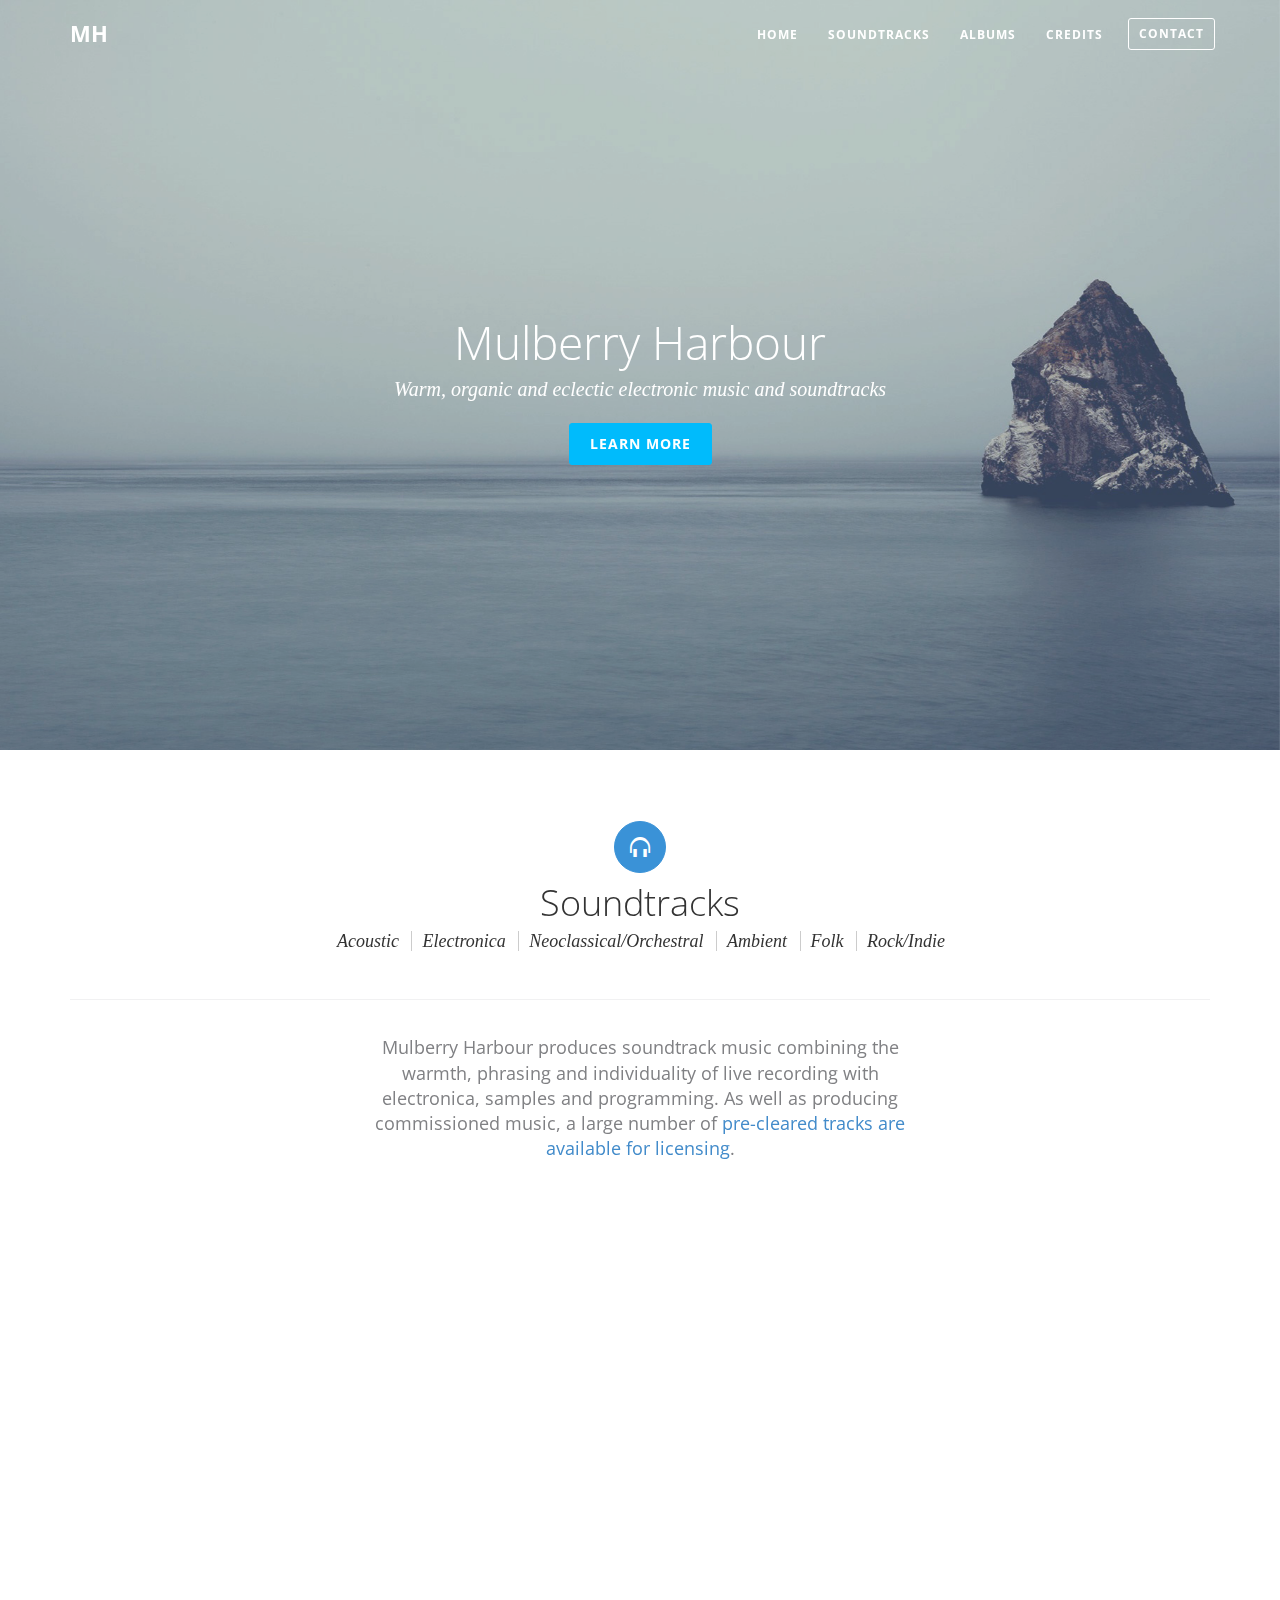
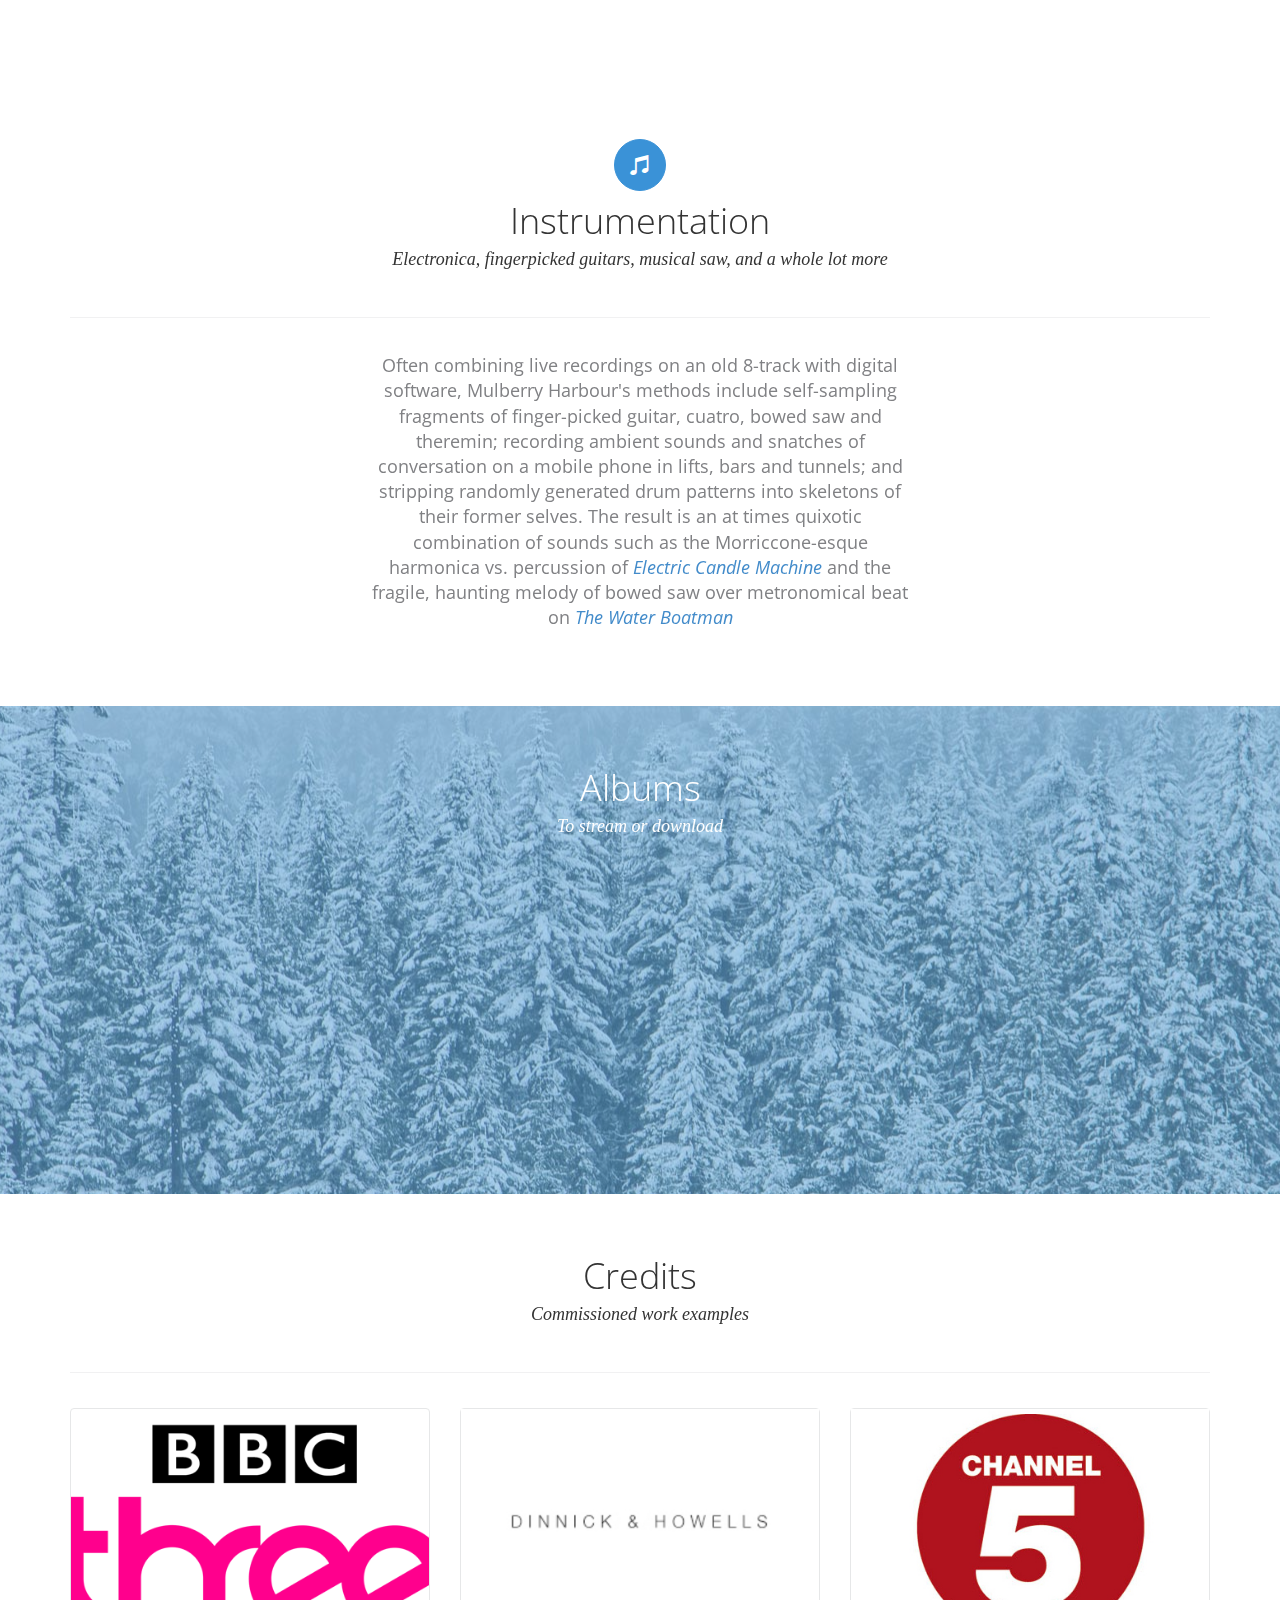
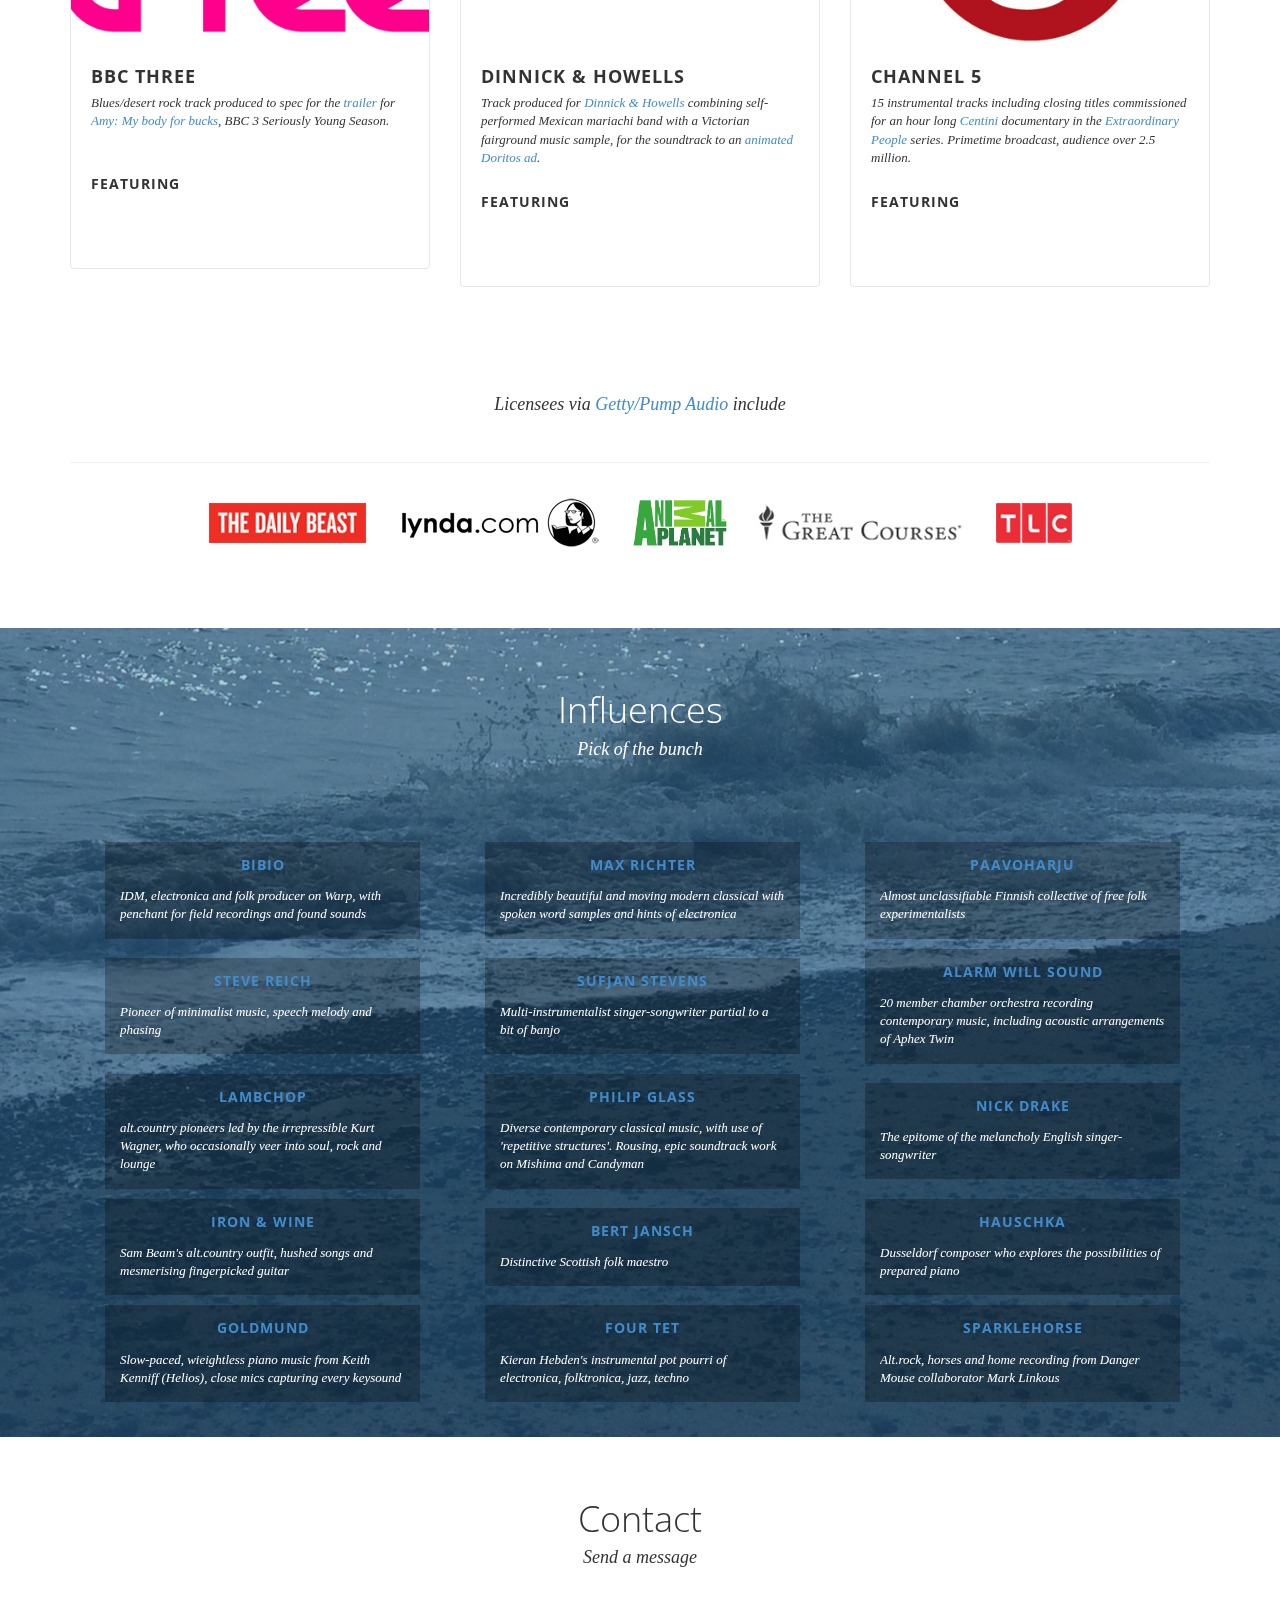
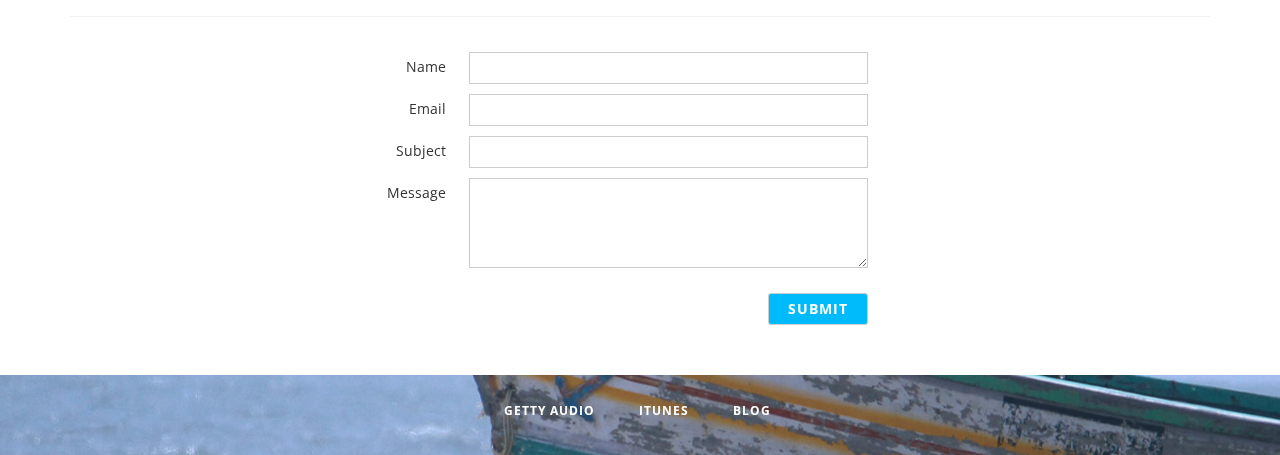
<file: index.html>
<!DOCTYPE html>
<html lang="en">
  <head>
    <meta charset="utf-8">
    <meta http-equiv="X-UA-Compatible" content="IE=edge">
    <meta name="viewport" content="width=device-width, initial-scale=1">
    <meta name="description" content="">
    <meta name="author" content="">
    <link rel="shortcut icon" href="images/favicon.ico">

    <title>Mulberry Harbour - warm organic and eclectic electronic music and soundtracks - mp3s, blog, downloads, audio streaming</title>

    <meta name="title" content="Mulberry Harbour - warm organic and eclectic electronic music and soundtracks - mp3s, blog, downloads, audio streaming" />
  	<meta name="description" content="Music, mp3s and info about acoustic, electronica and soundtrack composer Mulberry Harbour" />
  	<link rel="image_src" href="/images/flat_startup_theme_image.jpg" />

  	<meta content="Mulberry Harbour - warm organic and eclectic electronic music and soundtracks - mp3s, blog, downloads, audio streaming" property="og:title" />
  	<meta content="Music, mp3s and info about acoustic, electronica and soundtrack composer Mulberry Harbour" property="og:description" />
  	<meta content="http://www.mulberryharbourmusic.co.uk" property="og:url" />
  	<meta content="https://f1.bcbits.com/img/a2969178341_16.jpg" property="og:image" />


  	<link rel="stylesheet" href="css/animate.css">
  	<meta name="HandheldFriendly" content="true" />

  	<!-- Google recaptcha https://developers.google.com/recaptcha/docs/display -->
  	<script src='https://www.google.com/recaptcha/api.js'></script>


    <!-- Bootstrap core CSS -->
    <link href="css/bootstrap.css" rel="stylesheet">
    <link rel="stylesheet" href="css/theme.css">
    <link rel="stylesheet" href="css/contactform.css">
    <!-- HTML5 shim and Respond.js IE8 support of HTML5 elements and media queries -->
    <!--[if lt IE 9]>
      <script src="https://oss.maxcdn.com/libs/html5shiv/3.7.0/html5shiv.js"></script>
      <script src="https://oss.maxcdn.com/libs/respond.js/1.4.2/respond.min.js"></script>
    <![endif]-->
  </head>

  <!-- change this body class to set colour eg fus-black, fus-red, etc see theme.css -->
  <body class="">
    <div id="fb-root"></div>
    <script>(function(d, s, id) {
      var js, fjs = d.getElementsByTagName(s)[0];
      if (d.getElementById(id)) return;
      js = d.createElement(s); js.id = id;
      js.src = "http://connect.facebook.net/en_US/all.js#xfbml=1&appId=386496834740212";
      fjs.parentNode.insertBefore(js, fjs);
    }(document, 'script', 'facebook-jssdk'));</script>
    <!-- Fixed navbar -->
    <div class="navbar navbar-fixed-top" role="navigation">
      <div class="container">
        <div class="navbar-header">
          <button type="button" class="navbar-toggle" data-toggle="collapse" data-target=".navbar-collapse">
            <span class="sr-only">Toggle navigation</span>
            <span class="icon-bar"></span>
            <span class="icon-bar"></span>
            <span class="icon-bar"></span>
          </button>
          <a class="navbar-brand" class="scrollto" href="#top">MH</a>
        </div>
        <div class="navbar-collapse collapse">
          <ul class="nav navbar-nav navbar-right">
            <li class="active"><a class="scrollto" href="#top">Home</a></li>
             <li><a class="scrollto" href="#feature">Soundtracks</a></li>
             <li><a class="scrollto" href="#pricing">Albums</a></li>
             <li><a class="scrollto" href="#blog">Credits</a></li>
             <li><a class="btn fus-btn-white" href="#contact-area">Contact</a></li>
          </ul>
        </div><!--/.nav-collapse -->
      </div><!--/.container -->
    </div>


	<!-- this is the colour switcher widget
    <div class="fus-options">
      <ul class="list-inline" id="select-options">
        <li><a href="http://www.thepetedesign.com/#plugins" target="_blank">Built by The Pete Design</a></li>
        <li class="active"><a href="#blue" class="color" style="background: #00BBFC;">Blue</a></li>
        <li><a href="#red" class="color" style="background: #D73A40;">Red</a></li>
        <li><a href="#yellow" class="color" style="background: #FFD600;">Yellow</a></li>
        <li><a href="#green" class="color" style="background: #46C994;">Green</a></li>
        <li><a href="#black" class="color" style="background: #333;">Black</a></li>
      </ul>
    </div>
 this is the colour switcher widget -->


    <!-- Main headline component, image set in theme.css jumobtron class  -->
    <div id="top" class="jumbotron">
      <div class="fus-bg"></div>
      <div class="fus-overlay"></div>
      <div class="container">
        <div class="fus-pitch">
          <div class="fus-call-to-action">
            <h1>Mulberry Harbour</h1>
            <h2>Warm, organic and eclectic electronic music and soundtracks</h2>
            <div class="fus-btns">
             <!-- <a href="#feature" class="scrollto btn fus-btn-white">Learn More</a> -->
              <a href="#feature" class="btn btn-primary">Learn More</a>
            </div>
          </div>
        </div>
      </div>
    </div>


<!-- start feature section -->
    <div id="feature" class="fus-section fus-feature fus-white-bg">

<!-- start soundtracks container -->
      <div class="container">
        <div class="fus-section-header">
        <ul class="nav nav-tabs fus-tabs">
        <!-- remove active class to remove color on thie icon -->
		          <li class="active"><a><span class="glyphicon glyphicon-headphones"></span></a></li>
        </ul>
          <h3>Soundtracks</h3>
          				  	<h4><span style="padding:0px 8px 0px 10px;">Acoustic</span>
		  		  				  	<span style="padding:0px 8px 0px 10px; border-left:1px solid #ccc;">Electronica</span>
		  		  				  	<span style="padding:0px 8px 0px 10px; border-left:1px solid #ccc;">Neoclassical/Orchestral</span>
		  		  				  	<span style="padding:0px 8px 0px 10px; border-left:1px solid #ccc;">Ambient</span>
		  		  				  	<span style="padding:0px 8px 0px 10px; border-left:1px solid #ccc;">Folk</span>
		  		  				  	<span style="padding:0px 8px 0px 10px; border-left:1px solid #ccc;">Rock/Indie</span></h4>
<!-- this closed div triggers the divider line -->
</div>
          <span class="tab-content fus-tab-content fus-tab-center" style="text-align: center;">
             <div class="col-md-6 col-md-offset-3 fus-fullwidth-content"><p>Mulberry Harbour produces soundtrack music combining the warmth, phrasing and individuality of live recording with electronica, samples and programming. As well as producing commissioned music, a large number of <a href="http://www.gettyimages.co.uk/music/artists/75530-mulberry-harbour" target="getty pump">pre-cleared tracks are available for licensing</a>. <br><br></div>

         <p>
		 <!-- You can change the color of the play button to match -->
		            <iframe width="50%" height="450" scrolling="no" frameborder="no" src="https://w.soundcloud.com/player/?url=https%3A//api.soundcloud.com/playlists/66635&amp;color=00aabb&amp;auto_play=false&amp;hide_related=false&amp;show_comments=true&amp;show_user=true&amp;show_reposts=false"></iframe>
		 </p>
		 </span>
     </div>
<!-- end soundtracks container -->

<!-- start instruments container, not got an id div for nav at moment -->
<div class="container">
        <div class="fus-section-header">
        <ul class="nav nav-tabs fus-tabs">
		          <li class="active"><a><span class="glyphicon glyphicon-music"></span></a></li>
        </ul>
          <h3>Instrumentation</h3>
          				  	<h4>Electronica, fingerpicked guitars, musical saw, and a whole lot more</h4>
<!-- this closed div triggers the divider line -->
</div>
          <span class="tab-content fus-tab-content fus-tab-center" style="text-align: center;">
             <div class="col-md-6 col-md-offset-3 fus-fullwidth-content"><p>
             Often combining live recordings on an old 8-track with digital software, Mulberry Harbour's methods include self-sampling fragments of finger-picked guitar, cuatro, bowed saw and theremin; recording ambient sounds and snatches of conversation on a mobile phone in lifts, bars and tunnels; and stripping randomly generated drum patterns into skeletons of their former selves. The result is an at times quixotic combination of sounds such as the Morriccone-esque harmonica vs. percussion of <a href="http://mulberryharbour.bandcamp.com/track/electric-candle-machine" target="download"><i>Electric Candle Machine</i></a> and the fragile, haunting melody of bowed saw over metronomical beat on <a href="http://mulberryharbour.bandcamp.com/track/the-water-boatman" target="download"><i>The Water Boatman</i></a>
             <br><br></div>
		 </span>
     </div>
<!-- end instruments container -->

</div>
<!-- end feature section -->



<!-- Image set in theme.css .fus-albums  -->
    <div id="pricing" class="fus-section fus-pricing fus-albums">
      <div class="fus-overlay"></div>
      <div class="container">
        <div class="fus-section-header">
          <h3>Albums</h3>
          <h4>To stream or download</h4>
        </div>

<div class="fus-as-seen">

<span style="padding: 10px 15px 10px 15px;">
<iframe style="border: 0; width: 230px; height: 230px;" src="https://bandcamp.com/EmbeddedPlayer/album=3984344242/size=large/bgcol=ffffff/linkcol=0687f5/minimal=true/transparent=true/" seamless><a href="http://mulberryharbour.bandcamp.com/album/the-drift-ep">The Drift EP by Mulberry Harbour</a></iframe>
</span>

<span style="padding: 10px 15px 10px 15px;">
<iframe style="border: 0; width: 230px; height: 230px;" src="https://bandcamp.com/EmbeddedPlayer/album=2650403783/size=large/bgcol=ffffff/linkcol=0687f5/minimal=true/transparent=true/" seamless><a href="http://mulberryharbour.bandcamp.com/album/the-water-boatman">The Water Boatman by Mulberry Harbour</a></iframe>
</span>

<span style="padding: 10px 15px 10px 15px;">
<iframe style="border: 0; width: 230px; height: 230px;" src="https://bandcamp.com/EmbeddedPlayer/album=4002824650/size=large/bgcol=ffffff/linkcol=0687f5/minimal=true/transparent=true/" seamless><a href="http://mulberryharbour.bandcamp.com/album/mulberry-harbour">Mulberry Harbour by Mulberry Harbour</a></iframe>
</span>

</div>


      </div>
    </div>




<!-- clients version of blog bit, images are 500x333 originals shrunk to 358 x 238 in css; placeholder3.jpg-5.jpg originally -->

    <div id="blog" class="fus-section fus-blog fus-white-bg">
      <div class="container">
        <div class="fus-section-header">
          <h3>Credits</h3>
          <h4>Commissioned work examples</h4>
        </div>
        <div class="row">
          <div class="col-md-6 col-md-4">
            <div class="thumbnail">
              <a href="#" target="_blank" class="zoom-images"><img src="images/bbc3_500.png"></a>
              <div class="caption">
                <h3><a href="#" target="_blank">BBC Three</a></h3>
                <p>Blues/desert rock track produced to spec for the <a href="http://www.youtube.com/watch?v=qBs0h-qx7bQ" target="clients">trailer</a> for <a href="http://www.bbc.co.uk/programmes/b00b0x35" target="clients">Amy: My body for bucks</a>, BBC 3 Seriously Young Season.<br><br>
</p>
                <a href="#" class="btn fus-nobtn" role="button">Featuring</a>
<iframe style="border: 0; width: 100%; height: 42px;" src="http://bandcamp.com/EmbeddedPlayer/album=4002824650/size=small/bgcol=ffffff/linkcol=0687f5/track=2173706963/transparent=true/" seamless><a href="http://mulberryharbour.bandcamp.com/album/mulberry-harbour">Mulberry Harbour by Mulberry Harbour</a></iframe>



              </div>
            </div>
          </div>

          <div class="col-md-6 col-md-4">
            <div class="thumbnail">
              <a href="#" target="_blank"  class="zoom-images"><img src="images/dinnickhowells_500_2.jpg"></a>
              <div class="caption">
                <h3><a href="#" target="_blank">Dinnick &amp; Howells</a></h3>
                <p>Track produced for <a href="http://www.dinnickandhowells.com/doritos-mexico-in-your-mouth/" target="clients">Dinnick &amp; Howells</a> combining self-performed Mexican mariachi band with a Victorian fairground music sample, for the soundtrack to an <A href="http://vimeo.com/1182553" target="clients">animated Doritos ad</a>.
</p>
                <a href="#" class="fus-nobtn btn" role="button">Featuring</a>

<iframe style="border: 0; width: 100%; height: 42px;" src="https://bandcamp.com/EmbeddedPlayer/track=1377873587/size=small/bgcol=ffffff/linkcol=0687f5/transparent=true/" seamless><a href="http://mulberryharbour.bandcamp.com/track/victoriana-mexicana">Victoriana Mexicana by Mulberry Harbour</a></iframe>


              </div>
            </div>
          </div>


          <div class="col-md-6 col-md-4">
            <div class="thumbnail">
              <a href="#" target="_blank" class="zoom-images"><img src="images/channel5_500.jpg"></a>
              <div class="caption">
                <h3><a href="http://www.five.tv" target="_blank">Channel 5</a></h3>
                <p>15 instrumental tracks including closing titles commissioned for an hour long <a href="http://www.centini.co.uk/" target="clients">Centini</a> documentary in the <a href="http://demand.five.tv/Episode.aspx?episodeBaseName=C5137920001" target="clients">Extraordinary People</a> series. Primetime broadcast, audience over 2.5 million.</p>
                <a href="#" class="btn fus-nobtn" role="button">Featuring</a>
<iframe style="border: 0; width: 100%; height: 42px;" src="https://bandcamp.com/EmbeddedPlayer/album=2650403783/size=small/bgcol=ffffff/linkcol=0687f5/track=3776620758/transparent=true/" seamless><a href="http://mulberryharbour.bandcamp.com/album/the-water-boatman">The Water Boatman by Mulberry Harbour</a></iframe>
              </div>
            </div>
          </div>

        </div>
      </div>
    </div>



<!-- As heard on section -->

    <div id="seen-on" class="fus-section fus-seen-on fus-white-bg">
      <div class="container">
        <div class="fus-section-header">
          <!-- <h3>Also Heard On</h3> -->
          <h4>Licensees via <a href="http://www.gettyimages.co.uk/music/artists/75530-mulberry-harbour" target="getty pump">Getty/Pump Audio</a> include</h4>
        </div>
        <div class="fus-as-seen">

          <a href="http://www.thedailybeast.com/" target="_blank">
            <img src="images/client_thedailybeast_40.png" alt="The Daily Beast">
          </a>
          <a href="http://www.lynda.com/" target="_blank">
            <img src="images/client_lynda_50.png" alt="Lynda.com">
          </a>
          <a href="http://www.animalplanet.com/" target="_blank">
            <img src="images/client_animalplanet_50.png" alt="Animal Planet">
          </a>
          </a>
          <a href="http://www.thegreatcourses.com/" target="_blank">
            <img src="images/client_theteachingcompany2_45.jpg" alt="The Great Courses">
          </a>
          <a href="http://tlc.discovery.com/" target="_blank">
            <img src="images/client_thelearningchannel_40.png" alt="The Learning Channel">
          </a>

<br><br><br>

<!-- Doritos ad 500 x 377 is standard full size
<p><br><br>
<iframe src="https://player.vimeo.com/video/1182553" width="300" height="226" frameborder="0" webkitallowfullscreen mozallowfullscreen allowfullscreen></iframe>
<br><br></p>
-->

        </div>
      </div>
    </div>

<!-- end as heard on -->






<!-- Start influences; image in fus-influences class -->


    <div id="influences" class="fus-section fus-pricing fus-influences">
      <div class="fus-overlay"></div>
      <div class="container">
        <div class="fus-section-header">
          <h3>Influences</h3>
          <h4>Pick of the bunch</h4>
        </div>

<!-- start row -->
		<div class="row fus-pricing-table">

          <div class="col-md-4 fus-notfocus">
            <ul class="media-list pull-right">
              <li class="fus-list-header">
                <h5><a href="http://www.myspace.com/mrbibio" target="_related">Bibio</a></h5>
              </li>
              <li class="media">
                <div class="media-body">
                  <p class="media-text">IDM, electronica and folk producer on Warp, with penchant for field recordings and found sounds</p>
                </div>
              </li>
            </ul>
          </div>

          <div class="col-md-4 fus-notfocus">
            <ul class="media-list pull-right">
              <li class="fus-list-header">
                <h5><a href="http://fat-cat.co.uk/fatcat/artist/max+richter" target="_related">Max Richter</a></h5>
              </li>
              <li class="media">
                <div class="media-body">
                  <p class="media-text">Incredibly beautiful and moving modern classical with spoken word samples and hints of electronica</p>
                </div>
              </li>
            </ul>
          </div>

          <div class="col-md-4 fus-notfocus">
            <ul class="media-list pull-right">
              <li class="fus-list-header">
                <h5><a href="http://www.paavoharju.com/" target="_related">Paavoharju</a></h5>
              </li>
              <li class="media">
                <div class="media-body">
                  <p class="media-text">Almost unclassifiable Finnish collective of free folk experimentalists</p>
                </div>
              </li>
            </ul>
          </div>

       </div>
<!-- end row -->

<!-- start row -->
		<div class="row fus-pricing-table">

          <div class="col-md-4 fus-notfocus">
            <ul class="media-list pull-right">
              <li class="fus-list-header">
                <h5><a href="http://www.stevereich.com/" target="_related">Steve Reich</a></h5>
              </li>
              <li class="media">
                <div class="media-body">
                  <p class="media-text">Pioneer of minimalist music, speech melody and phasing</p>
                </div>
              </li>
            </ul>
          </div>

          <div class="col-md-4 fus-notfocus">
            <ul class="media-list pull-right">
              <li class="fus-list-header">
                <h5><a href="http://www.sufjan.com/" target="_related">Sufjan Stevens</a></h5>
              </li>
              <li class="media">
                <div class="media-body">
                  <p class="media-text">Multi-instrumentalist singer-songwriter partial to a bit of banjo</p>
                </div>
              </li>
            </ul>
          </div>

          <div class="col-md-4 fus-notfocus">
            <ul class="media-list pull-right">
              <li class="fus-list-header">
                <h5><a href="http://www.alarmwillsound.com/" target="_related">Alarm Will Sound</a></h5>
              </li>
              <li class="media">
                <div class="media-body">
                  <p class="media-text">20 member chamber orchestra recording contemporary music, including acoustic arrangements of Aphex Twin</p>
                </div>
              </li>
            </ul>
          </div>

       </div>
<!-- end row -->

<!-- start row -->
		<div class="row fus-pricing-table">

          <div class="col-md-4 fus-notfocus">
            <ul class="media-list pull-right">
              <li class="fus-list-header">
                <h5><a href="http://www.lambchop.net/" target="_related">Lambchop</a></h5>
              </li>
              <li class="media">
                <div class="media-body">
                  <p class="media-text">alt.country pioneers led by the irrepressible Kurt Wagner, who occasionally veer into soul, rock and lounge</p>
                </div>
              </li>
            </ul>
          </div>

          <div class="col-md-4 fus-notfocus">
            <ul class="media-list pull-right">
              <li class="fus-list-header">
                <h5><a href="http://www.philipglass.com/" target="_related">Philip Glass</a></h5>
              </li>
              <li class="media">
                <div class="media-body">
                  <p class="media-text">Diverse contemporary classical music, with use of 'repetitive structures'. Rousing, epic soundtrack work on Mishima and Candyman</p>
                </div>
              </li>
            </ul>
          </div>

          <div class="col-md-4 fus-notfocus">
            <ul class="media-list pull-right">
              <li class="fus-list-header">
                <h5><a href="http://www.nickdrake.com/" target="_related">Nick Drake</a></h5>
              </li>
              <li class="media">
                <div class="media-body">
                  <p class="media-text">The epitome of the melancholy English singer-songwriter</p>
                </div>
              </li>
            </ul>
          </div>

       </div>
<!-- end row -->

<!-- start row -->
		<div class="row fus-pricing-table">

          <div class="col-md-4 fus-notfocus">
            <ul class="media-list pull-right">
              <li class="fus-list-header">
                <h5><a href="http://www.ironandwine.com/" target="_related">Iron &amp; Wine</a></h5>
              </li>
              <li class="media">
                <div class="media-body">
                  <p class="media-text">Sam Beam's alt.country outfit, hushed songs and mesmerising fingerpicked guitar</p>
                </div>
              </li>
            </ul>
          </div>

          <div class="col-md-4 fus-notfocus">
            <ul class="media-list pull-right">
              <li class="fus-list-header">
                <h5><a href="http://www.bertjansch.com/" target="_related">Bert Jansch</a></h5>
              </li>
              <li class="media">
                <div class="media-body">
                  <p class="media-text">Distinctive Scottish folk maestro</p>
                </div>
              </li>
            </ul>
          </div>

          <div class="col-md-4 fus-notfocus">
            <ul class="media-list pull-right">
              <li class="fus-list-header">
                <h5><a href="http://www.hauschka-net.de/" target="_related">Hauschka</a></h5>
              </li>
              <li class="media">
                <div class="media-body">
                  <p class="media-text">Dusseldorf composer who explores the possibilities of prepared piano</p>
                </div>
              </li>
            </ul>
          </div>

       </div>
<!-- end row -->

<!-- start row -->
		<div class="row fus-pricing-table">

          <div class="col-md-4 fus-notfocus">
            <ul class="media-list pull-right">
              <li class="fus-list-header">
                <h5><a href="http://www.myspace.com/goldmundmusic" target="_related">Goldmund</a></h5>
              </li>
              <li class="media">
                <div class="media-body">
                  <p class="media-text">Slow-paced, wieightless piano music from Keith Kenniff (Helios), close mics capturing every keysound</p>
                </div>
              </li>
            </ul>
          </div>

          <div class="col-md-4 fus-notfocus">
            <ul class="media-list pull-right">
              <li class="fus-list-header">
                <h5><a href="http://www.fourtet.net/site/site.php" target="_related">Four Tet</a></h5>
              </li>
              <li class="media">
                <div class="media-body">
                  <p class="media-text">Kieran Hebden's instrumental pot pourri of electronica, folktronica, jazz, techno</p>
                </div>
              </li>
            </ul>
          </div>

          <div class="col-md-4 fus-notfocus">
            <ul class="media-list pull-right">
              <li class="fus-list-header">
                <h5><a href="http://www.sparklehorse.com/" target="_related">Sparklehorse</a></h5>
              </li>
              <li class="media">
                <div class="media-body">
                  <p class="media-text">Alt.rock, horses and home recording from Danger Mouse collaborator Mark Linkous</p>
                </div>
              </li>
            </ul>
          </div>

       </div>
<!-- end row -->

        </div>
      </div>
    </div>

<!-- end of influences -->


<!--

how about our friend Clint Mansell?

-->




<!-- As heard on section -->

    <div id="seen-on" class="fus-section fus-seen-on fus-white-bg">
      <div class="container">
        <div class="fus-section-header">
          <h3>Contact</h3>
          <h4>Send a message</h4>
        </div>
        <div class="fus-as-seen">



<!-- contact form with contactform.css -->

<SCRIPT LANGUAGE="JavaScript">
<!--

function validateForm() {
    var x = document.forms["contactform"]["email"].value;
    if (x == null || x == "") {
        alert("Please enter your email");
        return false;
    }

var isCaptchaValidated = false;
var response = grecaptcha.getResponse();
if(response.length == 0) {
    isCaptchaValidated = false;
    alert("Please verify that you are a Human.");
    return false;
}



}





//-->
</SCRIPT>

		<div id="contact-area">

<form name="contactform"  onsubmit="return validateForm()" action="https://getsimpleform.com/messages?form_api_token=cca526327e47a3de181e6fdc93bf5b80" method="post">
  <!-- the redirect_to is optional, the form will redirect to the referrer on submission -->
  <input type='hidden' name='redirect_to' value='http://mulberryharbourmusic.co.uk/index.html' />



				<label for="Name">Name</label>
				<input type="text" name="Name" id="Name" />

				<label for="Email">Email</label>
				<input type="text" name="email" id="Email" />

				<label for="Subject">Subject</label>
				<input type="text" name="Subject" id="Subject" />

				<label for="Message">Message</label><br />
				<textarea name="Message" rows="20" cols="20" id="Message"></textarea>

				<div class="g-recaptcha" data-sitekey="6LeC8x4TAAAAAIOsFg31d8aB6iwaRyD9I8WnStuL"></div>


<br />



				<input type="submit" name="submit" value="Submit" class="btn btn-primary submit-button" />

			</form>

			<div style="clear: both;"></div>


		</div>


<!-- end contact form -->



        </div>
      </div>
    </div>

<!-- end as heard on -->





<!-- Image set in theme.css footer  -->
    <footer class="fus-section fus-footer">
      <div class="fus-overlay"></div>
      <div class="container">
        <ul class="list-inline">
          <li><a href="http://www.gettyimages.co.uk/music/artists/75530-mulberry-harbour" target="footer">Getty Audio</a></li>
          <li><a href="http://itunes.apple.com/WebObjects/MZStore.woa/wa/viewArtist?id=308454222" target="footer">iTunes</a></li>
          <li><a href="http://mulberryharbour.tumblr.com/" target="footer">Blog</a></li>
        </ul>
      </div>
    </footer>

    <script src="https://ajax.googleapis.com/ajax/libs/jquery/1.11.0/jquery.min.js"></script>
    <script src="js/bootstrap.js"></script>
    <script src="js/theme.js"></script>
    <script src="js/jquery.zoom-scroller.js"></script>


<!-- Google Analytics -->
<script>
  (function(i,s,o,g,r,a,m){i['GoogleAnalyticsObject']=r;i[r]=i[r]||function(){
  (i[r].q=i[r].q||[]).push(arguments)},i[r].l=1*new Date();a=s.createElement(o),
  m=s.getElementsByTagName(o)[0];a.async=1;a.src=g;m.parentNode.insertBefore(a,m)
  })(window,document,'script','//www.google-analytics.com/analytics.js','ga');

  ga('create', 'UA-71405409-1', 'auto');
  ga('send', 'pageview');

</script>


  </body>
</html>
</file>
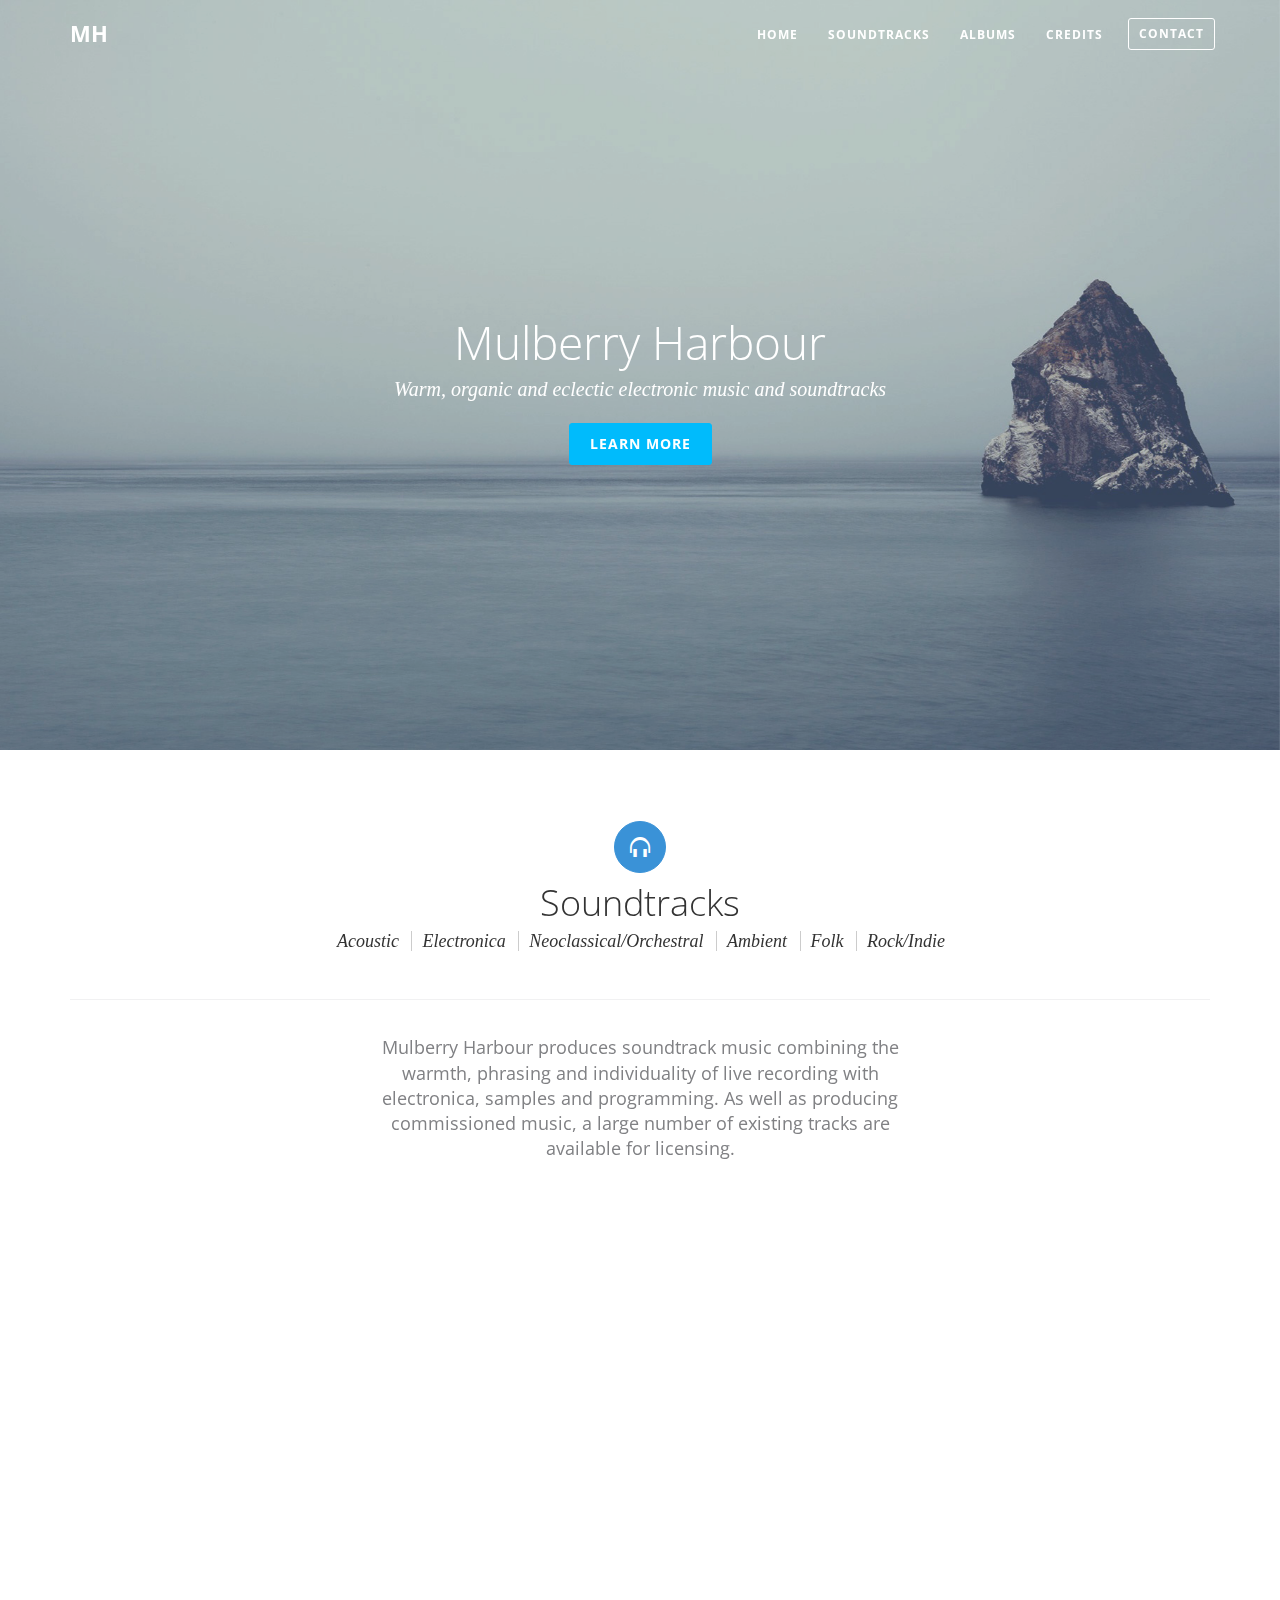
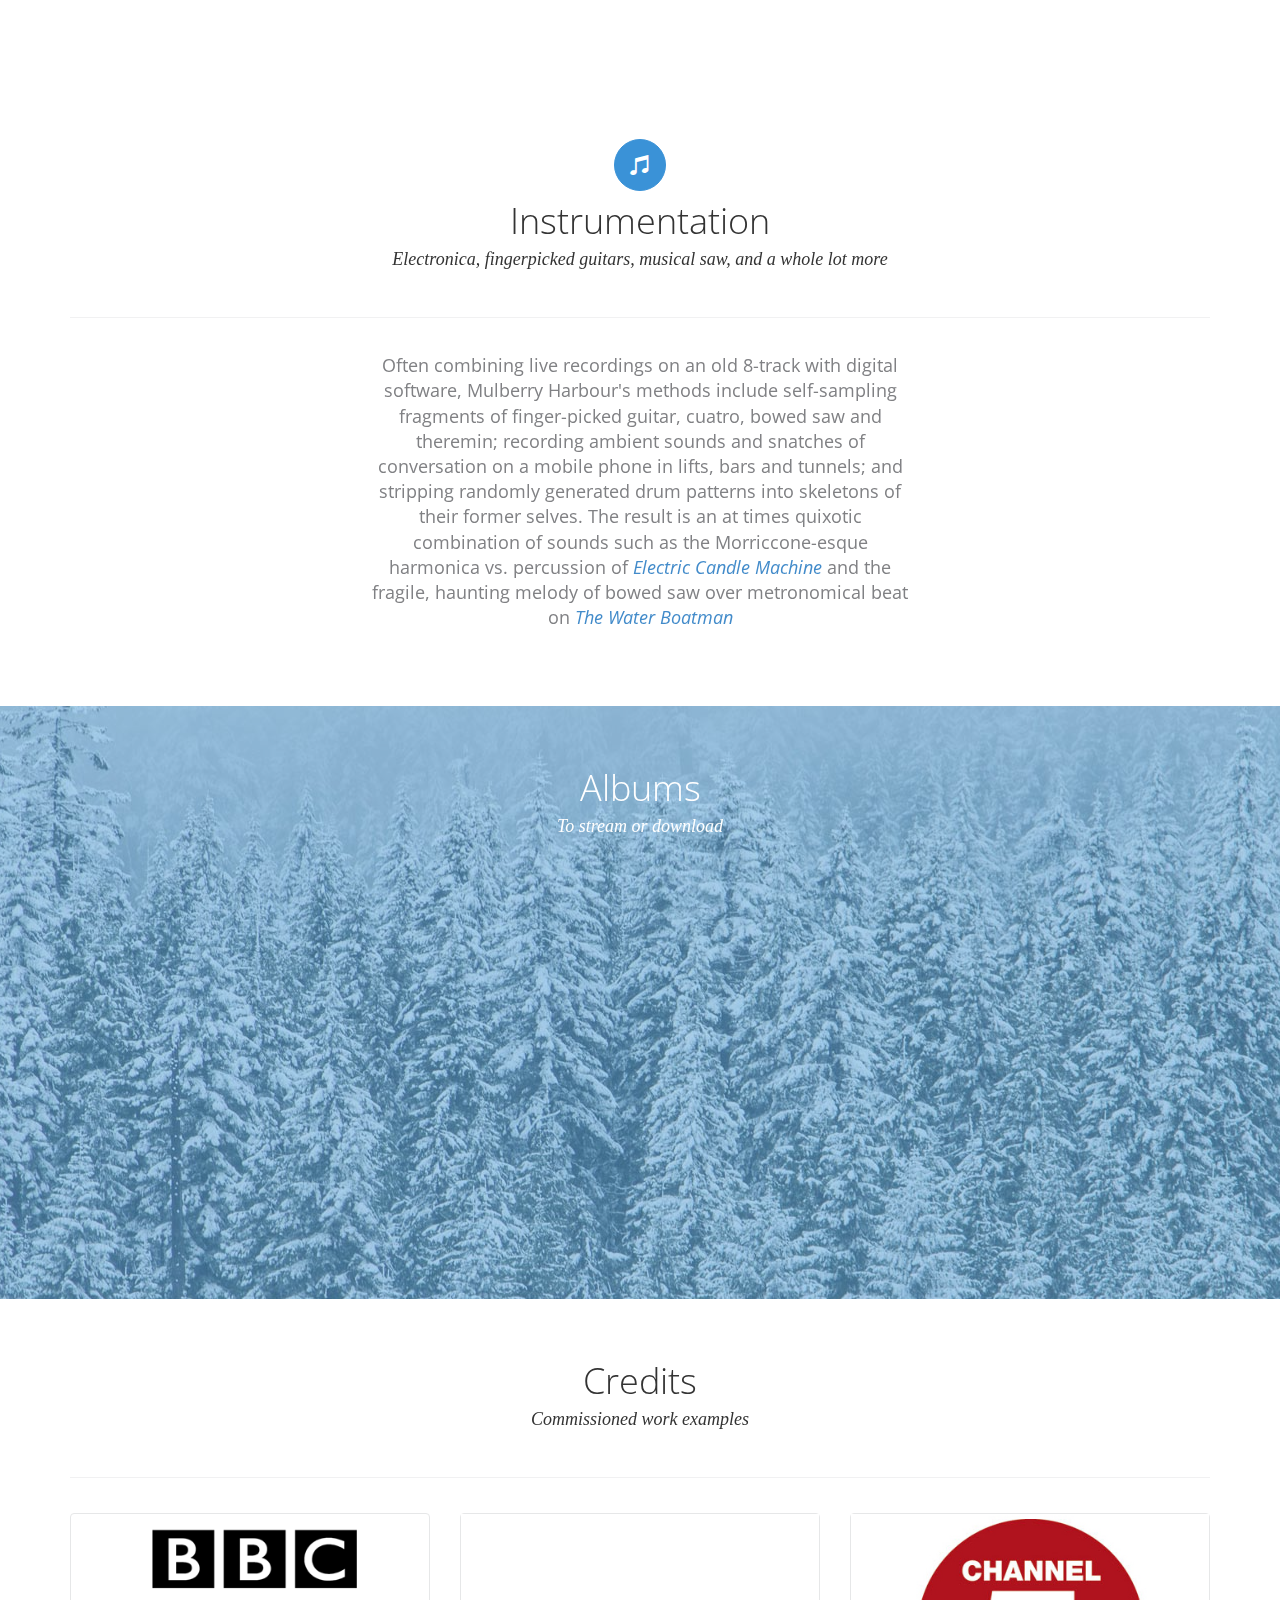
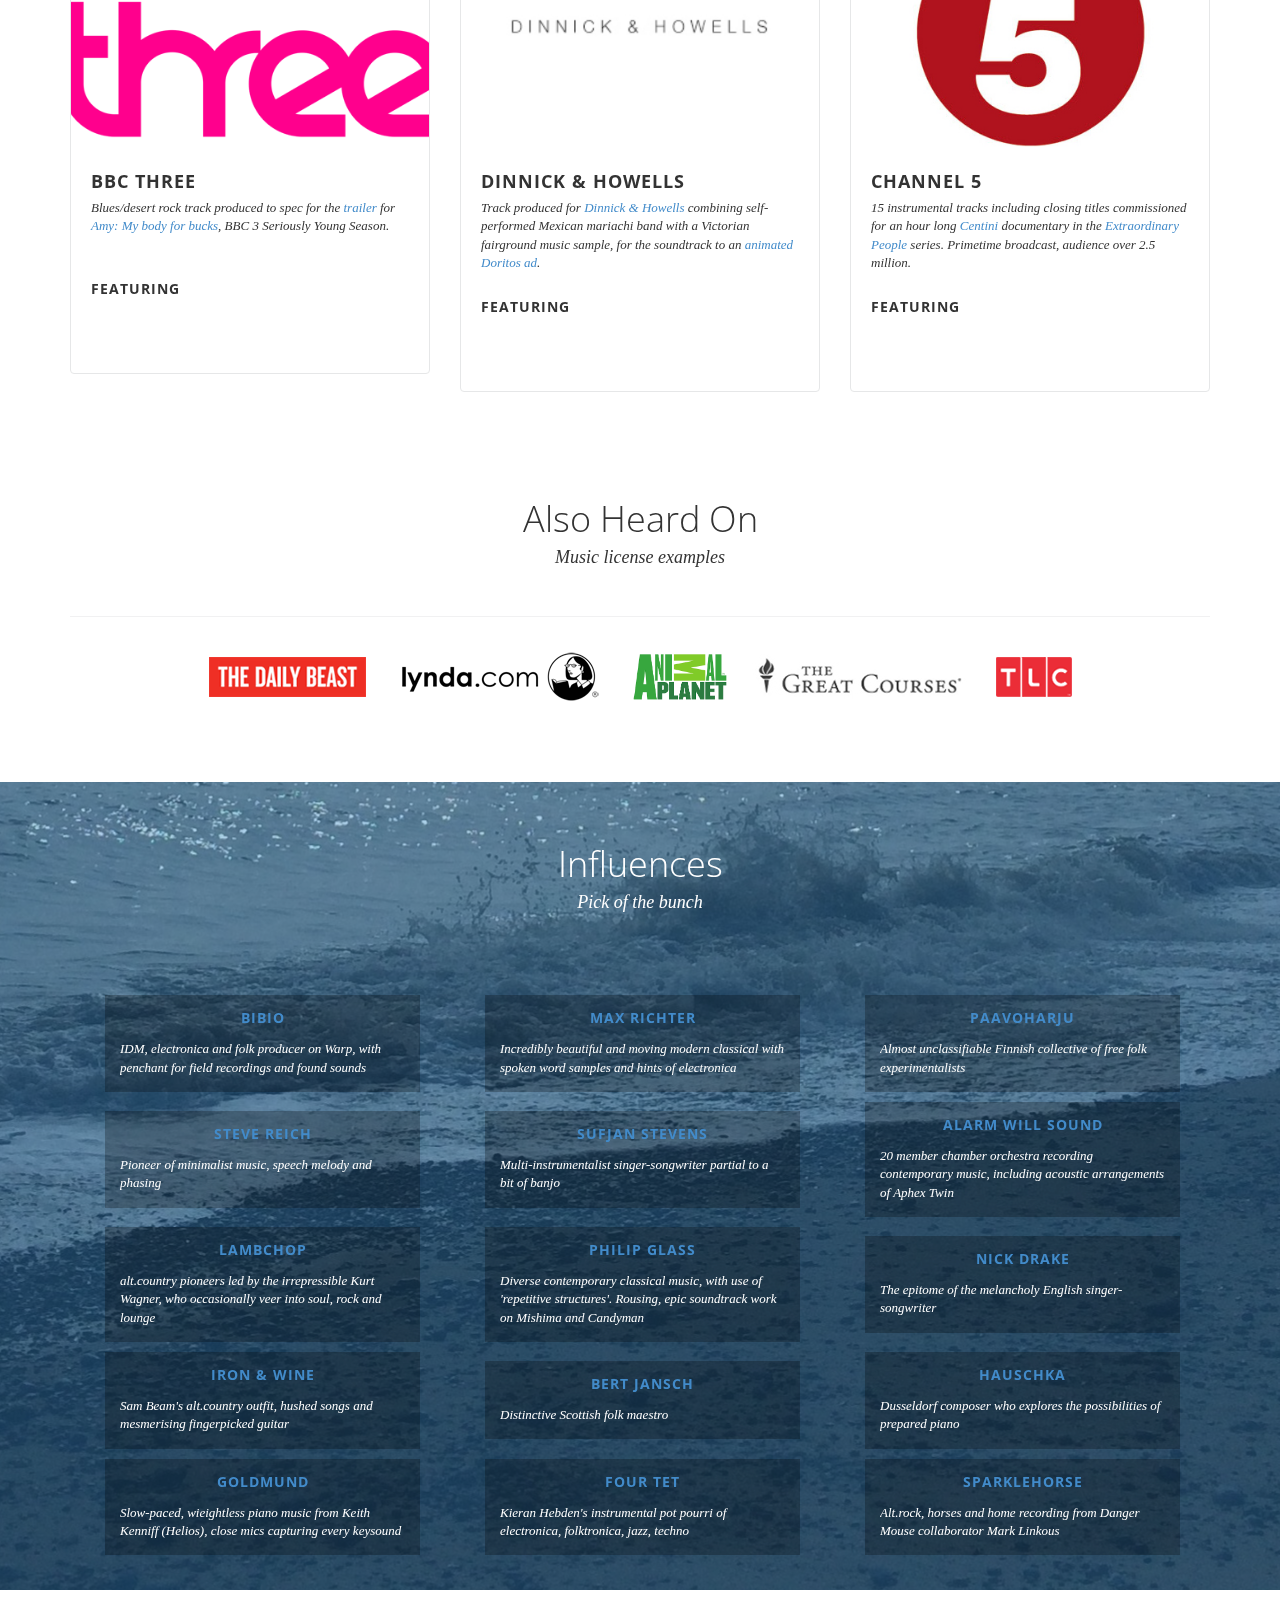
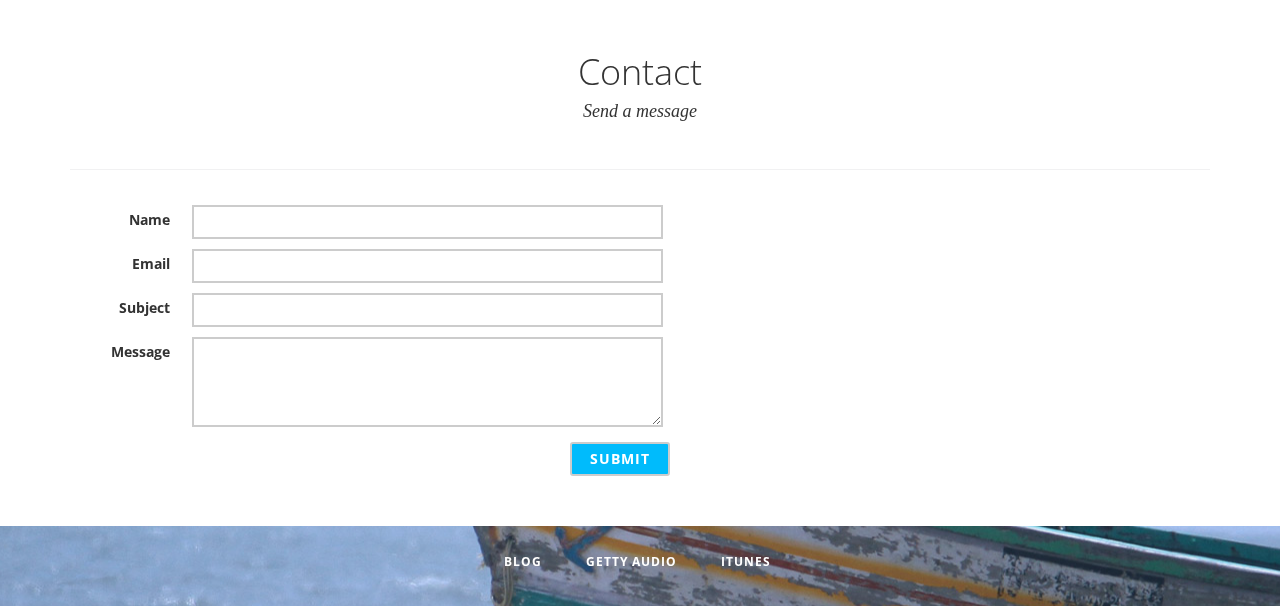
<file: bootstrap/flat-startup-edited/index.html>
<!DOCTYPE html>
<html lang="en">
  <head>
    <meta charset="utf-8">
    <meta http-equiv="X-UA-Compatible" content="IE=edge">
    <meta name="viewport" content="width=device-width, initial-scale=1">
    <meta name="description" content="">
    <meta name="author" content="">
    <link rel="shortcut icon" href="images/favicon.ico">

    <title>Mulberry Harbour - warm organic and eclectic electronic music and soundtracks - mp3s, blog, downloads, audio streaming</title>

    <meta name="title" content="Mulberry Harbour - warm organic and eclectic electronic music and soundtracks - mp3s, blog, downloads, audio streaming" />
  	<meta name="description" content="Music, mp3s and info about acoustic, electronica and soundtrack composer Mulberry Harbour" />
  	<link rel="image_src" href="/images/flat_startup_theme_image.jpg" />

  	<meta content="Mulberry Harbour - warm organic and eclectic electronic music and soundtracks - mp3s, blog, downloads, audio streaming" property="og:title" />
  	<meta content="Music, mp3s and info about acoustic, electronica and soundtrack composer Mulberry Harbour" property="og:description" />
  	<meta content="http://www.mulberryharbourmusic.co.uk" property="og:url" />
  	<meta content="https://f1.bcbits.com/img/a2969178341_16.jpg" property="og:image" />


  	<link rel="stylesheet" href="css/animate.css">
  	<meta name="HandheldFriendly" content="true" />

    <!-- Bootstrap core CSS -->
    <link href="css/bootstrap.css" rel="stylesheet">
    <link rel="stylesheet" href="css/theme.css">
    <link rel="stylesheet" href="css/contactform.css">
    <!-- HTML5 shim and Respond.js IE8 support of HTML5 elements and media queries -->
    <!--[if lt IE 9]>
      <script src="https://oss.maxcdn.com/libs/html5shiv/3.7.0/html5shiv.js"></script>
      <script src="https://oss.maxcdn.com/libs/respond.js/1.4.2/respond.min.js"></script>
    <![endif]-->
  </head>

  <!-- change this body class to set colour eg fus-black, fus-red, etc see theme.css -->
  <body class="">
    <div id="fb-root"></div>
    <script>(function(d, s, id) {
      var js, fjs = d.getElementsByTagName(s)[0];
      if (d.getElementById(id)) return;
      js = d.createElement(s); js.id = id;
      js.src = "http://connect.facebook.net/en_US/all.js#xfbml=1&appId=386496834740212";
      fjs.parentNode.insertBefore(js, fjs);
    }(document, 'script', 'facebook-jssdk'));</script>
    <!-- Fixed navbar -->
    <div class="navbar navbar-fixed-top" role="navigation">
      <div class="container">
        <div class="navbar-header">
          <button type="button" class="navbar-toggle" data-toggle="collapse" data-target=".navbar-collapse">
            <span class="sr-only">Toggle navigation</span>
            <span class="icon-bar"></span>
            <span class="icon-bar"></span>
            <span class="icon-bar"></span>
          </button>
          <a class="navbar-brand" class="scrollto" href="#top">MH</a>
        </div>
        <div class="navbar-collapse collapse">
          <ul class="nav navbar-nav navbar-right">
            <li class="active"><a class="scrollto" href="#top">Home</a></li>
             <li><a class="scrollto" href="#feature">Soundtracks</a></li>
             <li><a class="scrollto" href="#pricing">Albums</a></li>
             <li><a class="scrollto" href="#blog">Credits</a></li>
             <li><a class="btn fus-btn-white" href="#contact-area">Contact</a></li>
          </ul>
        </div><!--/.nav-collapse -->
      </div><!--/.container -->
    </div>


	<!-- this is the colour switcher widget
    <div class="fus-options">
      <ul class="list-inline" id="select-options">
        <li><a href="http://www.thepetedesign.com/#plugins" target="_blank">Built by The Pete Design</a></li>
        <li class="active"><a href="#blue" class="color" style="background: #00BBFC;">Blue</a></li>
        <li><a href="#red" class="color" style="background: #D73A40;">Red</a></li>
        <li><a href="#yellow" class="color" style="background: #FFD600;">Yellow</a></li>
        <li><a href="#green" class="color" style="background: #46C994;">Green</a></li>
        <li><a href="#black" class="color" style="background: #333;">Black</a></li>
      </ul>
    </div>
 this is the colour switcher widget -->


    <!-- Main headline component, image set in theme.css jumobtron class  -->
    <div id="top" class="jumbotron">
      <div class="fus-bg"></div>
      <div class="fus-overlay"></div>
      <div class="container">
        <div class="fus-pitch">
          <div class="fus-call-to-action">
            <h1>Mulberry Harbour</h1>
            <h2>Warm, organic and eclectic electronic music and soundtracks</h2>
            <div class="fus-btns">
             <!-- <a href="#feature" class="scrollto btn fus-btn-white">Learn More</a> -->
              <a href="#feature" class="btn btn-primary">Learn More</a>
            </div>
          </div>
        </div>
      </div>
    </div>


<!-- start feature section -->
    <div id="feature" class="fus-section fus-feature fus-white-bg">

<!-- start soundtracks container -->
      <div class="container">
        <div class="fus-section-header">
        <ul class="nav nav-tabs fus-tabs">
        <!-- remove active class to remove color on thie icon -->
		          <li class="active"><a><span class="glyphicon glyphicon-headphones"></span></a></li>
        </ul>
          <h3>Soundtracks</h3>
          				  	<h4><span style="padding:0px 8px 0px 10px;">Acoustic</span>
		  		  				  	<span style="padding:0px 8px 0px 10px; border-left:1px solid #ccc;">Electronica</span>
		  		  				  	<span style="padding:0px 8px 0px 10px; border-left:1px solid #ccc;">Neoclassical/Orchestral</span>
		  		  				  	<span style="padding:0px 8px 0px 10px; border-left:1px solid #ccc;">Ambient</span>
		  		  				  	<span style="padding:0px 8px 0px 10px; border-left:1px solid #ccc;">Folk</span>
		  		  				  	<span style="padding:0px 8px 0px 10px; border-left:1px solid #ccc;">Rock/Indie</span></h4>
<!-- this closed div triggers the divider line -->
</div>
          <span class="tab-content fus-tab-content fus-tab-center" style="text-align: center;">
             <div class="col-md-6 col-md-offset-3 fus-fullwidth-content"><p>Mulberry Harbour produces soundtrack music combining the warmth, phrasing and individuality of live recording with electronica, samples and programming. As well as producing commissioned music, a large number of existing tracks are available for licensing. <br><br></div>

         <p>
		 <!-- You can change the color of the play button to match -->
		            <iframe width="50%" height="450" scrolling="no" frameborder="no" src="https://w.soundcloud.com/player/?url=https%3A//api.soundcloud.com/playlists/66635&amp;color=00aabb&amp;auto_play=false&amp;hide_related=false&amp;show_comments=true&amp;show_user=true&amp;show_reposts=false"></iframe>
		 </p>
		 </span>
     </div>
<!-- end soundtracks container -->

<!-- start instruments container, not got an id div for nav at moment -->
<div class="container">
        <div class="fus-section-header">
        <ul class="nav nav-tabs fus-tabs">
		          <li class="active"><a><span class="glyphicon glyphicon-music"></span></a></li>
        </ul>
          <h3>Instrumentation</h3>
          				  	<h4>Electronica, fingerpicked guitars, musical saw, and a whole lot more</h4>
<!-- this closed div triggers the divider line -->
</div>
          <span class="tab-content fus-tab-content fus-tab-center" style="text-align: center;">
             <div class="col-md-6 col-md-offset-3 fus-fullwidth-content"><p>
             Often combining live recordings on an old 8-track with digital software, Mulberry Harbour's methods include self-sampling fragments of finger-picked guitar, cuatro, bowed saw and theremin; recording ambient sounds and snatches of conversation on a mobile phone in lifts, bars and tunnels; and stripping randomly generated drum patterns into skeletons of their former selves. The result is an at times quixotic combination of sounds such as the Morriccone-esque harmonica vs. percussion of <a href="http://mulberryharbour.bandcamp.com/track/electric-candle-machine" target="download"><i>Electric Candle Machine</i></a> and the fragile, haunting melody of bowed saw over metronomical beat on <a href="http://mulberryharbour.bandcamp.com/track/the-water-boatman" target="download"><i>The Water Boatman</i></a>
             <br><br></div>
		 </span>
     </div>
<!-- end instruments container -->

</div>
<!-- end feature section -->



<!-- Image set in theme.css .fus-albums  -->
    <div id="pricing" class="fus-section fus-pricing fus-albums">
      <div class="fus-overlay"></div>
      <div class="container">
        <div class="fus-section-header">
          <h3>Albums</h3>
          <h4>To stream or download</h4>
        </div>
        <div class="row fus-pricing-table">
          <div class="col-md-4 fus-notfocus">

<iframe style="border: 0; width: 350px; height: 350px;" src="https://bandcamp.com/EmbeddedPlayer/album=3984344242/size=large/bgcol=ffffff/linkcol=0687f5/minimal=true/transparent=true/" seamless><a href="http://mulberryharbour.bandcamp.com/album/the-drift-ep">The Drift EP by Mulberry Harbour</a></iframe>

          </div>
          <div class="col-md-4 fus-focus">

<iframe style="border: 0; width: 350px; height: 350px;" src="https://bandcamp.com/EmbeddedPlayer/album=2650403783/size=large/bgcol=ffffff/linkcol=0687f5/minimal=true/transparent=true/" seamless><a href="http://mulberryharbour.bandcamp.com/album/the-water-boatman">The Water Boatman by Mulberry Harbour</a></iframe>


          </div>
          <div class="col-md-4 fus-notfocus">


<iframe style="border: 0; width: 350px; height: 350px;" src="https://bandcamp.com/EmbeddedPlayer/album=4002824650/size=large/bgcol=ffffff/linkcol=0687f5/minimal=true/transparent=true/" seamless><a href="http://mulberryharbour.bandcamp.com/album/mulberry-harbour">Mulberry Harbour by Mulberry Harbour</a></iframe>

          </div>
        </div>
      </div>
    </div>




<!-- clients version of blog bit, images are 500x333 originals shrunk to 358 x 238 in css; placeholder3.jpg-5.jpg originally -->

    <div id="blog" class="fus-section fus-blog fus-white-bg">
      <div class="container">
        <div class="fus-section-header">
          <h3>Credits</h3>
          <h4>Commissioned work examples</h4>
        </div>
        <div class="row">
          <div class="col-md-6 col-md-4">
            <div class="thumbnail">
              <a href="#" target="_blank" class="zoom-images"><img src="images/bbc3_500.png"></a>
              <div class="caption">
                <h3><a href="#" target="_blank">BBC Three</a></h3>
                <p>Blues/desert rock track produced to spec for the <a href="http://www.youtube.com/watch?v=qBs0h-qx7bQ" target="clients">trailer</a> for <a href="http://www.bbc.co.uk/programmes/b00b0x35" target="clients">Amy: My body for bucks</a>, BBC 3 Seriously Young Season.<br><br>
</p>
                <a href="#" class="btn fus-nobtn" role="button">Featuring</a>
<iframe style="border: 0; width: 100%; height: 42px;" src="http://bandcamp.com/EmbeddedPlayer/album=4002824650/size=small/bgcol=ffffff/linkcol=0687f5/track=2173706963/transparent=true/" seamless><a href="http://mulberryharbour.bandcamp.com/album/mulberry-harbour">Mulberry Harbour by Mulberry Harbour</a></iframe>



              </div>
            </div>
          </div>

          <div class="col-md-6 col-md-4">
            <div class="thumbnail">
              <a href="#" target="_blank"  class="zoom-images"><img src="images/dinnickhowells_500_2.jpg"></a>
              <div class="caption">
                <h3><a href="#" target="_blank">Dinnick &amp; Howells</a></h3>
                <p>Track produced for <a href="http://www.dinnickandhowells.com/doritos-mexico-in-your-mouth/" target="clients">Dinnick &amp; Howells</a> combining self-performed Mexican mariachi band with a Victorian fairground music sample, for the soundtrack to an <A href="http://vimeo.com/1182553" target="clients">animated Doritos ad</a>.
</p>
                <a href="#" class="fus-nobtn btn" role="button">Featuring</a>

<iframe style="border: 0; width: 100%; height: 42px;" src="https://bandcamp.com/EmbeddedPlayer/track=1377873587/size=small/bgcol=ffffff/linkcol=0687f5/transparent=true/" seamless><a href="http://mulberryharbour.bandcamp.com/track/victoriana-mexicana">Victoriana Mexicana by Mulberry Harbour</a></iframe>


              </div>
            </div>
          </div>


          <div class="col-md-6 col-md-4">
            <div class="thumbnail">
              <a href="#" target="_blank" class="zoom-images"><img src="images/channel5_500.jpg"></a>
              <div class="caption">
                <h3><a href="http://www.five.tv" target="_blank">Channel 5</a></h3>
                <p>15 instrumental tracks including closing titles commissioned for an hour long <a href="http://www.centini.co.uk/" target="clients">Centini</a> documentary in the <a href="http://demand.five.tv/Episode.aspx?episodeBaseName=C5137920001" target="clients">Extraordinary People</a> series. Primetime broadcast, audience over 2.5 million.</p>
                <a href="#" class="btn fus-nobtn" role="button">Featuring</a>
<iframe style="border: 0; width: 100%; height: 42px;" src="https://bandcamp.com/EmbeddedPlayer/album=2650403783/size=small/bgcol=ffffff/linkcol=0687f5/track=3776620758/transparent=true/" seamless><a href="http://mulberryharbour.bandcamp.com/album/the-water-boatman">The Water Boatman by Mulberry Harbour</a></iframe>
              </div>
            </div>
          </div>

        </div>
      </div>
    </div>



<!-- As heard on section -->

    <div id="seen-on" class="fus-section fus-seen-on fus-white-bg">
      <div class="container">
        <div class="fus-section-header">
          <h3>Also Heard On</h3>
          <h4>Music license examples</h4>
        </div>
        <div class="fus-as-seen">

          <a href="http://www.thedailybeast.com/" target="_blank">
            <img src="images/client_thedailybeast_40.png" alt="The Daily Beast">
          </a>
          <a href="http://www.lynda.com/" target="_blank">
            <img src="images/client_lynda_50.png" alt="Lynda.com">
          </a>
          <a href="http://www.animalplanet.com/" target="_blank">
            <img src="images/client_animalplanet_50.png" alt="Animal Planet">
          </a>
          </a>
          <a href="http://www.thegreatcourses.com/" target="_blank">
            <img src="images/client_theteachingcompany2_45.jpg" alt="The Great Courses">
          </a>
          <a href="http://tlc.discovery.com/" target="_blank">
            <img src="images/client_thelearningchannel_40.png" alt="The Learning Channel">
          </a>

<br><br><br>

<!-- Doritos ad 500 x 377 is standard full size
<p><br><br>
<iframe src="https://player.vimeo.com/video/1182553" width="300" height="226" frameborder="0" webkitallowfullscreen mozallowfullscreen allowfullscreen></iframe>
<br><br></p>
-->

        </div>
      </div>
    </div>

<!-- end as heard on -->






<!-- Start influences; image in fus-influences class -->


    <div id="influences" class="fus-section fus-pricing fus-influences">
      <div class="fus-overlay"></div>
      <div class="container">
        <div class="fus-section-header">
          <h3>Influences</h3>
          <h4>Pick of the bunch</h4>
        </div>

<!-- start row -->
		<div class="row fus-pricing-table">

          <div class="col-md-4 fus-notfocus">
            <ul class="media-list pull-right">
              <li class="fus-list-header">
                <h5><a href="http://www.myspace.com/mrbibio" target="_related">Bibio</a></h5>
              </li>
              <li class="media">
                <div class="media-body">
                  <p class="media-text">IDM, electronica and folk producer on Warp, with penchant for field recordings and found sounds</p>
                </div>
              </li>
            </ul>
          </div>

          <div class="col-md-4 fus-notfocus">
            <ul class="media-list pull-right">
              <li class="fus-list-header">
                <h5><a href="http://fat-cat.co.uk/fatcat/artist/max+richter" target="_related">Max Richter</a></h5>
              </li>
              <li class="media">
                <div class="media-body">
                  <p class="media-text">Incredibly beautiful and moving modern classical with spoken word samples and hints of electronica</p>
                </div>
              </li>
            </ul>
          </div>

          <div class="col-md-4 fus-notfocus">
            <ul class="media-list pull-right">
              <li class="fus-list-header">
                <h5><a href="http://www.paavoharju.com/" target="_related">Paavoharju</a></h5>
              </li>
              <li class="media">
                <div class="media-body">
                  <p class="media-text">Almost unclassifiable Finnish collective of free folk experimentalists</p>
                </div>
              </li>
            </ul>
          </div>

       </div>
<!-- end row -->

<!-- start row -->
		<div class="row fus-pricing-table">

          <div class="col-md-4 fus-notfocus">
            <ul class="media-list pull-right">
              <li class="fus-list-header">
                <h5><a href="http://www.stevereich.com/" target="_related">Steve Reich</a></h5>
              </li>
              <li class="media">
                <div class="media-body">
                  <p class="media-text">Pioneer of minimalist music, speech melody and phasing</p>
                </div>
              </li>
            </ul>
          </div>

          <div class="col-md-4 fus-notfocus">
            <ul class="media-list pull-right">
              <li class="fus-list-header">
                <h5><a href="http://www.sufjan.com/" target="_related">Sufjan Stevens</a></h5>
              </li>
              <li class="media">
                <div class="media-body">
                  <p class="media-text">Multi-instrumentalist singer-songwriter partial to a bit of banjo</p>
                </div>
              </li>
            </ul>
          </div>

          <div class="col-md-4 fus-notfocus">
            <ul class="media-list pull-right">
              <li class="fus-list-header">
                <h5><a href="http://www.alarmwillsound.com/" target="_related">Alarm Will Sound</a></h5>
              </li>
              <li class="media">
                <div class="media-body">
                  <p class="media-text">20 member chamber orchestra recording contemporary music, including acoustic arrangements of Aphex Twin</p>
                </div>
              </li>
            </ul>
          </div>

       </div>
<!-- end row -->

<!-- start row -->
		<div class="row fus-pricing-table">

          <div class="col-md-4 fus-notfocus">
            <ul class="media-list pull-right">
              <li class="fus-list-header">
                <h5><a href="http://www.lambchop.net/" target="_related">Lambchop</a></h5>
              </li>
              <li class="media">
                <div class="media-body">
                  <p class="media-text">alt.country pioneers led by the irrepressible Kurt Wagner, who occasionally veer into soul, rock and lounge</p>
                </div>
              </li>
            </ul>
          </div>

          <div class="col-md-4 fus-notfocus">
            <ul class="media-list pull-right">
              <li class="fus-list-header">
                <h5><a href="http://www.philipglass.com/" target="_related">Philip Glass</a></h5>
              </li>
              <li class="media">
                <div class="media-body">
                  <p class="media-text">Diverse contemporary classical music, with use of 'repetitive structures'. Rousing, epic soundtrack work on Mishima and Candyman</p>
                </div>
              </li>
            </ul>
          </div>

          <div class="col-md-4 fus-notfocus">
            <ul class="media-list pull-right">
              <li class="fus-list-header">
                <h5><a href="http://www.nickdrake.com/" target="_related">Nick Drake</a></h5>
              </li>
              <li class="media">
                <div class="media-body">
                  <p class="media-text">The epitome of the melancholy English singer-songwriter</p>
                </div>
              </li>
            </ul>
          </div>

       </div>
<!-- end row -->

<!-- start row -->
		<div class="row fus-pricing-table">

          <div class="col-md-4 fus-notfocus">
            <ul class="media-list pull-right">
              <li class="fus-list-header">
                <h5><a href="http://www.ironandwine.com/" target="_related">Iron &amp; Wine</a></h5>
              </li>
              <li class="media">
                <div class="media-body">
                  <p class="media-text">Sam Beam's alt.country outfit, hushed songs and mesmerising fingerpicked guitar</p>
                </div>
              </li>
            </ul>
          </div>

          <div class="col-md-4 fus-notfocus">
            <ul class="media-list pull-right">
              <li class="fus-list-header">
                <h5><a href="http://www.bertjansch.com/" target="_related">Bert Jansch</a></h5>
              </li>
              <li class="media">
                <div class="media-body">
                  <p class="media-text">Distinctive Scottish folk maestro</p>
                </div>
              </li>
            </ul>
          </div>

          <div class="col-md-4 fus-notfocus">
            <ul class="media-list pull-right">
              <li class="fus-list-header">
                <h5><a href="http://www.hauschka-net.de/" target="_related">Hauschka</a></h5>
              </li>
              <li class="media">
                <div class="media-body">
                  <p class="media-text">Dusseldorf composer who explores the possibilities of prepared piano</p>
                </div>
              </li>
            </ul>
          </div>

       </div>
<!-- end row -->

<!-- start row -->
		<div class="row fus-pricing-table">

          <div class="col-md-4 fus-notfocus">
            <ul class="media-list pull-right">
              <li class="fus-list-header">
                <h5><a href="http://www.myspace.com/goldmundmusic" target="_related">Goldmund</a></h5>
              </li>
              <li class="media">
                <div class="media-body">
                  <p class="media-text">Slow-paced, wieightless piano music from Keith Kenniff (Helios), close mics capturing every keysound</p>
                </div>
              </li>
            </ul>
          </div>

          <div class="col-md-4 fus-notfocus">
            <ul class="media-list pull-right">
              <li class="fus-list-header">
                <h5><a href="http://www.fourtet.net/site/site.php" target="_related">Four Tet</a></h5>
              </li>
              <li class="media">
                <div class="media-body">
                  <p class="media-text">Kieran Hebden's instrumental pot pourri of electronica, folktronica, jazz, techno</p>
                </div>
              </li>
            </ul>
          </div>

          <div class="col-md-4 fus-notfocus">
            <ul class="media-list pull-right">
              <li class="fus-list-header">
                <h5><a href="http://www.sparklehorse.com/" target="_related">Sparklehorse</a></h5>
              </li>
              <li class="media">
                <div class="media-body">
                  <p class="media-text">Alt.rock, horses and home recording from Danger Mouse collaborator Mark Linkous</p>
                </div>
              </li>
            </ul>
          </div>

       </div>
<!-- end row -->

        </div>
      </div>
    </div>

<!-- end of influences -->


<!--

how about our friend Clint Mansell?

-->




<!-- As heard on section -->

    <div id="seen-on" class="fus-section fus-seen-on fus-white-bg">
      <div class="container">
        <div class="fus-section-header">
          <h3>Contact</h3>
          <h4>Send a message</h4>
        </div>
        <div class="fus-as-seen">




<!-- contact form with contactform.css -->

<SCRIPT LANGUAGE="JavaScript">
<!--
function validate(frm)
{
    if (frm.email.value.indexOf("@") == -1)
    {
        alert("Please enter a valid email address");
        frm.email.focus();
        return false;
    }
}
//-->
</SCRIPT>

		<div id="contact-area">

<form action="https://getsimpleform.com/messages?form_api_token=cca526327e47a3de181e6fdc93bf5b80" method="post">
  <!-- the redirect_to is optional, the form will redirect to the referrer on submission -->
  <input type='hidden' name='redirect_to' value='http://mulberryharbourmusic.co.uk/contact-thanks.html' />

				<label for="Name">Name</label>
				<input type="text" name="Name" id="Name" />

				<label for="City">Email</label>
				<input type="text" name="Email" id="Email" />

				<label for="Email">Subject</label>
				<input type="text" name="Subject" id="Subject" />

				<label for="Message">Message</label><br />
				<textarea name="Message" rows="20" cols="20" id="Message"></textarea>

				<input type="submit" name="submit" value="Submit" class="btn btn-primary submit-button" />

			</form>

			<div style="clear: both;"></div>


		</div>


<!-- end contact form -->



        </div>
      </div>
    </div>

<!-- end as heard on -->





<!-- Image set in theme.css footer  -->
    <footer class="fus-section fus-footer">
      <div class="fus-overlay"></div>
      <div class="container">
        <ul class="list-inline">
          <li><a href="http://mulberryharbour.tumblr.com/">Blog</a></li>
          <li><a href="http://www.gettyimages.co.uk/music/artists/75530-mulberry-harbour">Getty Audio</a></li>
          <li><a href="http://itunes.apple.com/WebObjects/MZStore.woa/wa/viewArtist?id=308454222">iTunes</a></li>
        </ul>
      </div>
    </footer>

    <script src="https://ajax.googleapis.com/ajax/libs/jquery/1.11.0/jquery.min.js"></script>
    <script src="js/bootstrap.js"></script>
    <script src="js/theme.js"></script>
    <script src="js/jquery.zoom-scroller.js"></script>


<!-- Google Analytics -->
<script>
  (function(i,s,o,g,r,a,m){i['GoogleAnalyticsObject']=r;i[r]=i[r]||function(){
  (i[r].q=i[r].q||[]).push(arguments)},i[r].l=1*new Date();a=s.createElement(o),
  m=s.getElementsByTagName(o)[0];a.async=1;a.src=g;m.parentNode.insertBefore(a,m)
  })(window,document,'script','//www.google-analytics.com/analytics.js','ga');

  ga('create', 'UA-71405409-1', 'auto');
  ga('send', 'pageview');

</script>


  </body>
</html>
</file>
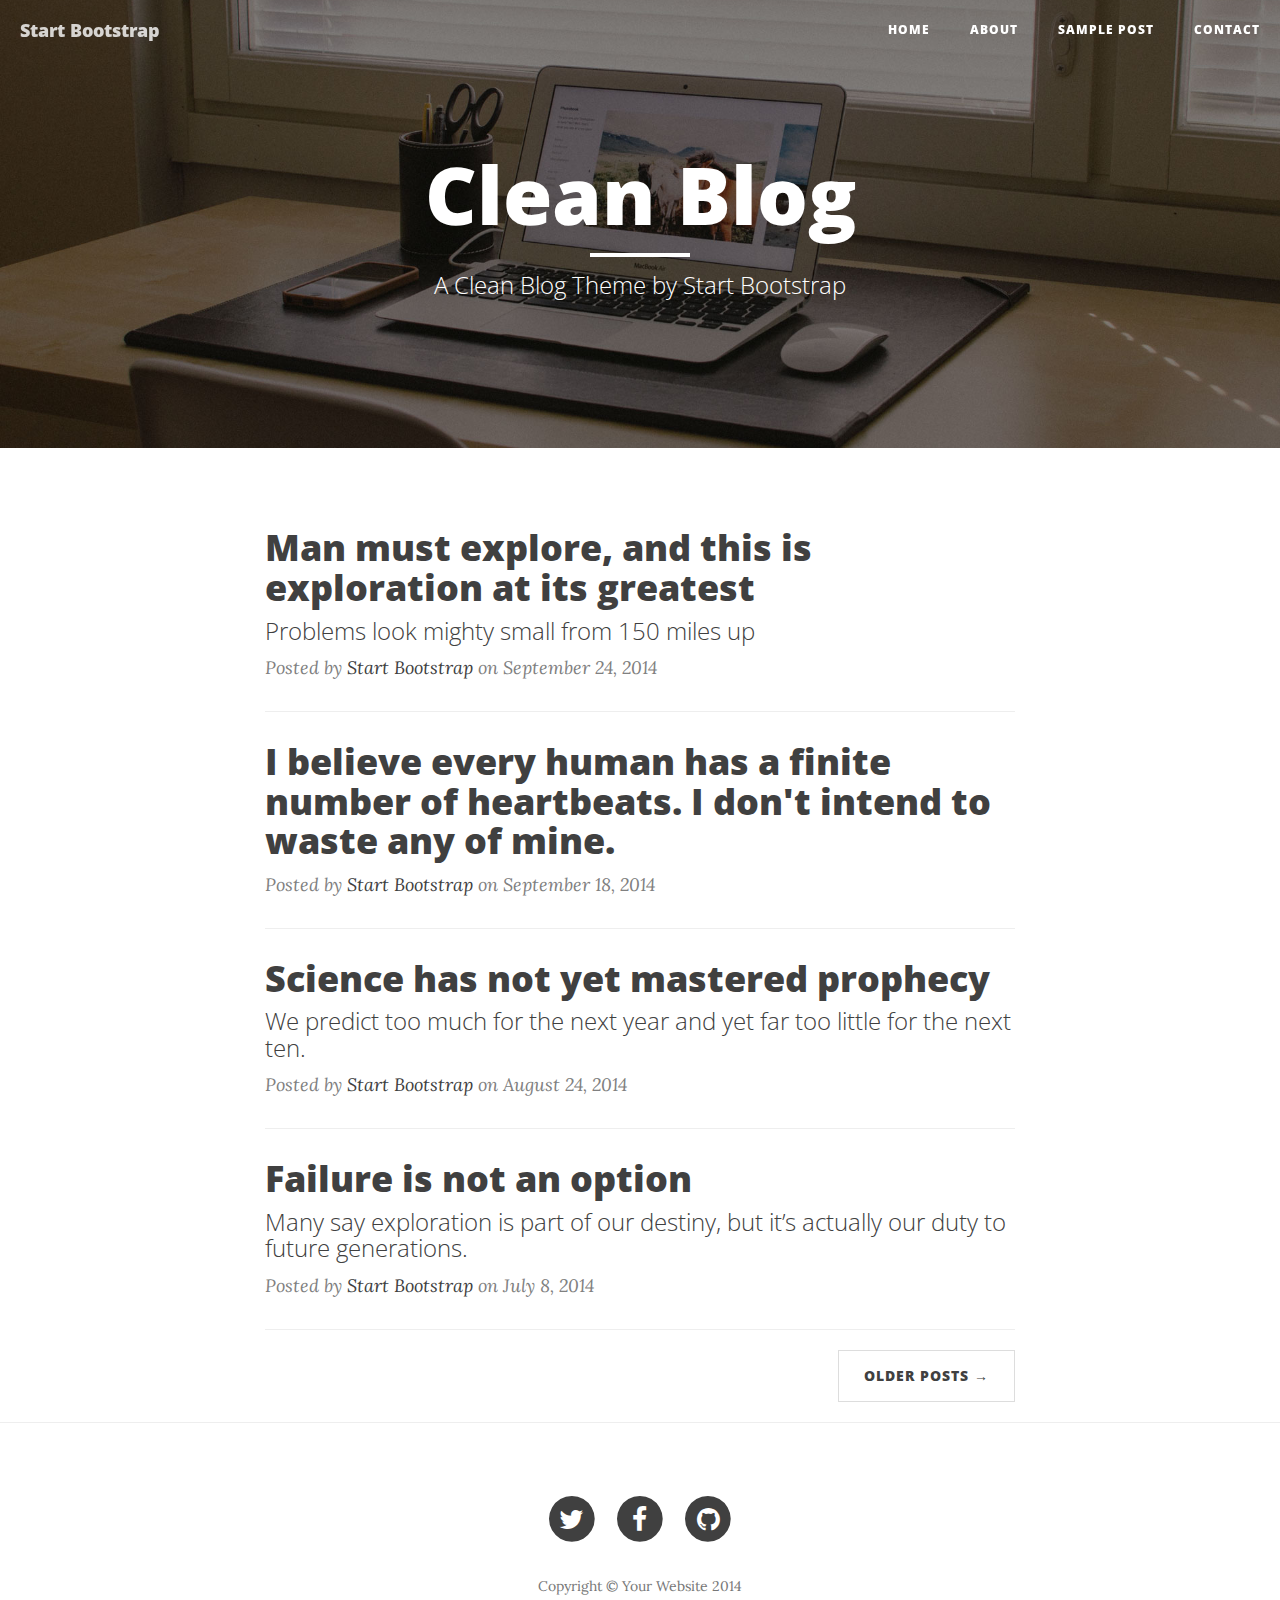
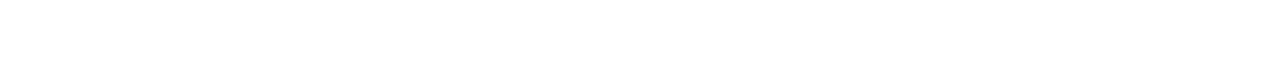
<file: bootstrap/startbootstrap-clean-blog-1.0.3/index.html>
<!DOCTYPE html>
<html lang="en">

<head>

    <meta charset="utf-8">
    <meta http-equiv="X-UA-Compatible" content="IE=edge">
    <meta name="viewport" content="width=device-width, initial-scale=1">
    <meta name="description" content="">
    <meta name="author" content="">

    <title>Clean Blog</title>

    <!-- Bootstrap Core CSS -->
    <link href="css/bootstrap.min.css" rel="stylesheet">

    <!-- Custom CSS -->
    <link href="css/clean-blog.min.css" rel="stylesheet">

    <!-- Custom Fonts -->
    <link href="http://maxcdn.bootstrapcdn.com/font-awesome/4.1.0/css/font-awesome.min.css" rel="stylesheet" type="text/css">
    <link href='http://fonts.googleapis.com/css?family=Lora:400,700,400italic,700italic' rel='stylesheet' type='text/css'>
    <link href='http://fonts.googleapis.com/css?family=Open+Sans:300italic,400italic,600italic,700italic,800italic,400,300,600,700,800' rel='stylesheet' type='text/css'>

    <!-- HTML5 Shim and Respond.js IE8 support of HTML5 elements and media queries -->
    <!-- WARNING: Respond.js doesn't work if you view the page via file:// -->
    <!--[if lt IE 9]>
        <script src="https://oss.maxcdn.com/libs/html5shiv/3.7.0/html5shiv.js"></script>
        <script src="https://oss.maxcdn.com/libs/respond.js/1.4.2/respond.min.js"></script>
    <![endif]-->

</head>

<body>

    <!-- Navigation -->
    <nav class="navbar navbar-default navbar-custom navbar-fixed-top">
        <div class="container-fluid">
            <!-- Brand and toggle get grouped for better mobile display -->
            <div class="navbar-header page-scroll">
                <button type="button" class="navbar-toggle" data-toggle="collapse" data-target="#bs-example-navbar-collapse-1">
                    <span class="sr-only">Toggle navigation</span>
                    <span class="icon-bar"></span>
                    <span class="icon-bar"></span>
                    <span class="icon-bar"></span>
                </button>
                <a class="navbar-brand" href="index.html">Start Bootstrap</a>
            </div>

            <!-- Collect the nav links, forms, and other content for toggling -->
            <div class="collapse navbar-collapse" id="bs-example-navbar-collapse-1">
                <ul class="nav navbar-nav navbar-right">
                    <li>
                        <a href="index.html">Home</a>
                    </li>
                    <li>
                        <a href="about.html">About</a>
                    </li>
                    <li>
                        <a href="post.html">Sample Post</a>
                    </li>
                    <li>
                        <a href="contact.html">Contact</a>
                    </li>
                </ul>
            </div>
            <!-- /.navbar-collapse -->
        </div>
        <!-- /.container -->
    </nav>

    <!-- Page Header -->
    <!-- Set your background image for this header on the line below. -->
    <header class="intro-header" style="background-image: url('img/home-bg.jpg')">
        <div class="container">
            <div class="row">
                <div class="col-lg-8 col-lg-offset-2 col-md-10 col-md-offset-1">
                    <div class="site-heading">
                        <h1>Clean Blog</h1>
                        <hr class="small">
                        <span class="subheading">A Clean Blog Theme by Start Bootstrap</span>
                    </div>
                </div>
            </div>
        </div>
    </header>

    <!-- Main Content -->
    <div class="container">
        <div class="row">
            <div class="col-lg-8 col-lg-offset-2 col-md-10 col-md-offset-1">
                <div class="post-preview">
                    <a href="post.html">
                        <h2 class="post-title">
                            Man must explore, and this is exploration at its greatest
                        </h2>
                        <h3 class="post-subtitle">
                            Problems look mighty small from 150 miles up
                        </h3>
                    </a>
                    <p class="post-meta">Posted by <a href="#">Start Bootstrap</a> on September 24, 2014</p>
                </div>
                <hr>
                <div class="post-preview">
                    <a href="post.html">
                        <h2 class="post-title">
                            I believe every human has a finite number of heartbeats. I don't intend to waste any of mine.
                        </h2>
                    </a>
                    <p class="post-meta">Posted by <a href="#">Start Bootstrap</a> on September 18, 2014</p>
                </div>
                <hr>
                <div class="post-preview">
                    <a href="post.html">
                        <h2 class="post-title">
                            Science has not yet mastered prophecy
                        </h2>
                        <h3 class="post-subtitle">
                            We predict too much for the next year and yet far too little for the next ten.
                        </h3>
                    </a>
                    <p class="post-meta">Posted by <a href="#">Start Bootstrap</a> on August 24, 2014</p>
                </div>
                <hr>
                <div class="post-preview">
                    <a href="post.html">
                        <h2 class="post-title">
                            Failure is not an option
                        </h2>
                        <h3 class="post-subtitle">
                            Many say exploration is part of our destiny, but it’s actually our duty to future generations.
                        </h3>
                    </a>
                    <p class="post-meta">Posted by <a href="#">Start Bootstrap</a> on July 8, 2014</p>
                </div>
                <hr>
                <!-- Pager -->
                <ul class="pager">
                    <li class="next">
                        <a href="#">Older Posts &rarr;</a>
                    </li>
                </ul>
            </div>
        </div>
    </div>

    <hr>

    <!-- Footer -->
    <footer>
        <div class="container">
            <div class="row">
                <div class="col-lg-8 col-lg-offset-2 col-md-10 col-md-offset-1">
                    <ul class="list-inline text-center">
                        <li>
                            <a href="#">
                                <span class="fa-stack fa-lg">
                                    <i class="fa fa-circle fa-stack-2x"></i>
                                    <i class="fa fa-twitter fa-stack-1x fa-inverse"></i>
                                </span>
                            </a>
                        </li>
                        <li>
                            <a href="#">
                                <span class="fa-stack fa-lg">
                                    <i class="fa fa-circle fa-stack-2x"></i>
                                    <i class="fa fa-facebook fa-stack-1x fa-inverse"></i>
                                </span>
                            </a>
                        </li>
                        <li>
                            <a href="#">
                                <span class="fa-stack fa-lg">
                                    <i class="fa fa-circle fa-stack-2x"></i>
                                    <i class="fa fa-github fa-stack-1x fa-inverse"></i>
                                </span>
                            </a>
                        </li>
                    </ul>
                    <p class="copyright text-muted">Copyright &copy; Your Website 2014</p>
                </div>
            </div>
        </div>
    </footer>

    <!-- jQuery -->
    <script src="js/jquery.js"></script>

    <!-- Bootstrap Core JavaScript -->
    <script src="js/bootstrap.min.js"></script>

    <!-- Custom Theme JavaScript -->
    <script src="js/clean-blog.min.js"></script>

</body>

</html>
</file>
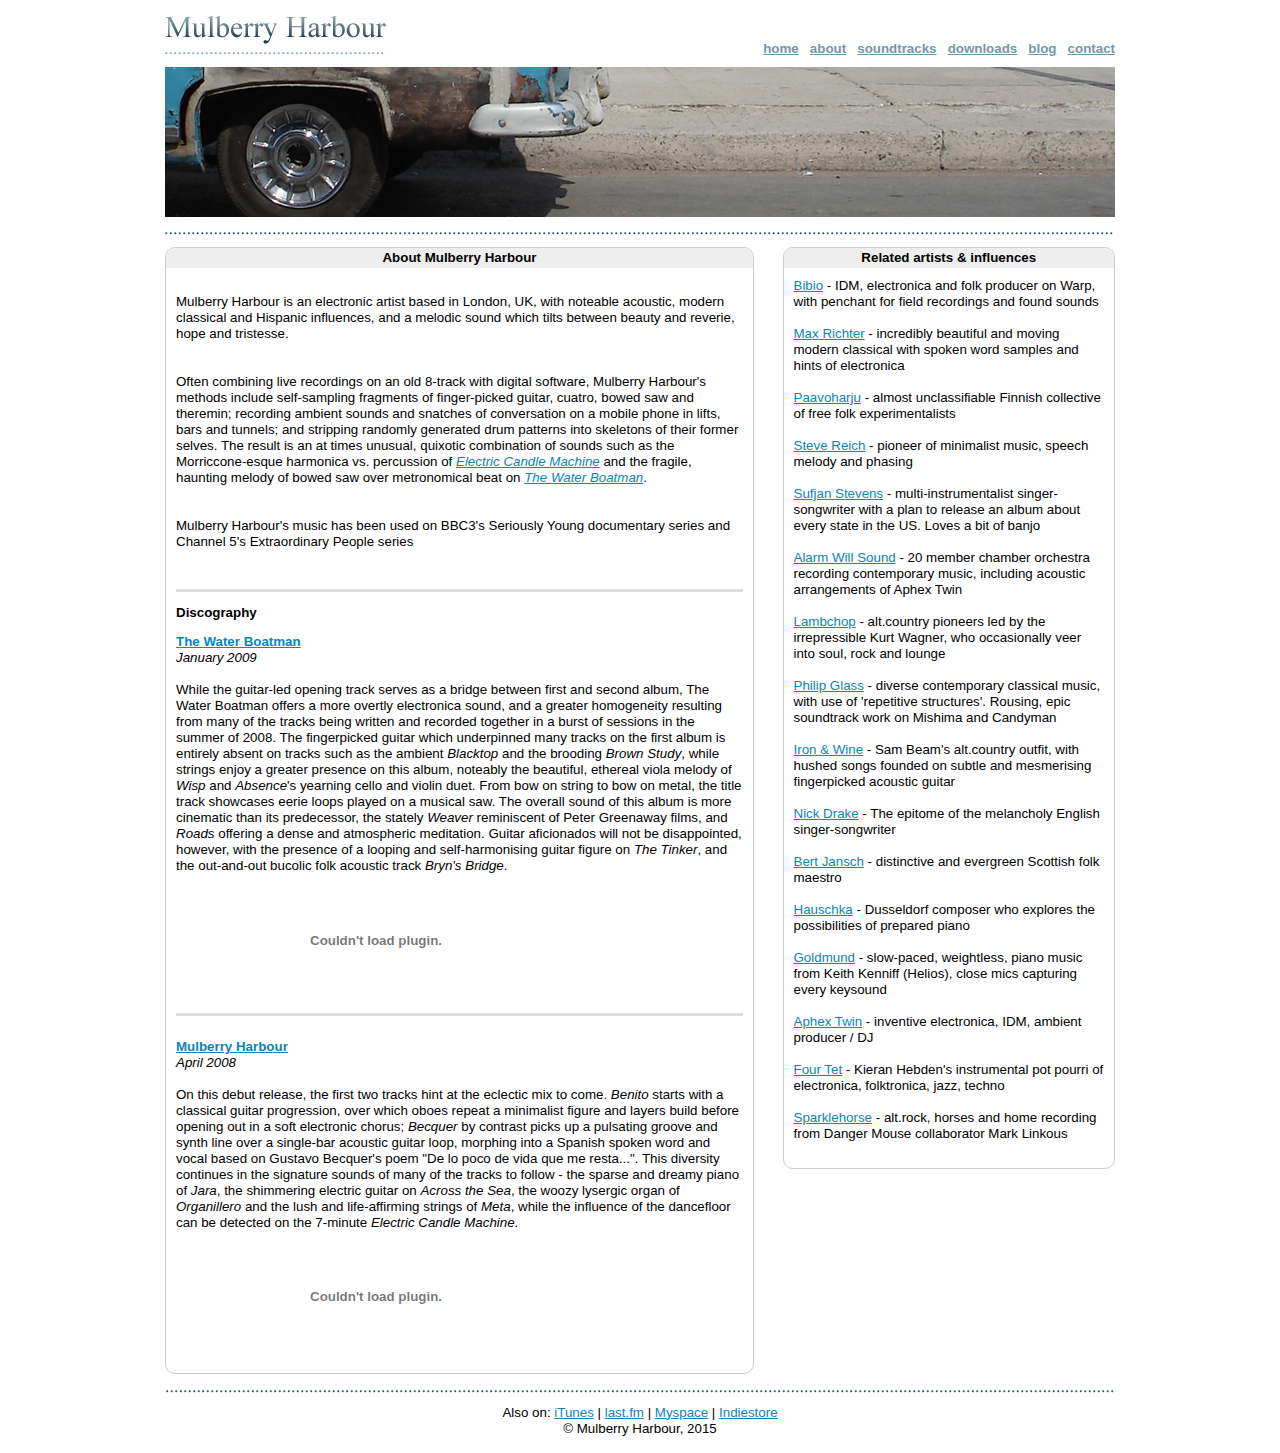
<file: about-discography-related-artists.html>
<!DOCTYPE HTML PUBLIC "-//W3C//DTD HTML 4.0 Transitional//EN">

<html>
<head>
<title>Mulberry Harbour - UK-based electronic artist and soundtrack composer with acoustic, classical and hispanic influences</title>
<meta name="description" content="Music, mp3s and blog from acoustic, electronica and soundtrack composer Mulberry Harbour">
<meta name="keywords" content="music, acoustic, mp3, audio, electronica, blog, modern folk, London, England, UK">
<LINK HREF=main.css REL=STYLESHEET TYPE=text/css>
<style type="text/css">
<!--

#leftcol1 {
  background: #fff;
  float: left;
  width: 62%;
  /* can add height in here too, necessary if nested divs are to be set as a percentage */
}
#rightcol1 {
  background: #fff;
  float: right;
  width: 35%;
  /* can add height in here too, necessary if nested divs are to be set as a percentage */
}

-->
</style>

</head>

<body>

<!-- header section -->

<div id="container"><br><div class="logo"><a href="http://www.mulberryharbourmusic.co.uk"><img src="i/mulberryharbourlogo.jpg" vspace=0 border=0></a></div><div class="nav"><div class="navtext"><!-- nav text here --><a href="index.html">home</a>&nbsp;&nbsp;&nbsp;<a href="about.html">about</a>&nbsp;&nbsp;&nbsp;<a href="soundtrack-sounddesign-composition.html">soundtracks</a>&nbsp;&nbsp;&nbsp;<a href="http://mulberryharbour.bandcamp.com">downloads</a>&nbsp;&nbsp;&nbsp;<a href="http://mulberryharbour.tumblr.com">blog</a>&nbsp;&nbsp;&nbsp;<a href="contact.html">contact</a></div></div><br clear="all"><div style="height:10px;"><img src="i/spacer.gif"></div></div>

<div id="container">
<div class="imagestrip" id="carwheel"></div>
<div style="height:15px;"><img src="i/divider-dots.gif"></div>
</div>
<!-- end header section -->


<!-- start main container  -->
<div id="container">


<!-- left column -->
<div id="leftcol1">

<!-- about box -->
<div id="blurb1" class="lightgreybox">
<h1>About Mulberry Harbour</h1>
<div class="padme">

<br>
Mulberry Harbour is an electronic artist based in London, UK, with noteable acoustic, modern classical and Hispanic influences, and a melodic sound which tilts between beauty and reverie, hope and tristesse.

<br><br><br>

Often combining live recordings on an old 8-track with digital software, Mulberry Harbour's methods include self-sampling fragments of finger-picked guitar, cuatro, bowed saw and theremin; recording ambient sounds and snatches of conversation on a mobile phone in lifts, bars and tunnels; and stripping randomly generated drum patterns into skeletons of their former selves. The result is an at times unusual, quixotic combination of sounds such as the Morriccone-esque harmonica vs. percussion of <a href="http://mulberryharbour.bandcamp.com/track/electric-candle-machine" target="download"><i>Electric Candle Machine</i></a> and the fragile, haunting melody of bowed saw over metronomical beat on <a href="http://mulberryharbour.bandcamp.com/track/the-water-boatman" target="download"><i>The Water Boatman</i></a>.



<br><br><br>

Mulberry Harbour's music has been used on BBC3's Seriously Young documentary series and Channel 5's Extraordinary People series

<br><br><br>

<hr>

<h3>Discography</h3>

<b><a href="http://mulberryharbour.bandcamp.com/album/the-water-boatman" target="download">The Water Boatman</a></b><br><i>January 2009</i>
<br><br>

While the guitar-led opening track serves as a bridge between first and second album, The Water Boatman offers a more overtly electronica sound, and a greater homogeneity resulting from many of the tracks being written and recorded together in a burst of sessions in the summer of 2008. The fingerpicked guitar which underpinned many tracks on the first album is entirely absent on tracks such as the ambient <i>Blacktop</i> and the brooding <i>Brown Study</i>, while strings enjoy a greater presence on this album, noteably the beautiful, ethereal viola melody of <i>Wisp</i> and <i>Absence</i>'s yearning cello and violin duet. From bow on string to bow on metal, the title track showcases eerie loops played on a musical saw. The overall sound of this album is more cinematic than its predecessor, the stately <i>Weaver</i> reminiscent of Peter Greenaway films, and <i>Roads</i> offering a dense and atmospheric meditation. Guitar aficionados will not be disappointed, however, with the presence of a looping and self-harmonising guitar figure on <i>The Tinker</i>, and the out-and-out bucolic folk acoustic track <i>Bryn's Bridge</i>.
<br><br>

<!-- 400 wide water boatman -->
<object classid="clsid:D27CDB6E-AE6D-11cf-96B8-444553540000" width="400" height="100" ><param name="movie" value="http://bandcamp.com/EmbeddedPlayer.swf/album=2650403783/size=venti/bgcol=FFFFFF/linkcol=4285BB/"><param name="quality" value="high"><param name="allowScriptAccess" value="never"><param name="bgcolor" value="#FFFFFF"><embed src="http://bandcamp.com/EmbeddedPlayer.swf/album=2650403783/size=venti/bgcol=FFFFFF/linkcol=4285BB/" width="400" height="100" type="application/x-shockwave-flash" pluginspage="http://www.macromedia.com/go/getflashplayer" quality=high allowScriptAccess=never bgcolor=#FFFFFF ></embed><noembed><a href="http://mulberryharbour.bandcamp.com/album/the-water-boatman">The Whetstone by Mulberry Harbour</a></noembed></object>
<br><br>
<hr>
<br>
<b><a href="http://mulberryharbour.bandcamp.com/album/mulberry-harbour" target="download">Mulberry Harbour</a></b><br><i>April 2008</i>
<br><br>
On this debut release, the first two tracks hint at the eclectic mix to come. <i>Benito</i> starts with a classical guitar progression, over which oboes repeat a minimalist figure and layers build before opening out in a soft electronic chorus; <i>Becquer</i> by contrast picks up a pulsating groove and synth line over a single-bar acoustic guitar loop, morphing into a Spanish spoken word and vocal based on Gustavo Becquer's poem "De lo poco de vida que me resta...". This diversity continues in the signature sounds of many of the tracks to follow - the sparse and dreamy piano of <i>Jara</i>, the shimmering electric guitar on <i>Across the Sea</i>, the woozy lysergic organ of <i>Organillero</i> and the lush and life-affirming strings of <i>Meta</i>, while the influence of the dancefloor can be detected on the 7-minute <i>Electric Candle Machine</i>.
<br><br>

<!-- 400 wide mh -->
<object classid="clsid:D27CDB6E-AE6D-11cf-96B8-444553540000" width="400" height="100" ><param name="movie" value="http://bandcamp.com/EmbeddedPlayer.swf/album=4002824650/size=venti/bgcol=FFFFFF/linkcol=4285BB/"><param name="quality" value="high"><param name="allowScriptAccess" value="never"><param name="bgcolor" value="#FFFFFF"><embed src="http://bandcamp.com/EmbeddedPlayer.swf/album=4002824650/size=venti/bgcol=FFFFFF/linkcol=4285BB/" width="400" height="100" type="application/x-shockwave-flash" pluginspage="http://www.macromedia.com/go/getflashplayer" quality=high allowScriptAccess=never bgcolor=#FFFFFF ></embed><noembed><a href="http://mulberryharbour.bandcamp.com/album/mulberry-harbour">Benito by Mulberry Harbour</a></noembed></object>

<br>
<br>



</div>
</div>
<!-- end about box -->

</div>
<!-- end left column -->


<!-- right column -->
<div id="rightcol1">

<div id="blogfeed" class="lightgreybox">
<h1>Related artists &amp; influences</h1>
<div class="padme">


<a href="http://www.myspace.com/mrbibio" target="_related">Bibio</a> - IDM, electronica and folk producer on Warp, with penchant for field recordings and found sounds
<br><br>
<a href="http://fat-cat.co.uk/fatcat/artist/max+richter" target="_related">Max Richter</a> - incredibly beautiful and moving modern classical with spoken word samples and hints of electronica
<br><br>
<a href="http://www.paavoharju.com/" target="_related">Paavoharju</a> - almost unclassifiable Finnish collective of free folk experimentalists
<br><br>
<a href="http://www.stevereich.com/" target="_related">Steve Reich</a> - pioneer of minimalist music, speech melody and phasing
<br><br>
<a href="http://www.sufjan.com/" target="_related">Sufjan Stevens</a> - multi-instrumentalist singer-songwriter with a plan to release an album about every state in the US. Loves a bit of banjo
<br><br>
<a href="http://www.alarmwillsound.com/" target="_related">Alarm Will Sound</a> - 20 member chamber orchestra recording contemporary music, including acoustic arrangements of Aphex Twin
<br><br>
<a href="http://www.lambchop.net/" target="_related">Lambchop</a> - alt.country pioneers led by the irrepressible Kurt Wagner, who occasionally veer into soul, rock and lounge
<br><br>
<a href="http://www.philipglass.com/" target="_related">Philip Glass</a> - diverse contemporary classical music, with use of 'repetitive structures'. Rousing, epic soundtrack work on Mishima and Candyman
<br><br>
<a href="http://www.ironandwine.com/" target="_related">Iron &amp; Wine</a> - Sam Beam's alt.country outfit, with hushed songs founded on subtle and mesmerising fingerpicked acoustic guitar
<br><br>
<a href="http://www.nickdrake.com/" target="_related">Nick Drake</a> - The epitome of the melancholy English singer-songwriter
<br><br>
<a href="http://www.bertjansch.com/" target="_related">Bert Jansch</a> - distinctive and evergreen Scottish folk maestro
<br><br>
<a href="http://www.hauschka-net.de/" target="_related">Hauschka</a> - Dusseldorf composer who explores the possibilities of prepared piano
<br><br>
<a href="http://www.myspace.com/goldmundmusic" target="_related">Goldmund</a> - slow-paced, weightless, piano music from Keith Kenniff (Helios), close mics capturing every keysound
<br><br>
<a href="http://en.wikipedia.org/wiki/Aphex_Twin" target="_related">Aphex Twin</a> - inventive electronica, IDM, ambient producer / DJ
<br><br>
<a href="http://www.fourtet.net/site/site.php" target="_related">Four Tet</a> - Kieran Hebden's instrumental pot pourri of electronica, folktronica, jazz, techno
<br><br>
<a href="http://www.sparklehorse.com/" target="_related">Sparklehorse</a> - alt.rock, horses and home recording from Danger Mouse collaborator Mark Linkous
<br><br>


</div></div>


</div>
<!-- end right column -->



</div>
<!-- end main container  -->



<!-- footer --><br clear="all"/><br><div style="height:15px;"><img src="i/divider-dots.gif"></div><div id="footer">Also on: <a href="http://itunes.apple.com/WebObjects/MZStore.woa/wa/viewArtist?id=308454222" target=_new>iTunes</a> | <a href="http://www.last.fm/music/Mulberry+Harbour" target=_new>last.fm</a> | <a href="http://www.myspace.com/mulberryharbour" target=_new>Myspace</a> | <a href="http://indiestore.7digital.com/mulberryharbour" target=_new>Indiestore</a><br>&copy; Mulberry Harbour, 2015<br><br></div><!-- end footer -->



</body>
</html>
</file>
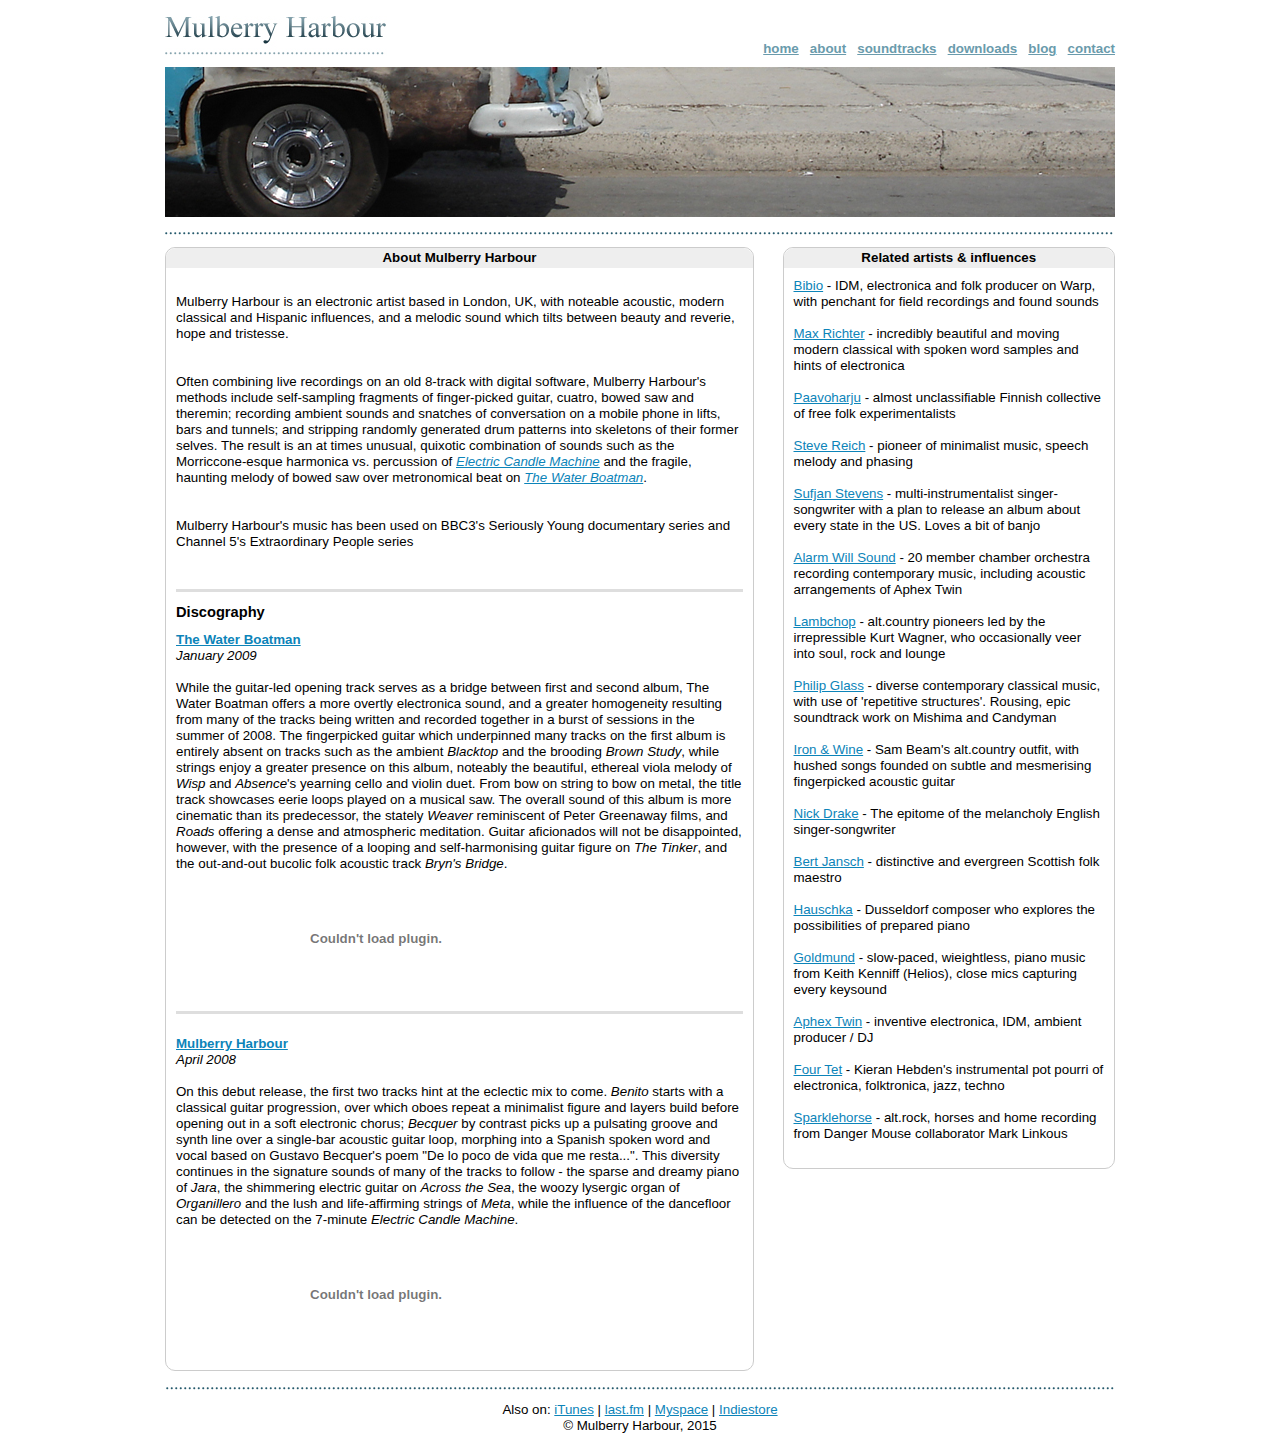
<file: about.html>
<!DOCTYPE HTML PUBLIC "-//W3C//DTD HTML 4.0 Transitional//EN">

<html>
<head>
<title>Mulberry Harbour - UK-based electronic artist and soundtrack composer with acoustic, classical and hispanic influences</title>
<meta name="description" content="Music, mp3s and blog from acoustic, electronica and soundtrack composer Mulberry Harbour">
<meta name="keywords" content="music, acoustic, mp3, audio, electronica, blog, modern folk, London, England, UK">
<LINK HREF=main.css REL=STYLESHEET TYPE=text/css>
<style type="text/css">
<!--

#leftcol1 {
  background: #fff;
  float: left;
  width: 62%;
  /* can add height in here too, necessary if nested divs are to be set as a percentage */
}
#rightcol1 {
  background: #fff;
  float: right;
  width: 35%;
  /* can add height in here too, necessary if nested divs are to be set as a percentage */
}

-->
</style>

</head>

<body>

<!-- header section -->

<div id="container"><br><div class="logo"><a href="http://www.mulberryharbourmusic.co.uk"><img src="i/mulberryharbourlogo.jpg" vspace=0 border=0></a></div><div class="nav"><div class="navtext"><!-- nav text here --><a href="index.html">home</a>&nbsp;&nbsp;&nbsp;<a href="about.html">about</a>&nbsp;&nbsp;&nbsp;<a href="soundtrack-sounddesign-composition.html">soundtracks</a>&nbsp;&nbsp;&nbsp;<a href="http://mulberryharbour.bandcamp.com">downloads</a>&nbsp;&nbsp;&nbsp;<a href="http://mulberryharbour.tumblr.com">blog</a>&nbsp;&nbsp;&nbsp;<a href="contact.html">contact</a></div></div><br clear="all"><div style="height:10px;"><img src="i/spacer.gif"></div></div>

<div id="container">
<div class="imagestrip" id="carwheel"></div>
<div style="height:15px;"><img src="i/divider-dots.gif"></div>
</div>
<!-- end header section -->


<!-- start main container  -->
<div id="container">


<!-- left column -->
<div id="leftcol1">

<!-- about box -->
<div id="blurb1" class="lightgreybox">
<h1>About Mulberry Harbour</h1>
<div class="padme">

<br>
Mulberry Harbour is an electronic artist based in London, UK, with noteable acoustic, modern classical and Hispanic influences, and a melodic sound which tilts between beauty and reverie, hope and tristesse.

<br><br><br>

Often combining live recordings on an old 8-track with digital software, Mulberry Harbour's methods include self-sampling fragments of finger-picked guitar, cuatro, bowed saw and theremin; recording ambient sounds and snatches of conversation on a mobile phone in lifts, bars and tunnels; and stripping randomly generated drum patterns into skeletons of their former selves. The result is an at times unusual, quixotic combination of sounds such as the Morriccone-esque harmonica vs. percussion of <a href="http://mulberryharbour.bandcamp.com/track/electric-candle-machine" target="download"><i>Electric Candle Machine</i></a> and the fragile, haunting melody of bowed saw over metronomical beat on <a href="http://mulberryharbour.bandcamp.com/track/the-water-boatman" target="download"><i>The Water Boatman</i></a>.



<br><br><br>

Mulberry Harbour's music has been used on BBC3's Seriously Young documentary series and Channel 5's Extraordinary People series

<br><br><br>

<hr>

<h2>Discography</h2>

<b><a href="http://mulberryharbour.bandcamp.com/album/the-water-boatman" target="download">The Water Boatman</a></b><br><i>January 2009</i>
<br><br>

While the guitar-led opening track serves as a bridge between first and second album, The Water Boatman offers a more overtly electronica sound, and a greater homogeneity resulting from many of the tracks being written and recorded together in a burst of sessions in the summer of 2008. The fingerpicked guitar which underpinned many tracks on the first album is entirely absent on tracks such as the ambient <i>Blacktop</i> and the brooding <i>Brown Study</i>, while strings enjoy a greater presence on this album, noteably the beautiful, ethereal viola melody of <i>Wisp</i> and <i>Absence</i>'s yearning cello and violin duet. From bow on string to bow on metal, the title track showcases eerie loops played on a musical saw. The overall sound of this album is more cinematic than its predecessor, the stately <i>Weaver</i> reminiscent of Peter Greenaway films, and <i>Roads</i> offering a dense and atmospheric meditation. Guitar aficionados will not be disappointed, however, with the presence of a looping and self-harmonising guitar figure on <i>The Tinker</i>, and the out-and-out bucolic folk acoustic track <i>Bryn's Bridge</i>.
<br><br>

<!-- 400 wide water boatman -->
<object classid="clsid:D27CDB6E-AE6D-11cf-96B8-444553540000" width="400" height="100" ><param name="movie" value="http://bandcamp.com/EmbeddedPlayer.swf/album=2650403783/size=venti/bgcol=FFFFFF/linkcol=4285BB/"><param name="quality" value="high"><param name="allowScriptAccess" value="never"><param name="bgcolor" value="#FFFFFF"><embed src="http://bandcamp.com/EmbeddedPlayer.swf/album=2650403783/size=venti/bgcol=FFFFFF/linkcol=4285BB/" width="400" height="100" type="application/x-shockwave-flash" pluginspage="http://www.macromedia.com/go/getflashplayer" quality=high allowScriptAccess=never bgcolor=#FFFFFF ></embed><noembed><a href="http://mulberryharbour.bandcamp.com/album/the-water-boatman">The Whetstone by Mulberry Harbour</a></noembed></object>
<br><br>
<hr>
<br>
<b><a href="http://mulberryharbour.bandcamp.com/album/mulberry-harbour" target="download">Mulberry Harbour</a></b><br><i>April 2008</i>
<br><br>
On this debut release, the first two tracks hint at the eclectic mix to come. <i>Benito</i> starts with a classical guitar progression, over which oboes repeat a minimalist figure and layers build before opening out in a soft electronic chorus; <i>Becquer</i> by contrast picks up a pulsating groove and synth line over a single-bar acoustic guitar loop, morphing into a Spanish spoken word and vocal based on Gustavo Becquer's poem "De lo poco de vida que me resta...". This diversity continues in the signature sounds of many of the tracks to follow - the sparse and dreamy piano of <i>Jara</i>, the shimmering electric guitar on <i>Across the Sea</i>, the woozy lysergic organ of <i>Organillero</i> and the lush and life-affirming strings of <i>Meta</i>, while the influence of the dancefloor can be detected on the 7-minute <i>Electric Candle Machine</i>.
<br><br>

<!-- 400 wide mh -->
<object classid="clsid:D27CDB6E-AE6D-11cf-96B8-444553540000" width="400" height="100" ><param name="movie" value="http://bandcamp.com/EmbeddedPlayer.swf/album=4002824650/size=venti/bgcol=FFFFFF/linkcol=4285BB/"><param name="quality" value="high"><param name="allowScriptAccess" value="never"><param name="bgcolor" value="#FFFFFF"><embed src="http://bandcamp.com/EmbeddedPlayer.swf/album=4002824650/size=venti/bgcol=FFFFFF/linkcol=4285BB/" width="400" height="100" type="application/x-shockwave-flash" pluginspage="http://www.macromedia.com/go/getflashplayer" quality=high allowScriptAccess=never bgcolor=#FFFFFF ></embed><noembed><a href="http://mulberryharbour.bandcamp.com/album/mulberry-harbour">Benito by Mulberry Harbour</a></noembed></object>

<br>
<br>



</div>
</div>
<!-- end about box -->

</div>
<!-- end left column -->


<!-- right column -->
<div id="rightcol1">

<div id="blogfeed" class="lightgreybox">
<h1>Related artists &amp; influences</h1>
<div class="padme">


<a href="http://www.myspace.com/mrbibio" target="_related">Bibio</a> - IDM, electronica and folk producer on Warp, with penchant for field recordings and found sounds
<br><br>
<a href="http://fat-cat.co.uk/fatcat/artist/max+richter" target="_related">Max Richter</a> - incredibly beautiful and moving modern classical with spoken word samples and hints of electronica
<br><br>
<a href="http://www.paavoharju.com/" target="_related">Paavoharju</a> - almost unclassifiable Finnish collective of free folk experimentalists
<br><br>
<a href="http://www.stevereich.com/" target="_related">Steve Reich</a> - pioneer of minimalist music, speech melody and phasing
<br><br>
<a href="http://www.sufjan.com/" target="_related">Sufjan Stevens</a> - multi-instrumentalist singer-songwriter with a plan to release an album about every state in the US. Loves a bit of banjo
<br><br>
<a href="http://www.alarmwillsound.com/" target="_related">Alarm Will Sound</a> - 20 member chamber orchestra recording contemporary music, including acoustic arrangements of Aphex Twin
<br><br>
<a href="http://www.lambchop.net/" target="_related">Lambchop</a> - alt.country pioneers led by the irrepressible Kurt Wagner, who occasionally veer into soul, rock and lounge
<br><br>
<a href="http://www.philipglass.com/" target="_related">Philip Glass</a> - diverse contemporary classical music, with use of 'repetitive structures'. Rousing, epic soundtrack work on Mishima and Candyman
<br><br>
<a href="http://www.ironandwine.com/" target="_related">Iron &amp; Wine</a> - Sam Beam's alt.country outfit, with hushed songs founded on subtle and mesmerising fingerpicked acoustic guitar
<br><br>
<a href="http://www.nickdrake.com/" target="_related">Nick Drake</a> - The epitome of the melancholy English singer-songwriter
<br><br>
<a href="http://www.bertjansch.com/" target="_related">Bert Jansch</a> - distinctive and evergreen Scottish folk maestro
<br><br>
<a href="http://www.hauschka-net.de/" target="_related">Hauschka</a> - Dusseldorf composer who explores the possibilities of prepared piano
<br><br>
<a href="http://www.myspace.com/goldmundmusic" target="_related">Goldmund</a> - slow-paced, wieightless, piano music from Keith Kenniff (Helios), close mics capturing every keysound
<br><br>
<a href="http://en.wikipedia.org/wiki/Aphex_Twin" target="_related">Aphex Twin</a> - inventive electronica, IDM, ambient producer / DJ
<br><br>
<a href="http://www.fourtet.net/site/site.php" target="_related">Four Tet</a> - Kieran Hebden's instrumental pot pourri of electronica, folktronica, jazz, techno
<br><br>
<a href="http://www.sparklehorse.com/" target="_related">Sparklehorse</a> - alt.rock, horses and home recording from Danger Mouse collaborator Mark Linkous
<br><br>


</div></div>


</div>
<!-- end right column -->



</div>
<!-- end main container  -->



<!-- footer --><br clear="all"/><br><div style="height:15px;"><img src="i/divider-dots.gif"></div><div id="footer">Also on: <a href="http://itunes.apple.com/WebObjects/MZStore.woa/wa/viewArtist?id=308454222" target=_new>iTunes</a> | <a href="http://www.last.fm/music/Mulberry+Harbour" target=_new>last.fm</a> | <a href="http://www.myspace.com/mulberryharbour" target=_new>Myspace</a> | <a href="http://indiestore.7digital.com/mulberryharbour" target=_new>Indiestore</a><br>&copy; Mulberry Harbour, 2015<br><br></div><!-- end footer -->



</body>
</html>
</file>
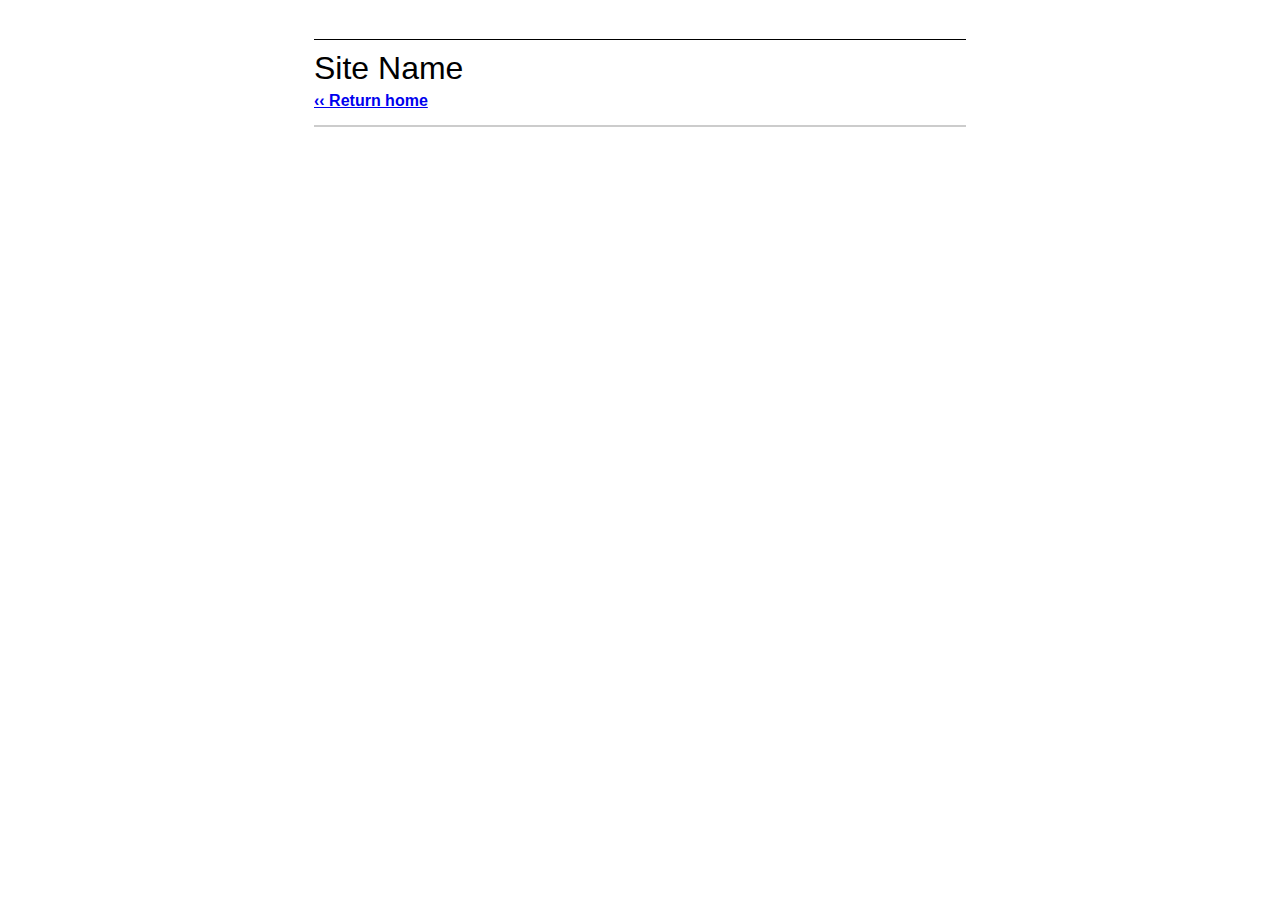
<file: canvas.html>
<html>

<head>
<style type="text/css">
 /*
  These styles are customizable.  
  Provide  .canvas-gadget (the div that holds the canvas mode gadget) 
  at least 500px width so that  the gadget has sufficient screen real estate
*/
body {
  margin: 0;
  font-family:arial, sans-serif;
  text-align:center;
}
.container {
  width:652px;
  margin:0 auto;
  text-align:left;
}
.fc-sign-in-header {
  text-align:left;
  font-size: 13px;
  padding:3px 10px;
  border-bottom:1px solid #000000;
}
.signin {
  text-align:left;
  float:right;
  font-size: 13px;
  height: 32px;
}
.go-back {
  text-align:left;
  margin:5px auto 15px auto;
}
.go-back a, .go-back a:visited {
  font-weight:bold;
}
.canvas-gadget {
  text-align:left;
  width:650px; /* ALLOW AT LEAST 500px WIDTH*/
  margin:10px auto 10px auto;
  border:1px solid #cccccc;
}
.site-header {
  margin-top: 10px;
}
.section-title {
  font-size: 2em;
}
.clear {
  clear:both;
  font-size:1px;
  height:1px;
  line-height:0;
  margin:0;
  padding:0;
}
</style>
<script type="text/javascript" src="http://www.google.com/friendconnect/script/friendconnect.js"></script>
</head>
<body>
<div class="container">
  <div class="fc-sign-in-header">
    <!--REQUIRED SO VISITORS CAN SIGN IN-->
    <div class="signin" id="gadget-signin"></div>
    <script type="text/javascript">
    var skin = {};
    skin['BORDER_COLOR'] = '#cccccc';
    skin['ENDCAP_BG_COLOR'] = '#e0ecff';
    skin['ENDCAP_TEXT_COLOR'] = '#333333';
    skin['ENDCAP_LINK_COLOR'] = '#0000cc';
    skin['ALTERNATE_BG_COLOR'] = '#ffffff';
    skin['CONTENT_BG_COLOR'] = '#ffffff';
    skin['CONTENT_LINK_COLOR'] = '#0000cc';
    skin['CONTENT_TEXT_COLOR'] = '#333333';
    skin['CONTENT_SECONDARY_LINK_COLOR'] = '#7777cc';
    skin['CONTENT_SECONDARY_TEXT_COLOR'] = '#666666';
    skin['CONTENT_HEADLINE_COLOR'] = '#333333';
    skin['ALIGNMENT'] = 'right';
    google.friendconnect.container.renderCanvasSignInGadget({'id': 'gadget-signin'}, skin);
    </script>
    <!--END REQUIRED-->
    <div class="clear"></div>
  </div>

  <div class="site-header"><span class="section-title">Site Name</span></div>
  <div class="go-back">
    <!--REQUIRED SO VISITORS CAN RETURN TO REFERRING PAGE-->
    <a href="javascript:google.friendconnect.container.goBackToSite();">
    &lsaquo;&lsaquo; Return home</a>
    <!--END REQUIRED-->
  </div>
  <!-- REQUIRED - THIS IS WHERE THE GADGET IS PRESENTED. ALLOW AT LEAST 500px WIDTH -->
  <div id="gadget-canvas" class="canvas-gadget"></div>
  <script type="text/javascript">
  var skin = {};
  skin['BORDER_COLOR'] = '#cccccc';
  skin['ENDCAP_BG_COLOR'] = '#e0ecff';
  skin['ENDCAP_TEXT_COLOR'] = '#333333';
  skin['ENDCAP_LINK_COLOR'] = '#0000cc';
  skin['ALTERNATE_BG_COLOR'] = '#ffffff';
  skin['CONTENT_BG_COLOR'] = '#ffffff';
  skin['CONTENT_LINK_COLOR'] = '#0000cc';
  skin['CONTENT_TEXT_COLOR'] = '#333333';
  skin['CONTENT_SECONDARY_LINK_COLOR'] = '#7777cc';
  skin['CONTENT_SECONDARY_TEXT_COLOR'] = '#666666';
  skin['CONTENT_HEADLINE_COLOR'] = '#333333';
  google.friendconnect.container.renderUrlCanvasGadget({'id': 'gadget-canvas'}, skin);
  </script>
  <!--END REQUIRED-->
</div>
</body>
</html>
</file>
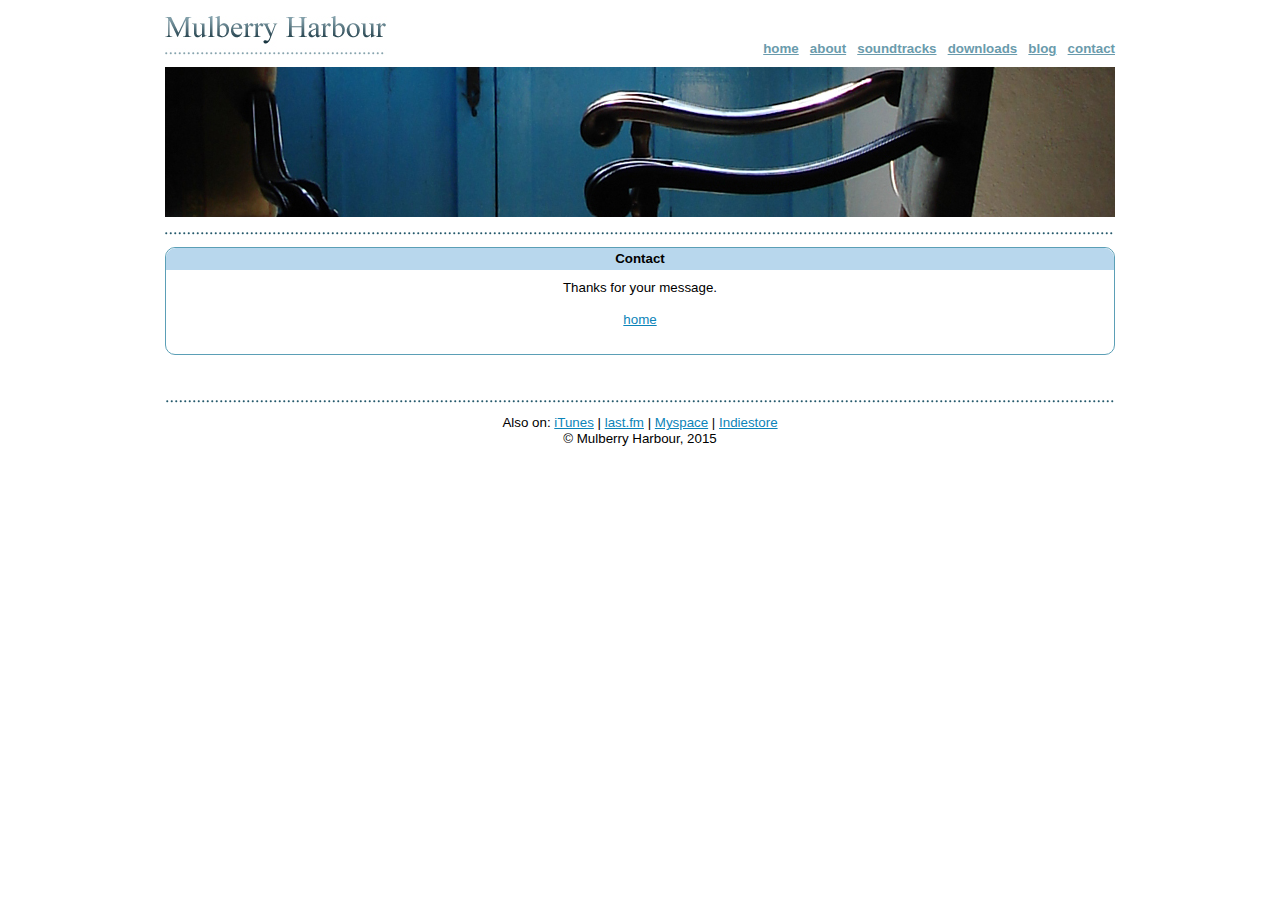
<file: contact-thanks.html>
<!DOCTYPE HTML PUBLIC "-//W3C//DTD HTML 4.0 Transitional//EN">

<html>
<head>
<title>Mulberry Harbour - contact form</title>
<meta name="description" content="Music, mp3s and blog from acoustic, electronica and soundtrack composer Mulberry Harbour">
<meta name="keywords" content="music, acoustic, mp3, audio, electronica, blog, modern folk, London, England, UK">
<LINK HREF=main.css REL=STYLESHEET TYPE=text/css>
<style type="text/css">
<!--

#leftcol1 {
  background: #fff;
  float: left;
  width: 62%;
  /* can add height in here too, necessary if nested divs are to be set as a percentage */
}
#rightcol1 {
  background: #fff;
  float: right;
  width: 35%;
  /* can add height in here too, necessary if nested divs are to be set as a percentage */
}


#blurb1 {}
#blurb2 {}

-->
</style>


</head>

<body>

<!-- header section -->

<div id="container"><br><div class="logo"><a href="http://www.mulberryharbourmusic.co.uk"><img src="i/mulberryharbourlogo.jpg" vspace=0 border=0></a></div><div class="nav"><div class="navtext"><!-- nav text here --><a href="index.html">home</a>&nbsp;&nbsp;&nbsp;<a href="about.html">about</a>&nbsp;&nbsp;&nbsp;<a href="soundtrack-sounddesign-composition.html">soundtracks</a>&nbsp;&nbsp;&nbsp;<a href="http://mulberryharbour.bandcamp.com">downloads</a>&nbsp;&nbsp;&nbsp;<a href="http://mulberryharbour.tumblr.com">blog</a>&nbsp;&nbsp;&nbsp;<a href="contact.html">contact</a></div></div><br clear="all"><div style="height:10px;"><img src="i/spacer.gif"></div></div>

<div id="container">
<div class="imagestrip" id="chair"></div>
<div style="height:15px;"><img src="i/divider-dots.gif"></div>
</div>
<!-- end header section -->



<!-- first two column section with nested content -->
<div id="container">



<div id="blurb1" class="bluebox">
<h1>Contact</h1>
<div class="padme" style="text-align:center;">

Thanks for your message.

<br>
<br>
<a href="index.html">home</a>



<br clear="all"><br>

</div>
</div>

<p>


<!-- end container -->
</div>
<!-- end first two column section with nested content -->



<!-- footer --><br clear="all"/><br><div style="height:15px;"><img src="i/divider-dots.gif"></div><div id="footer">Also on: <a href="http://itunes.apple.com/WebObjects/MZStore.woa/wa/viewArtist?id=308454222" target=_new>iTunes</a> | <a href="http://www.last.fm/music/Mulberry+Harbour" target=_new>last.fm</a> | <a href="http://www.myspace.com/mulberryharbour" target=_new>Myspace</a> | <a href="http://indiestore.7digital.com/mulberryharbour" target=_new>Indiestore</a><br>&copy; Mulberry Harbour, 2015<br><br></div><!-- end footer -->




</body>
</html>
</file>
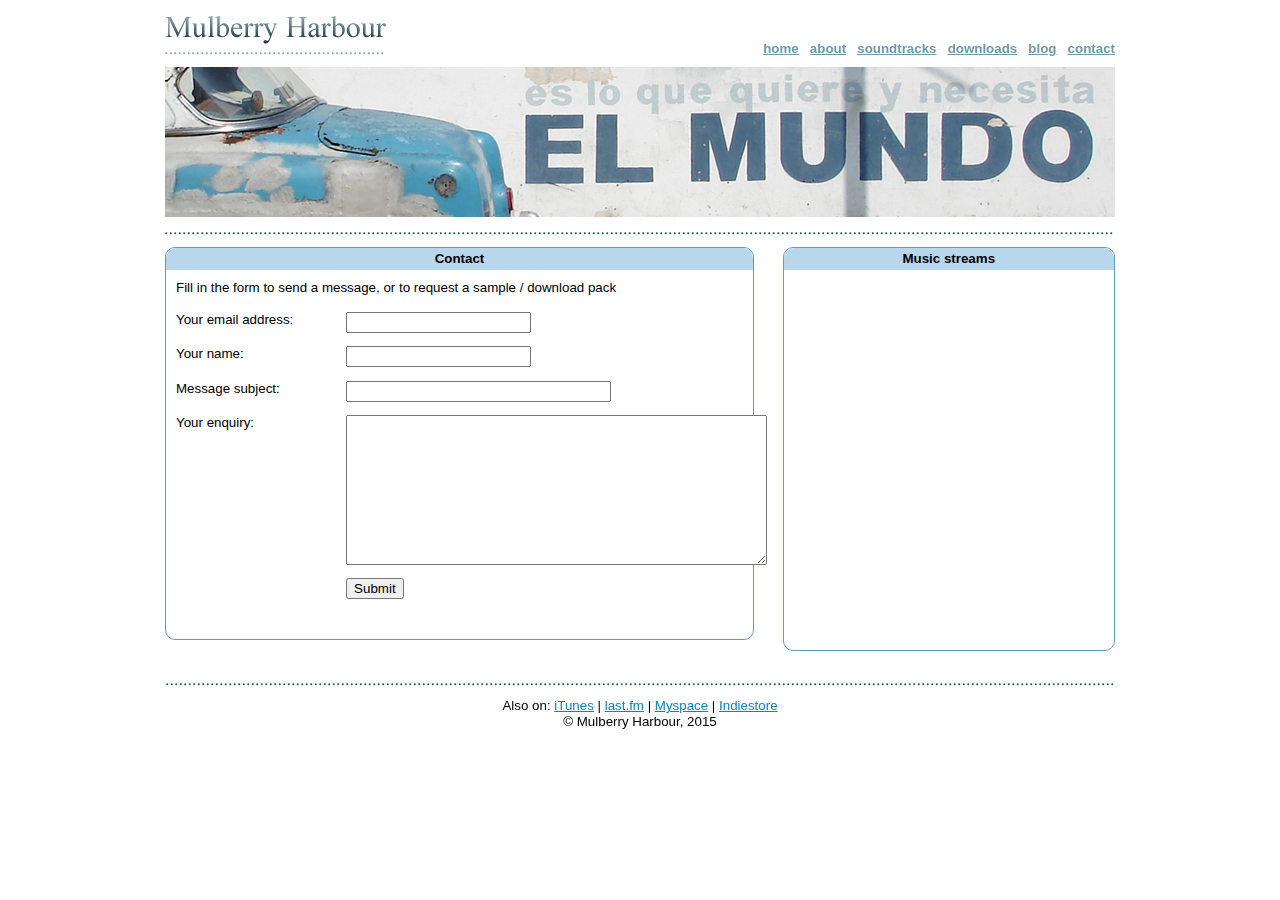
<file: contact.html>
<!DOCTYPE HTML PUBLIC "-//W3C//DTD HTML 4.0 Transitional//EN">

<html>
<head>
<title>Mulberry Harbour - contact form</title>
<meta name="description" content="Music, mp3s and blog from acoustic, electronica and soundtrack composer Mulberry Harbour">
<meta name="keywords" content="music, acoustic, mp3, audio, electronica, blog, modern folk, London, England, UK">
<LINK HREF=main.css REL=STYLESHEET TYPE=text/css>
<style type="text/css">
<!--

#leftcol1 {
  background: #fff;
  float: left;
  width: 62%;
  /* can add height in here too, necessary if nested divs are to be set as a percentage */
}
#rightcol1 {
  background: #fff;
  float: right;
  width: 35%;
  /* can add height in here too, necessary if nested divs are to be set as a percentage */
}


#blurb1 {}
#blurb2 {}

-->
</style>
<SCRIPT LANGUAGE="JavaScript">
<!--
function validate(frm)
{
    if (frm.email.value.indexOf("@") == -1)
    {
        alert("Please enter a valid email address");
        frm.email.focus();
        return false;
    }
}
//-->
</SCRIPT>

</head>

<body>

<!-- header section -->

<div id="container"><br><div class="logo"><a href="http://www.mulberryharbourmusic.co.uk"><img src="i/mulberryharbourlogo.jpg" vspace=0 border=0></a></div><div class="nav"><div class="navtext"><!-- nav text here --><a href="index.html">home</a>&nbsp;&nbsp;&nbsp;<a href="about.html">about</a>&nbsp;&nbsp;&nbsp;<a href="soundtrack-sounddesign-composition.html">soundtracks</a>&nbsp;&nbsp;&nbsp;<a href="http://mulberryharbour.bandcamp.com">downloads</a>&nbsp;&nbsp;&nbsp;<a href="http://mulberryharbour.tumblr.com">blog</a>&nbsp;&nbsp;&nbsp;<a href="contact.html">contact</a></div></div><br clear="all"><div style="height:10px;"><img src="i/spacer.gif"></div></div>

<div id="container">
<div class="imagestrip" id="carslogan"></div>
<div style="height:15px;"><img src="i/divider-dots.gif"></div>
</div>
<!-- end header section -->



<!-- first two column section with nested content -->
<div id="container">

<!-- left column -->
<div id="leftcol1">

<div id="blurb1" class="bluebox">
<h1>Contact</h1>
<div class="padme">


<!-- Please send enquiries to info at.... -->


Fill in the form to send a message, or to request a sample / download pack <br><br>


<form action="https://getsimpleform.com/messages?form_api_token=cca526327e47a3de181e6fdc93bf5b80" method="post">
  <!-- the redirect_to is optional, the form will redirect to the referrer on submission -->
  <input type='hidden' name='redirect_to' value='http://mulberryharbourmusic.co.uk/contact-thanks.html' />

<div style="float:left;">Your email address:</div>

<div style="float:right;width:70%;"><INPUT type="text" NAME="email"><p></div><br clear="all">

<div style="float:left;align:bottom;">Your name:</div>

<div style="float:right;width:70%;align:bottom;"><INPUT type="text"  NAME="name"><p></div><br clear="all">

<div style="float:left;align:bottom;">Message subject:</div>

<div style="float:right;width:70%;align:bottom;"><INPUT  type="text" NAME="subject" size="30"><p></div><br clear="all">

<div style="float:left;align:bottom;">Your enquiry:</div>

<div style="float:right;width:70%;align:bottom;"><textarea cols="50" rows="9" NAME="comment"></textarea><p>

<INPUT TYPE="submit" value="Submit">
<input type=hidden name="required" value="email">

</FORM>
</div>

<br clear="all"><br>
</div>
</div>

<p>

<!-- end left column -->
</div>

<!-- right column -->
<div id="rightcol1">
<div id="blogfeed" class="bluebox">
<h1>Music streams</h1>
<div class="padme" align="center">


<!-- bandcamp -->

<!-- the drift -->
<iframe style="border: 0; width: 100%; height: 120px;" src="http://bandcamp.com/EmbeddedPlayer/album=3984344242/size=large/bgcol=ffffff/linkcol=0687f5/tracklist=false/artwork=small/transparent=true/" seamless><a href="http://mulberryharbour.bandcamp.com/album/the-drift-ep">The Drift EP by Mulberry Harbour</a></iframe>
<br>
<!-- water boatman -->
<iframe style="border: 0; width: 100%; height: 120px;" src="http://bandcamp.com/EmbeddedPlayer/album=2650403783/size=large/bgcol=ffffff/linkcol=0687f5/tracklist=false/artwork=small/transparent=true/" seamless><a href="http://mulberryharbour.bandcamp.com/album/the-water-boatman">The Water Boatman by Mulberry Harbour</a></iframe>
<br>
<!-- mh -->
<iframe style="border: 0; width: 100%; height: 120px;" src="http://bandcamp.com/EmbeddedPlayer/album=4002824650/size=large/bgcol=ffffff/linkcol=0687f5/tracklist=false/artwork=small/transparent=true/" seamless><a href="http://mulberryharbour.bandcamp.com/album/mulberry-harbour">Mulberry Harbour by Mulberry Harbour</a></iframe>


<!-- end bandcamp -->

<!--  twitter
<style>
#twitter_update_list li {margin-bottom:5px;font-size:100%;}
ul#twitter_update_list {list-style-type:none; padding-left:0px;margin-left:0px}
ul#twitter_update_list a {border-bottom:1px solid #B8D7ED;padding-bottom:5px;display:block;}
ul#twitter_update_list {font-size:8pt;}
.xsmall {font-size:8pt;}
</style>
<div id="twitter_div">
<span class=xsmall><ul id="twitter_update_list"></ul></span>
</div>
 end twitter -->

</div></div>

<br clear="all"/>

<!-- end right column -->
</div>

<!-- end container -->
</div>
<!-- end first two column section with nested content -->




<!-- footer --><br clear="all"/><br><div style="height:15px;"><img src="i/divider-dots.gif"></div><div id="footer">Also on: <a href="http://itunes.apple.com/WebObjects/MZStore.woa/wa/viewArtist?id=308454222" target=_new>iTunes</a> | <a href="http://www.last.fm/music/Mulberry+Harbour" target=_new>last.fm</a> | <a href="http://www.myspace.com/mulberryharbour" target=_new>Myspace</a> | <a href="http://indiestore.7digital.com/mulberryharbour" target=_new>Indiestore</a><br>&copy; Mulberry Harbour, 2015<br><br></div><!-- end footer -->


<!-- twitter js at very bottom to safeguard page load -->
<script type="text/javascript" src="http://twitter.com/javascripts/blogger.js"></script>
<script type="text/javascript" src="http://twitter.com/statuses/user_timeline/mulberryharbour.json?callback=twitterCallback2&amp;count=6"></script>
<!-- end twitter js -->


</body>
</html>
</file>
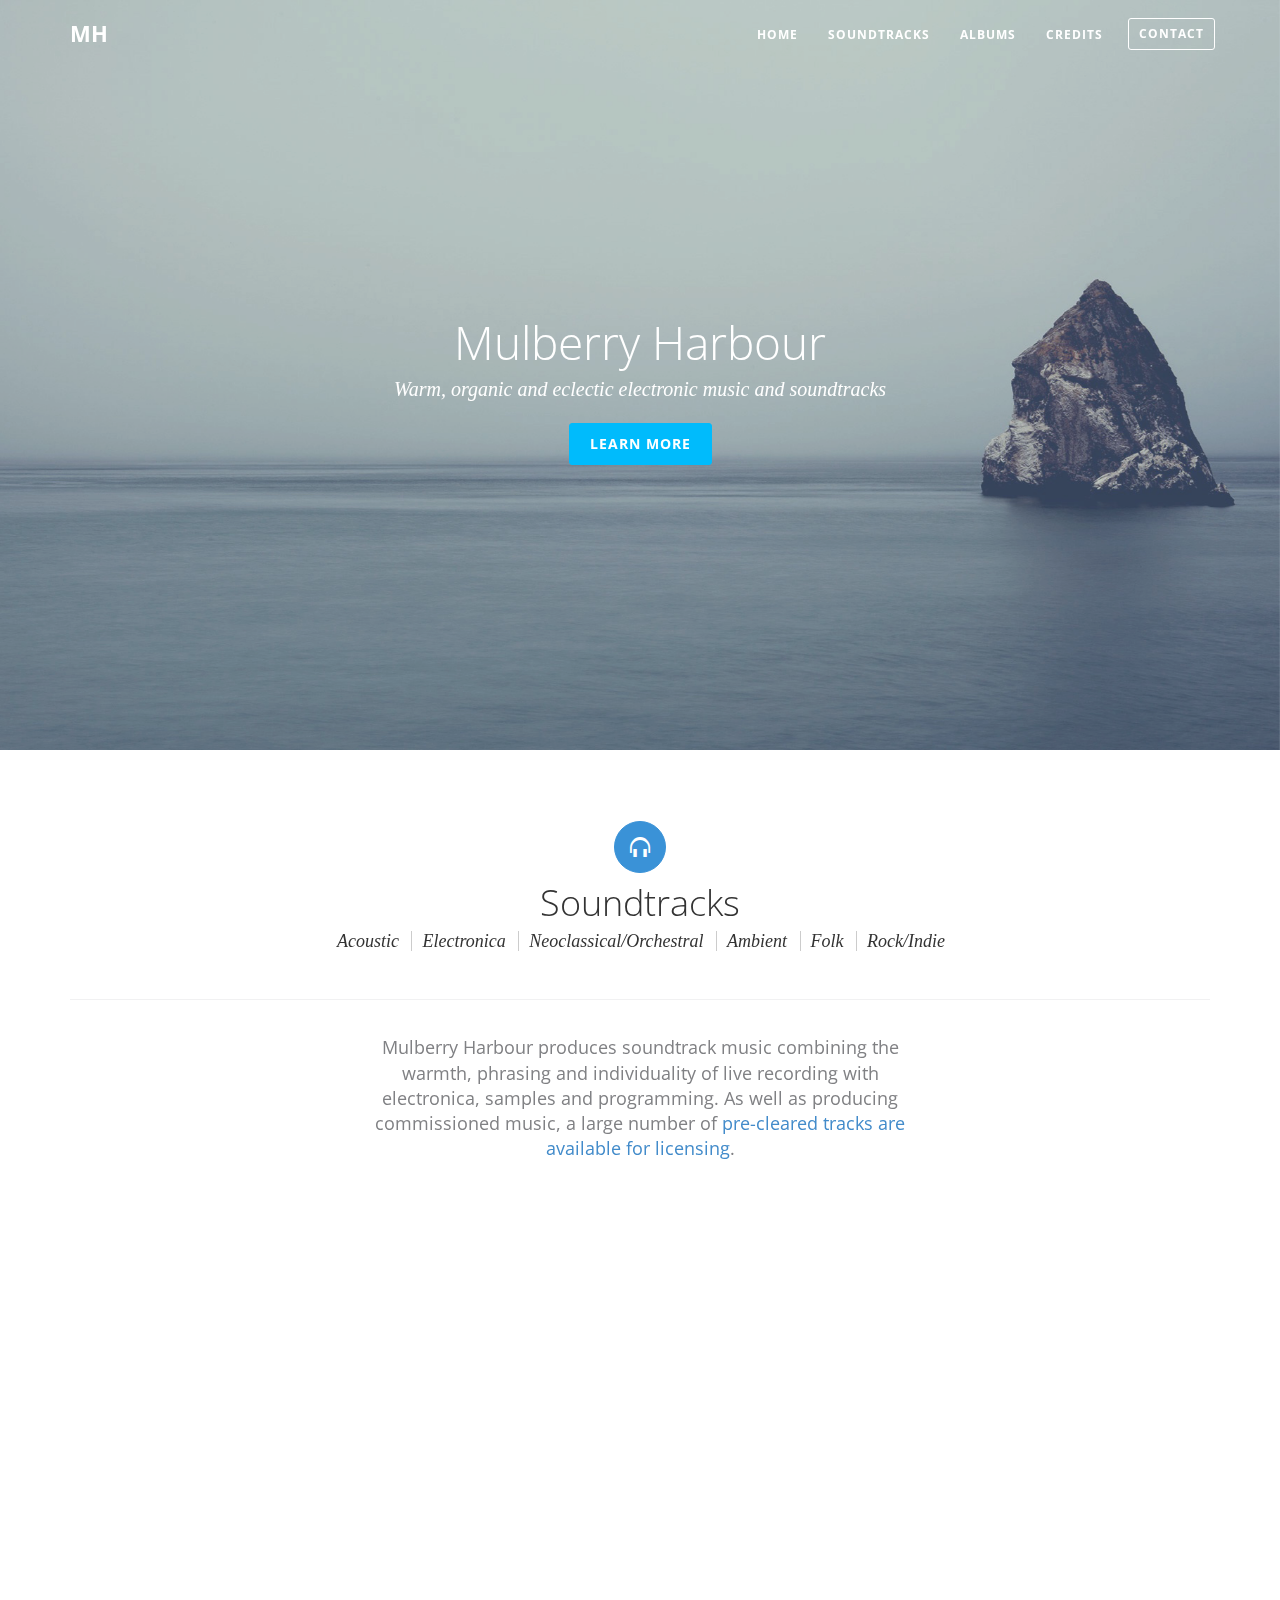
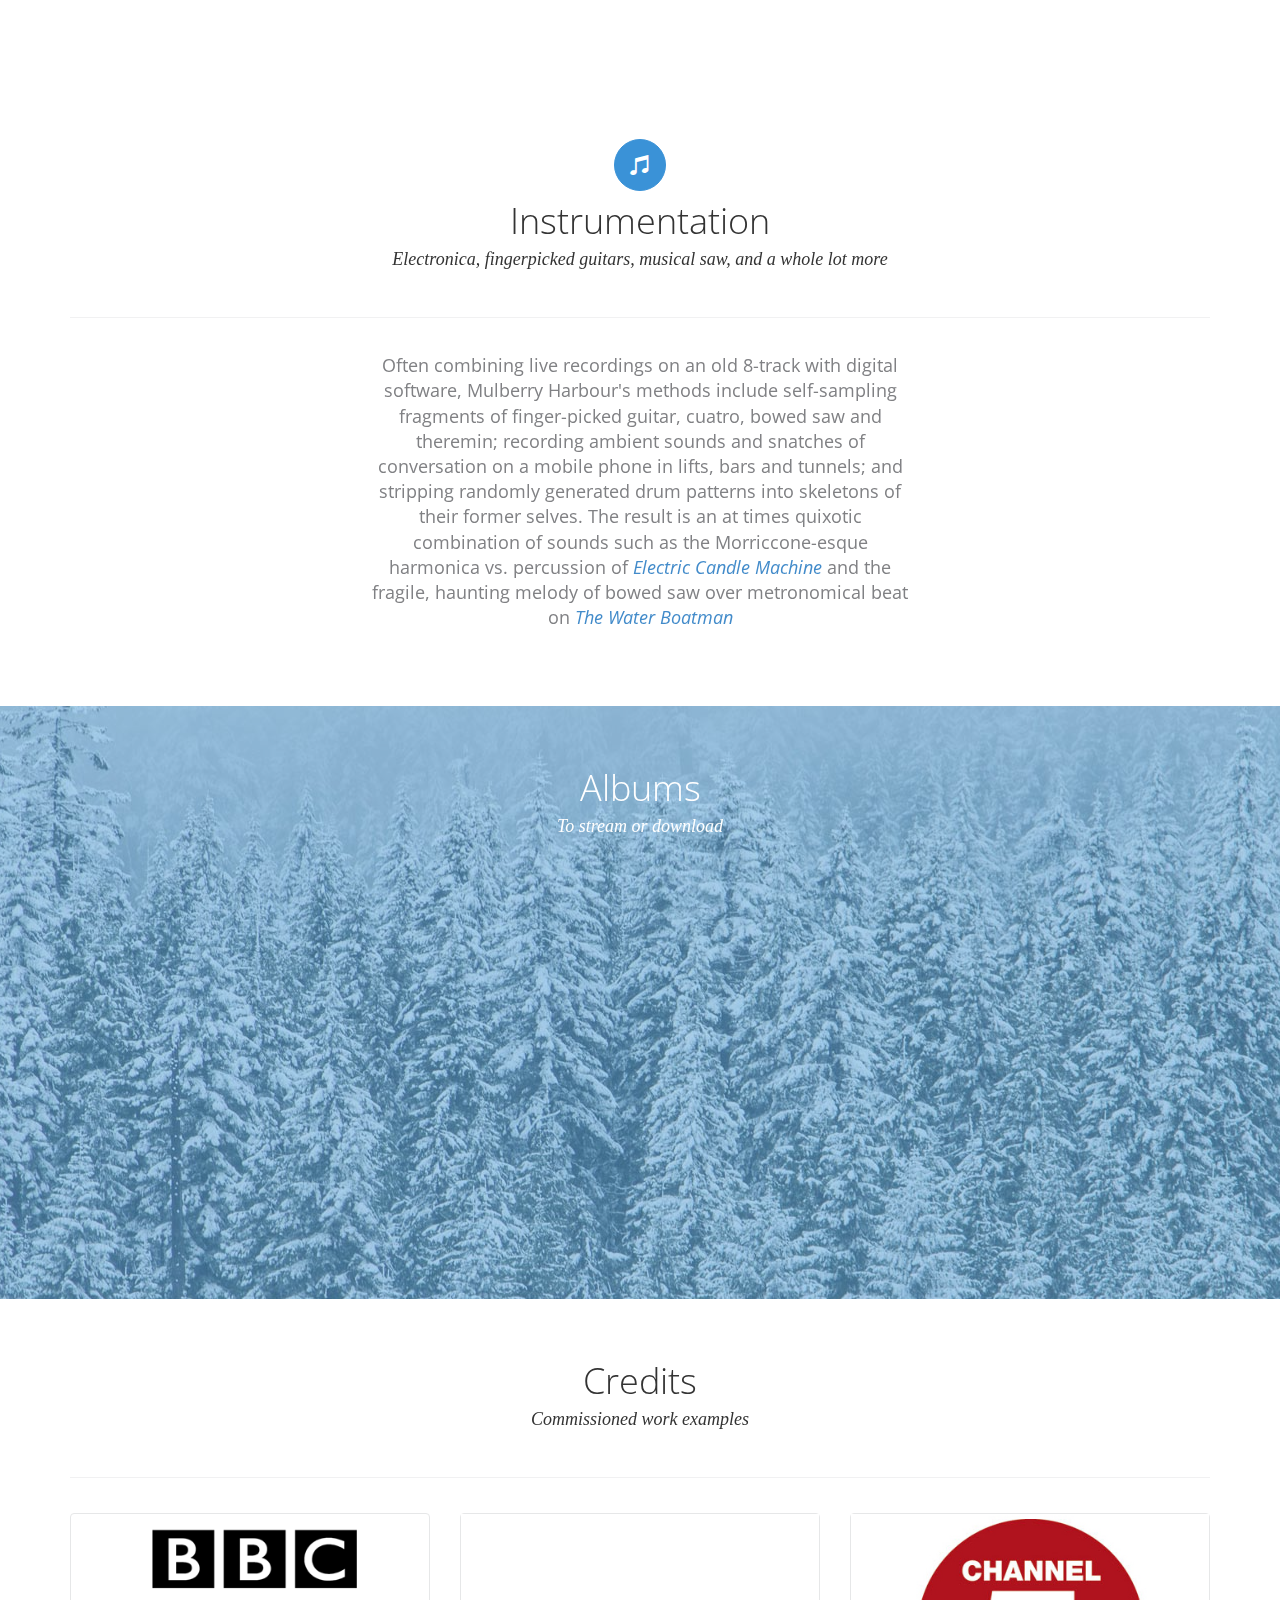
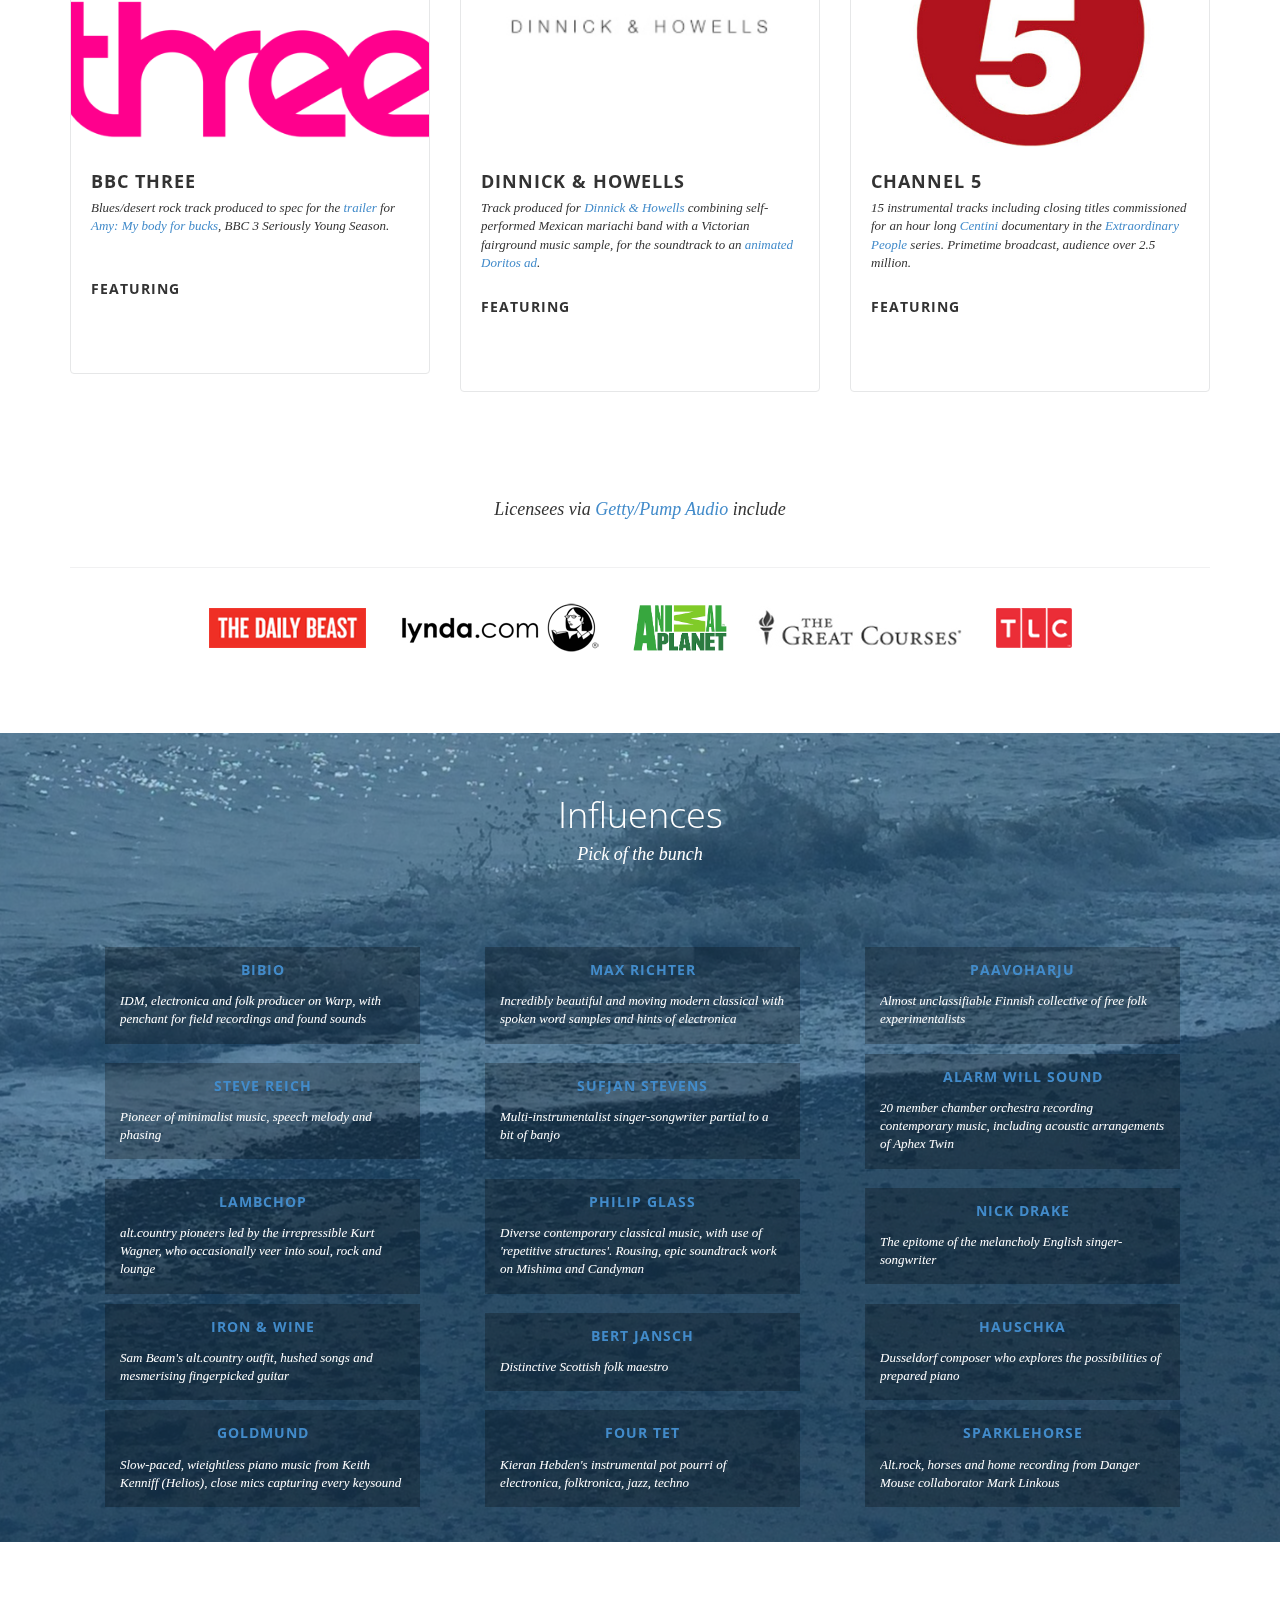
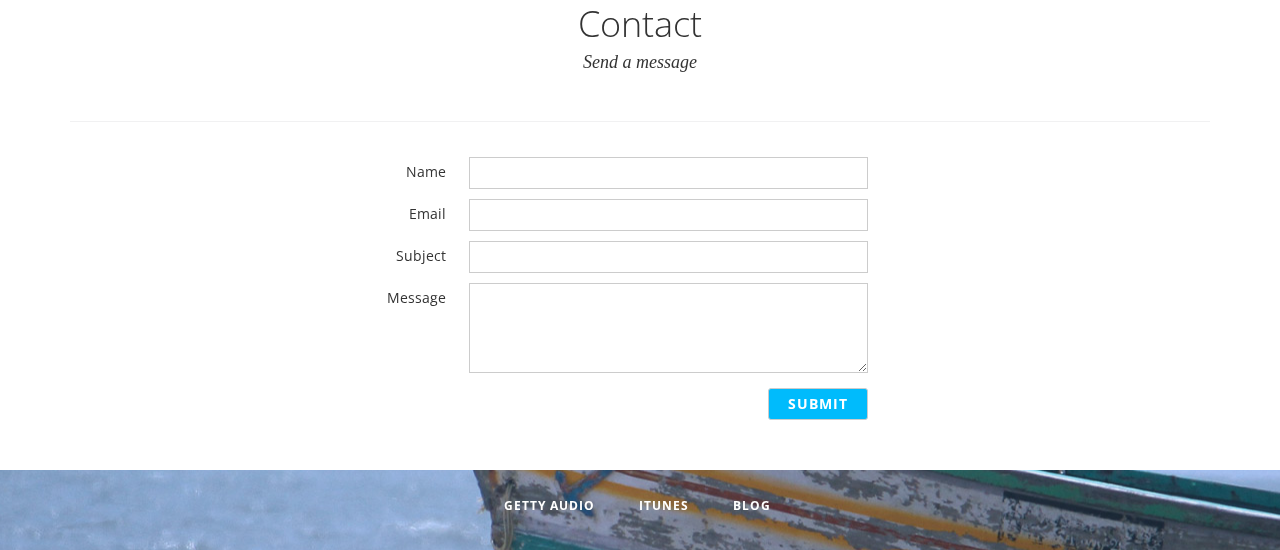
<file: index-old-notmobilefixed.html>
<!DOCTYPE html>
<html lang="en">
  <head>
    <meta charset="utf-8">
    <meta http-equiv="X-UA-Compatible" content="IE=edge">
    <meta name="viewport" content="width=device-width, initial-scale=1">
    <meta name="description" content="">
    <meta name="author" content="">
    <link rel="shortcut icon" href="images/favicon.ico">

    <title>Mulberry Harbour - warm organic and eclectic electronic music and soundtracks - mp3s, blog, downloads, audio streaming</title>

    <meta name="title" content="Mulberry Harbour - warm organic and eclectic electronic music and soundtracks - mp3s, blog, downloads, audio streaming" />
  	<meta name="description" content="Music, mp3s and info about acoustic, electronica and soundtrack composer Mulberry Harbour" />
  	<link rel="image_src" href="/images/flat_startup_theme_image.jpg" />

  	<meta content="Mulberry Harbour - warm organic and eclectic electronic music and soundtracks - mp3s, blog, downloads, audio streaming" property="og:title" />
  	<meta content="Music, mp3s and info about acoustic, electronica and soundtrack composer Mulberry Harbour" property="og:description" />
  	<meta content="http://www.mulberryharbourmusic.co.uk" property="og:url" />
  	<meta content="https://f1.bcbits.com/img/a2969178341_16.jpg" property="og:image" />


  	<link rel="stylesheet" href="css/animate.css">
  	<meta name="HandheldFriendly" content="true" />

    <!-- Bootstrap core CSS -->
    <link href="css/bootstrap.css" rel="stylesheet">
    <link rel="stylesheet" href="css/theme.css">
    <link rel="stylesheet" href="css/contactform.css">
    <!-- HTML5 shim and Respond.js IE8 support of HTML5 elements and media queries -->
    <!--[if lt IE 9]>
      <script src="https://oss.maxcdn.com/libs/html5shiv/3.7.0/html5shiv.js"></script>
      <script src="https://oss.maxcdn.com/libs/respond.js/1.4.2/respond.min.js"></script>
    <![endif]-->
  </head>

  <!-- change this body class to set colour eg fus-black, fus-red, etc see theme.css -->
  <body class="">
    <div id="fb-root"></div>
    <script>(function(d, s, id) {
      var js, fjs = d.getElementsByTagName(s)[0];
      if (d.getElementById(id)) return;
      js = d.createElement(s); js.id = id;
      js.src = "http://connect.facebook.net/en_US/all.js#xfbml=1&appId=386496834740212";
      fjs.parentNode.insertBefore(js, fjs);
    }(document, 'script', 'facebook-jssdk'));</script>
    <!-- Fixed navbar -->
    <div class="navbar navbar-fixed-top" role="navigation">
      <div class="container">
        <div class="navbar-header">
          <button type="button" class="navbar-toggle" data-toggle="collapse" data-target=".navbar-collapse">
            <span class="sr-only">Toggle navigation</span>
            <span class="icon-bar"></span>
            <span class="icon-bar"></span>
            <span class="icon-bar"></span>
          </button>
          <a class="navbar-brand" class="scrollto" href="#top">MH</a>
        </div>
        <div class="navbar-collapse collapse">
          <ul class="nav navbar-nav navbar-right">
            <li class="active"><a class="scrollto" href="#top">Home</a></li>
             <li><a class="scrollto" href="#feature">Soundtracks</a></li>
             <li><a class="scrollto" href="#pricing">Albums</a></li>
             <li><a class="scrollto" href="#blog">Credits</a></li>
             <li><a class="btn fus-btn-white" href="#contact-area">Contact</a></li>
          </ul>
        </div><!--/.nav-collapse -->
      </div><!--/.container -->
    </div>


	<!-- this is the colour switcher widget
    <div class="fus-options">
      <ul class="list-inline" id="select-options">
        <li><a href="http://www.thepetedesign.com/#plugins" target="_blank">Built by The Pete Design</a></li>
        <li class="active"><a href="#blue" class="color" style="background: #00BBFC;">Blue</a></li>
        <li><a href="#red" class="color" style="background: #D73A40;">Red</a></li>
        <li><a href="#yellow" class="color" style="background: #FFD600;">Yellow</a></li>
        <li><a href="#green" class="color" style="background: #46C994;">Green</a></li>
        <li><a href="#black" class="color" style="background: #333;">Black</a></li>
      </ul>
    </div>
 this is the colour switcher widget -->


    <!-- Main headline component, image set in theme.css jumobtron class  -->
    <div id="top" class="jumbotron">
      <div class="fus-bg"></div>
      <div class="fus-overlay"></div>
      <div class="container">
        <div class="fus-pitch">
          <div class="fus-call-to-action">
            <h1>Mulberry Harbour</h1>
            <h2>Warm, organic and eclectic electronic music and soundtracks</h2>
            <div class="fus-btns">
             <!-- <a href="#feature" class="scrollto btn fus-btn-white">Learn More</a> -->
              <a href="#feature" class="btn btn-primary">Learn More</a>
            </div>
          </div>
        </div>
      </div>
    </div>


<!-- start feature section -->
    <div id="feature" class="fus-section fus-feature fus-white-bg">

<!-- start soundtracks container -->
      <div class="container">
        <div class="fus-section-header">
        <ul class="nav nav-tabs fus-tabs">
        <!-- remove active class to remove color on thie icon -->
		          <li class="active"><a><span class="glyphicon glyphicon-headphones"></span></a></li>
        </ul>
          <h3>Soundtracks</h3>
          				  	<h4><span style="padding:0px 8px 0px 10px;">Acoustic</span>
		  		  				  	<span style="padding:0px 8px 0px 10px; border-left:1px solid #ccc;">Electronica</span>
		  		  				  	<span style="padding:0px 8px 0px 10px; border-left:1px solid #ccc;">Neoclassical/Orchestral</span>
		  		  				  	<span style="padding:0px 8px 0px 10px; border-left:1px solid #ccc;">Ambient</span>
		  		  				  	<span style="padding:0px 8px 0px 10px; border-left:1px solid #ccc;">Folk</span>
		  		  				  	<span style="padding:0px 8px 0px 10px; border-left:1px solid #ccc;">Rock/Indie</span></h4>
<!-- this closed div triggers the divider line -->
</div>
          <span class="tab-content fus-tab-content fus-tab-center" style="text-align: center;">
             <div class="col-md-6 col-md-offset-3 fus-fullwidth-content"><p>Mulberry Harbour produces soundtrack music combining the warmth, phrasing and individuality of live recording with electronica, samples and programming. As well as producing commissioned music, a large number of <a href="http://www.gettyimages.co.uk/music/artists/75530-mulberry-harbour" target="getty pump">pre-cleared tracks are available for licensing</a>. <br><br></div>

         <p>
		 <!-- You can change the color of the play button to match -->
		            <iframe width="50%" height="450" scrolling="no" frameborder="no" src="https://w.soundcloud.com/player/?url=https%3A//api.soundcloud.com/playlists/66635&amp;color=00aabb&amp;auto_play=false&amp;hide_related=false&amp;show_comments=true&amp;show_user=true&amp;show_reposts=false"></iframe>
		 </p>
		 </span>
     </div>
<!-- end soundtracks container -->

<!-- start instruments container, not got an id div for nav at moment -->
<div class="container">
        <div class="fus-section-header">
        <ul class="nav nav-tabs fus-tabs">
		          <li class="active"><a><span class="glyphicon glyphicon-music"></span></a></li>
        </ul>
          <h3>Instrumentation</h3>
          				  	<h4>Electronica, fingerpicked guitars, musical saw, and a whole lot more</h4>
<!-- this closed div triggers the divider line -->
</div>
          <span class="tab-content fus-tab-content fus-tab-center" style="text-align: center;">
             <div class="col-md-6 col-md-offset-3 fus-fullwidth-content"><p>
             Often combining live recordings on an old 8-track with digital software, Mulberry Harbour's methods include self-sampling fragments of finger-picked guitar, cuatro, bowed saw and theremin; recording ambient sounds and snatches of conversation on a mobile phone in lifts, bars and tunnels; and stripping randomly generated drum patterns into skeletons of their former selves. The result is an at times quixotic combination of sounds such as the Morriccone-esque harmonica vs. percussion of <a href="http://mulberryharbour.bandcamp.com/track/electric-candle-machine" target="download"><i>Electric Candle Machine</i></a> and the fragile, haunting melody of bowed saw over metronomical beat on <a href="http://mulberryharbour.bandcamp.com/track/the-water-boatman" target="download"><i>The Water Boatman</i></a>
             <br><br></div>
		 </span>
     </div>
<!-- end instruments container -->

</div>
<!-- end feature section -->



<!-- Image set in theme.css .fus-albums  -->
    <div id="pricing" class="fus-section fus-pricing fus-albums">
      <div class="fus-overlay"></div>
      <div class="container">
        <div class="fus-section-header">
          <h3>Albums</h3>
          <h4>To stream or download</h4>
        </div>
        <div class="row fus-pricing-table">
          <div class="col-md-4 fus-notfocus">

<iframe style="border: 0; width: 350px; height: 350px;" src="https://bandcamp.com/EmbeddedPlayer/album=3984344242/size=large/bgcol=ffffff/linkcol=0687f5/minimal=true/transparent=true/" seamless><a href="http://mulberryharbour.bandcamp.com/album/the-drift-ep">The Drift EP by Mulberry Harbour</a></iframe>

          </div>
          <div class="col-md-4 fus-focus">

<iframe style="border: 0; width: 350px; height: 350px;" src="https://bandcamp.com/EmbeddedPlayer/album=2650403783/size=large/bgcol=ffffff/linkcol=0687f5/minimal=true/transparent=true/" seamless><a href="http://mulberryharbour.bandcamp.com/album/the-water-boatman">The Water Boatman by Mulberry Harbour</a></iframe>


          </div>
          <div class="col-md-4 fus-notfocus">


<iframe style="border: 0; width: 350px; height: 350px;" src="https://bandcamp.com/EmbeddedPlayer/album=4002824650/size=large/bgcol=ffffff/linkcol=0687f5/minimal=true/transparent=true/" seamless><a href="http://mulberryharbour.bandcamp.com/album/mulberry-harbour">Mulberry Harbour by Mulberry Harbour</a></iframe>

          </div>
        </div>
      </div>
    </div>




<!-- clients version of blog bit, images are 500x333 originals shrunk to 358 x 238 in css; placeholder3.jpg-5.jpg originally -->

    <div id="blog" class="fus-section fus-blog fus-white-bg">
      <div class="container">
        <div class="fus-section-header">
          <h3>Credits</h3>
          <h4>Commissioned work examples</h4>
        </div>
        <div class="row">
          <div class="col-md-6 col-md-4">
            <div class="thumbnail">
              <a href="#" target="_blank" class="zoom-images"><img src="images/bbc3_500.png"></a>
              <div class="caption">
                <h3><a href="#" target="_blank">BBC Three</a></h3>
                <p>Blues/desert rock track produced to spec for the <a href="http://www.youtube.com/watch?v=qBs0h-qx7bQ" target="clients">trailer</a> for <a href="http://www.bbc.co.uk/programmes/b00b0x35" target="clients">Amy: My body for bucks</a>, BBC 3 Seriously Young Season.<br><br>
</p>
                <a href="#" class="btn fus-nobtn" role="button">Featuring</a>
<iframe style="border: 0; width: 100%; height: 42px;" src="http://bandcamp.com/EmbeddedPlayer/album=4002824650/size=small/bgcol=ffffff/linkcol=0687f5/track=2173706963/transparent=true/" seamless><a href="http://mulberryharbour.bandcamp.com/album/mulberry-harbour">Mulberry Harbour by Mulberry Harbour</a></iframe>



              </div>
            </div>
          </div>

          <div class="col-md-6 col-md-4">
            <div class="thumbnail">
              <a href="#" target="_blank"  class="zoom-images"><img src="images/dinnickhowells_500_2.jpg"></a>
              <div class="caption">
                <h3><a href="#" target="_blank">Dinnick &amp; Howells</a></h3>
                <p>Track produced for <a href="http://www.dinnickandhowells.com/doritos-mexico-in-your-mouth/" target="clients">Dinnick &amp; Howells</a> combining self-performed Mexican mariachi band with a Victorian fairground music sample, for the soundtrack to an <A href="http://vimeo.com/1182553" target="clients">animated Doritos ad</a>.
</p>
                <a href="#" class="fus-nobtn btn" role="button">Featuring</a>

<iframe style="border: 0; width: 100%; height: 42px;" src="https://bandcamp.com/EmbeddedPlayer/track=1377873587/size=small/bgcol=ffffff/linkcol=0687f5/transparent=true/" seamless><a href="http://mulberryharbour.bandcamp.com/track/victoriana-mexicana">Victoriana Mexicana by Mulberry Harbour</a></iframe>


              </div>
            </div>
          </div>


          <div class="col-md-6 col-md-4">
            <div class="thumbnail">
              <a href="#" target="_blank" class="zoom-images"><img src="images/channel5_500.jpg"></a>
              <div class="caption">
                <h3><a href="http://www.five.tv" target="_blank">Channel 5</a></h3>
                <p>15 instrumental tracks including closing titles commissioned for an hour long <a href="http://www.centini.co.uk/" target="clients">Centini</a> documentary in the <a href="http://demand.five.tv/Episode.aspx?episodeBaseName=C5137920001" target="clients">Extraordinary People</a> series. Primetime broadcast, audience over 2.5 million.</p>
                <a href="#" class="btn fus-nobtn" role="button">Featuring</a>
<iframe style="border: 0; width: 100%; height: 42px;" src="https://bandcamp.com/EmbeddedPlayer/album=2650403783/size=small/bgcol=ffffff/linkcol=0687f5/track=3776620758/transparent=true/" seamless><a href="http://mulberryharbour.bandcamp.com/album/the-water-boatman">The Water Boatman by Mulberry Harbour</a></iframe>
              </div>
            </div>
          </div>

        </div>
      </div>
    </div>



<!-- As heard on section -->

    <div id="seen-on" class="fus-section fus-seen-on fus-white-bg">
      <div class="container">
        <div class="fus-section-header">
          <!-- <h3>Also Heard On</h3> -->
          <h4>Licensees via <a href="http://www.gettyimages.co.uk/music/artists/75530-mulberry-harbour" target="getty pump">Getty/Pump Audio</a> include</h4>
        </div>
        <div class="fus-as-seen">

          <a href="http://www.thedailybeast.com/" target="_blank">
            <img src="images/client_thedailybeast_40.png" alt="The Daily Beast">
          </a>
          <a href="http://www.lynda.com/" target="_blank">
            <img src="images/client_lynda_50.png" alt="Lynda.com">
          </a>
          <a href="http://www.animalplanet.com/" target="_blank">
            <img src="images/client_animalplanet_50.png" alt="Animal Planet">
          </a>
          </a>
          <a href="http://www.thegreatcourses.com/" target="_blank">
            <img src="images/client_theteachingcompany2_45.jpg" alt="The Great Courses">
          </a>
          <a href="http://tlc.discovery.com/" target="_blank">
            <img src="images/client_thelearningchannel_40.png" alt="The Learning Channel">
          </a>

<br><br><br>

<!-- Doritos ad 500 x 377 is standard full size
<p><br><br>
<iframe src="https://player.vimeo.com/video/1182553" width="300" height="226" frameborder="0" webkitallowfullscreen mozallowfullscreen allowfullscreen></iframe>
<br><br></p>
-->

        </div>
      </div>
    </div>

<!-- end as heard on -->






<!-- Start influences; image in fus-influences class -->


    <div id="influences" class="fus-section fus-pricing fus-influences">
      <div class="fus-overlay"></div>
      <div class="container">
        <div class="fus-section-header">
          <h3>Influences</h3>
          <h4>Pick of the bunch</h4>
        </div>

<!-- start row -->
		<div class="row fus-pricing-table">

          <div class="col-md-4 fus-notfocus">
            <ul class="media-list pull-right">
              <li class="fus-list-header">
                <h5><a href="http://www.myspace.com/mrbibio" target="_related">Bibio</a></h5>
              </li>
              <li class="media">
                <div class="media-body">
                  <p class="media-text">IDM, electronica and folk producer on Warp, with penchant for field recordings and found sounds</p>
                </div>
              </li>
            </ul>
          </div>

          <div class="col-md-4 fus-notfocus">
            <ul class="media-list pull-right">
              <li class="fus-list-header">
                <h5><a href="http://fat-cat.co.uk/fatcat/artist/max+richter" target="_related">Max Richter</a></h5>
              </li>
              <li class="media">
                <div class="media-body">
                  <p class="media-text">Incredibly beautiful and moving modern classical with spoken word samples and hints of electronica</p>
                </div>
              </li>
            </ul>
          </div>

          <div class="col-md-4 fus-notfocus">
            <ul class="media-list pull-right">
              <li class="fus-list-header">
                <h5><a href="http://www.paavoharju.com/" target="_related">Paavoharju</a></h5>
              </li>
              <li class="media">
                <div class="media-body">
                  <p class="media-text">Almost unclassifiable Finnish collective of free folk experimentalists</p>
                </div>
              </li>
            </ul>
          </div>

       </div>
<!-- end row -->

<!-- start row -->
		<div class="row fus-pricing-table">

          <div class="col-md-4 fus-notfocus">
            <ul class="media-list pull-right">
              <li class="fus-list-header">
                <h5><a href="http://www.stevereich.com/" target="_related">Steve Reich</a></h5>
              </li>
              <li class="media">
                <div class="media-body">
                  <p class="media-text">Pioneer of minimalist music, speech melody and phasing</p>
                </div>
              </li>
            </ul>
          </div>

          <div class="col-md-4 fus-notfocus">
            <ul class="media-list pull-right">
              <li class="fus-list-header">
                <h5><a href="http://www.sufjan.com/" target="_related">Sufjan Stevens</a></h5>
              </li>
              <li class="media">
                <div class="media-body">
                  <p class="media-text">Multi-instrumentalist singer-songwriter partial to a bit of banjo</p>
                </div>
              </li>
            </ul>
          </div>

          <div class="col-md-4 fus-notfocus">
            <ul class="media-list pull-right">
              <li class="fus-list-header">
                <h5><a href="http://www.alarmwillsound.com/" target="_related">Alarm Will Sound</a></h5>
              </li>
              <li class="media">
                <div class="media-body">
                  <p class="media-text">20 member chamber orchestra recording contemporary music, including acoustic arrangements of Aphex Twin</p>
                </div>
              </li>
            </ul>
          </div>

       </div>
<!-- end row -->

<!-- start row -->
		<div class="row fus-pricing-table">

          <div class="col-md-4 fus-notfocus">
            <ul class="media-list pull-right">
              <li class="fus-list-header">
                <h5><a href="http://www.lambchop.net/" target="_related">Lambchop</a></h5>
              </li>
              <li class="media">
                <div class="media-body">
                  <p class="media-text">alt.country pioneers led by the irrepressible Kurt Wagner, who occasionally veer into soul, rock and lounge</p>
                </div>
              </li>
            </ul>
          </div>

          <div class="col-md-4 fus-notfocus">
            <ul class="media-list pull-right">
              <li class="fus-list-header">
                <h5><a href="http://www.philipglass.com/" target="_related">Philip Glass</a></h5>
              </li>
              <li class="media">
                <div class="media-body">
                  <p class="media-text">Diverse contemporary classical music, with use of 'repetitive structures'. Rousing, epic soundtrack work on Mishima and Candyman</p>
                </div>
              </li>
            </ul>
          </div>

          <div class="col-md-4 fus-notfocus">
            <ul class="media-list pull-right">
              <li class="fus-list-header">
                <h5><a href="http://www.nickdrake.com/" target="_related">Nick Drake</a></h5>
              </li>
              <li class="media">
                <div class="media-body">
                  <p class="media-text">The epitome of the melancholy English singer-songwriter</p>
                </div>
              </li>
            </ul>
          </div>

       </div>
<!-- end row -->

<!-- start row -->
		<div class="row fus-pricing-table">

          <div class="col-md-4 fus-notfocus">
            <ul class="media-list pull-right">
              <li class="fus-list-header">
                <h5><a href="http://www.ironandwine.com/" target="_related">Iron &amp; Wine</a></h5>
              </li>
              <li class="media">
                <div class="media-body">
                  <p class="media-text">Sam Beam's alt.country outfit, hushed songs and mesmerising fingerpicked guitar</p>
                </div>
              </li>
            </ul>
          </div>

          <div class="col-md-4 fus-notfocus">
            <ul class="media-list pull-right">
              <li class="fus-list-header">
                <h5><a href="http://www.bertjansch.com/" target="_related">Bert Jansch</a></h5>
              </li>
              <li class="media">
                <div class="media-body">
                  <p class="media-text">Distinctive Scottish folk maestro</p>
                </div>
              </li>
            </ul>
          </div>

          <div class="col-md-4 fus-notfocus">
            <ul class="media-list pull-right">
              <li class="fus-list-header">
                <h5><a href="http://www.hauschka-net.de/" target="_related">Hauschka</a></h5>
              </li>
              <li class="media">
                <div class="media-body">
                  <p class="media-text">Dusseldorf composer who explores the possibilities of prepared piano</p>
                </div>
              </li>
            </ul>
          </div>

       </div>
<!-- end row -->

<!-- start row -->
		<div class="row fus-pricing-table">

          <div class="col-md-4 fus-notfocus">
            <ul class="media-list pull-right">
              <li class="fus-list-header">
                <h5><a href="http://www.myspace.com/goldmundmusic" target="_related">Goldmund</a></h5>
              </li>
              <li class="media">
                <div class="media-body">
                  <p class="media-text">Slow-paced, wieightless piano music from Keith Kenniff (Helios), close mics capturing every keysound</p>
                </div>
              </li>
            </ul>
          </div>

          <div class="col-md-4 fus-notfocus">
            <ul class="media-list pull-right">
              <li class="fus-list-header">
                <h5><a href="http://www.fourtet.net/site/site.php" target="_related">Four Tet</a></h5>
              </li>
              <li class="media">
                <div class="media-body">
                  <p class="media-text">Kieran Hebden's instrumental pot pourri of electronica, folktronica, jazz, techno</p>
                </div>
              </li>
            </ul>
          </div>

          <div class="col-md-4 fus-notfocus">
            <ul class="media-list pull-right">
              <li class="fus-list-header">
                <h5><a href="http://www.sparklehorse.com/" target="_related">Sparklehorse</a></h5>
              </li>
              <li class="media">
                <div class="media-body">
                  <p class="media-text">Alt.rock, horses and home recording from Danger Mouse collaborator Mark Linkous</p>
                </div>
              </li>
            </ul>
          </div>

       </div>
<!-- end row -->

        </div>
      </div>
    </div>

<!-- end of influences -->


<!--

how about our friend Clint Mansell?

-->




<!-- As heard on section -->

    <div id="seen-on" class="fus-section fus-seen-on fus-white-bg">
      <div class="container">
        <div class="fus-section-header">
          <h3>Contact</h3>
          <h4>Send a message</h4>
        </div>
        <div class="fus-as-seen">




<!-- contact form with contactform.css -->

<SCRIPT LANGUAGE="JavaScript">
<!--
function validate(frm)
{
    if (frm.email.value.indexOf("@") == -1)
    {
        alert("Please enter a valid email address");
        frm.email.focus();
        return false;
    }
}
//-->
</SCRIPT>

		<div id="contact-area">

<form action="https://getsimpleform.com/messages?form_api_token=cca526327e47a3de181e6fdc93bf5b80" method="post">
  <!-- the redirect_to is optional, the form will redirect to the referrer on submission -->
  <input type='hidden' name='redirect_to' value='http://mulberryharbourmusic.co.uk/contact-thanks.html' />

				<label for="Name">Name</label>
				<input type="text" name="Name" id="Name" />

				<label for="City">Email</label>
				<input type="text" name="Email" id="Email" />

				<label for="Email">Subject</label>
				<input type="text" name="Subject" id="Subject" />

				<label for="Message">Message</label><br />
				<textarea name="Message" rows="20" cols="20" id="Message"></textarea>

				<input type="submit" name="submit" value="Submit" class="btn btn-primary submit-button" />

			</form>

			<div style="clear: both;"></div>


		</div>


<!-- end contact form -->



        </div>
      </div>
    </div>

<!-- end as heard on -->





<!-- Image set in theme.css footer  -->
    <footer class="fus-section fus-footer">
      <div class="fus-overlay"></div>
      <div class="container">
        <ul class="list-inline">
          <li><a href="http://www.gettyimages.co.uk/music/artists/75530-mulberry-harbour" target="footer">Getty Audio</a></li>
          <li><a href="http://itunes.apple.com/WebObjects/MZStore.woa/wa/viewArtist?id=308454222" target="footer">iTunes</a></li>
          <li><a href="http://mulberryharbour.tumblr.com/" target="footer">Blog</a></li>
        </ul>
      </div>
    </footer>

    <script src="https://ajax.googleapis.com/ajax/libs/jquery/1.11.0/jquery.min.js"></script>
    <script src="js/bootstrap.js"></script>
    <script src="js/theme.js"></script>
    <script src="js/jquery.zoom-scroller.js"></script>


<!-- Google Analytics -->
<script>
  (function(i,s,o,g,r,a,m){i['GoogleAnalyticsObject']=r;i[r]=i[r]||function(){
  (i[r].q=i[r].q||[]).push(arguments)},i[r].l=1*new Date();a=s.createElement(o),
  m=s.getElementsByTagName(o)[0];a.async=1;a.src=g;m.parentNode.insertBefore(a,m)
  })(window,document,'script','//www.google-analytics.com/analytics.js','ga');

  ga('create', 'UA-71405409-1', 'auto');
  ga('send', 'pageview');

</script>


  </body>
</html>
</file>
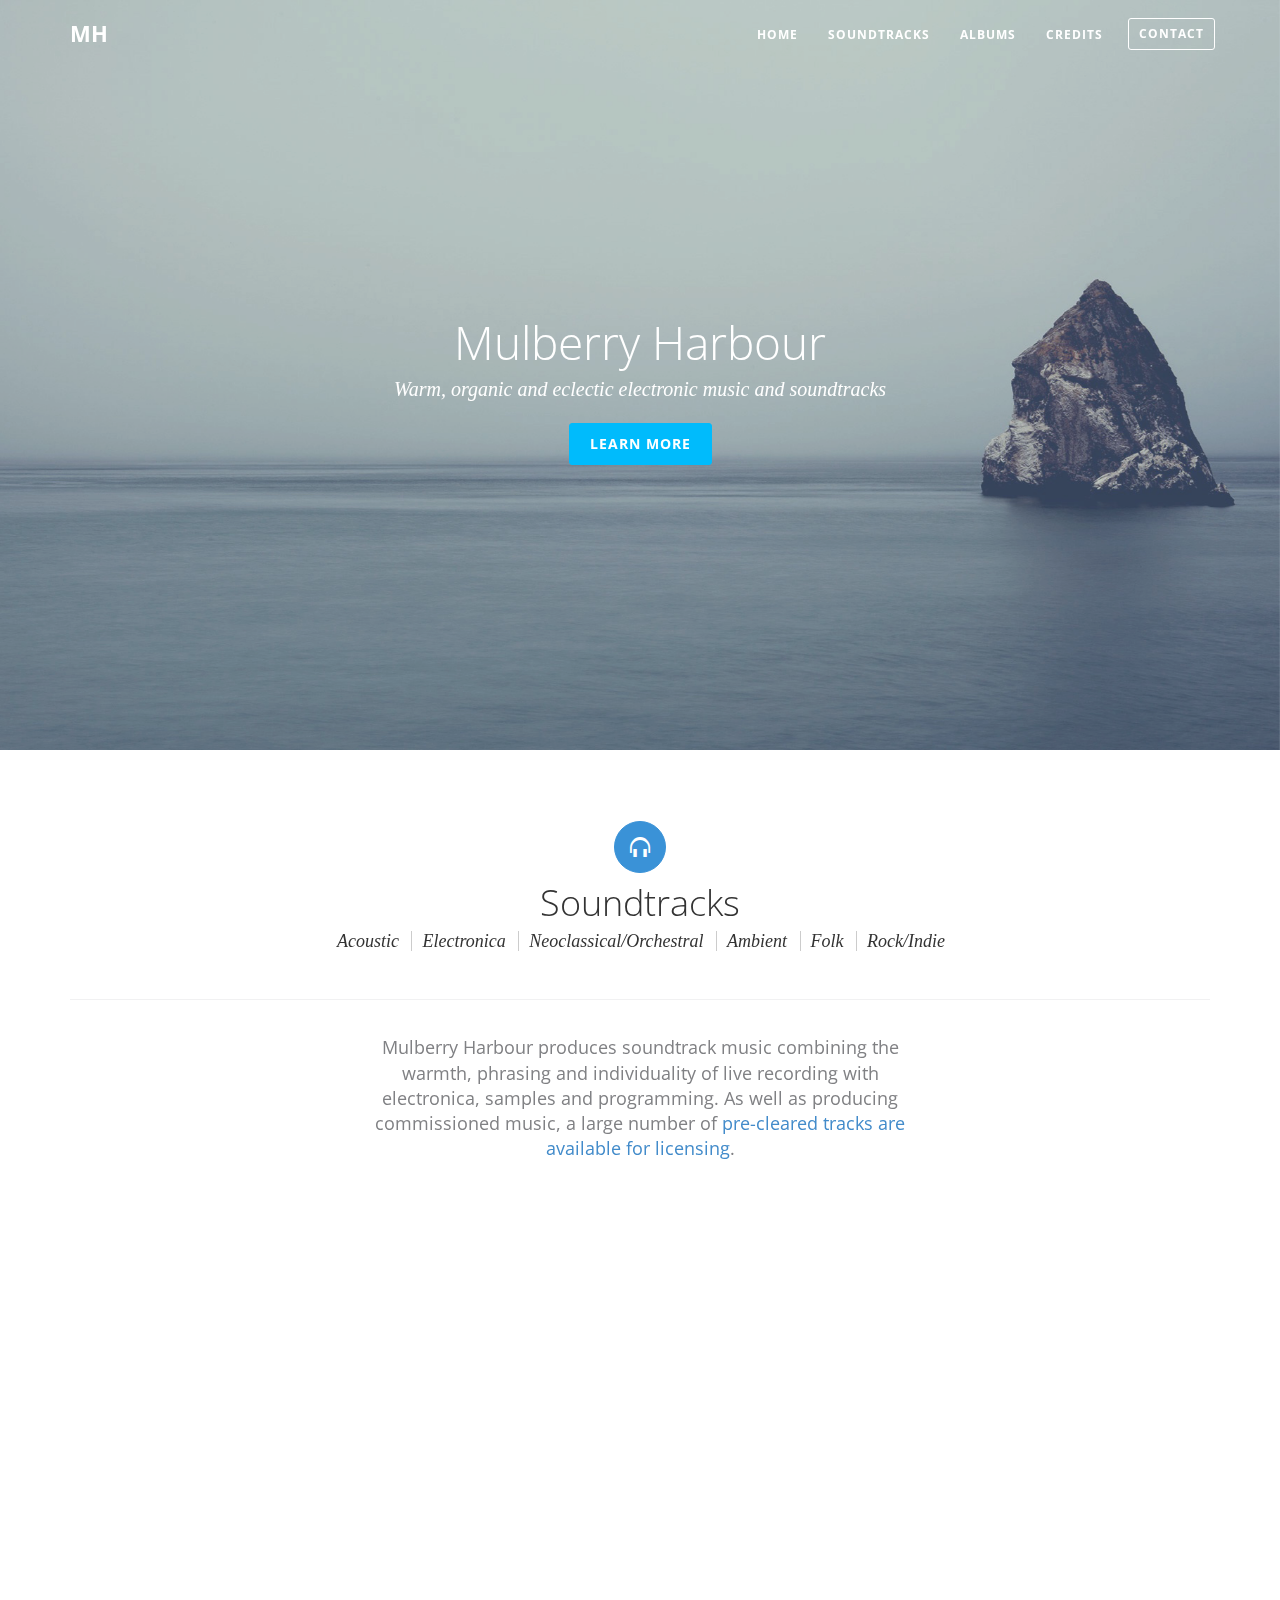
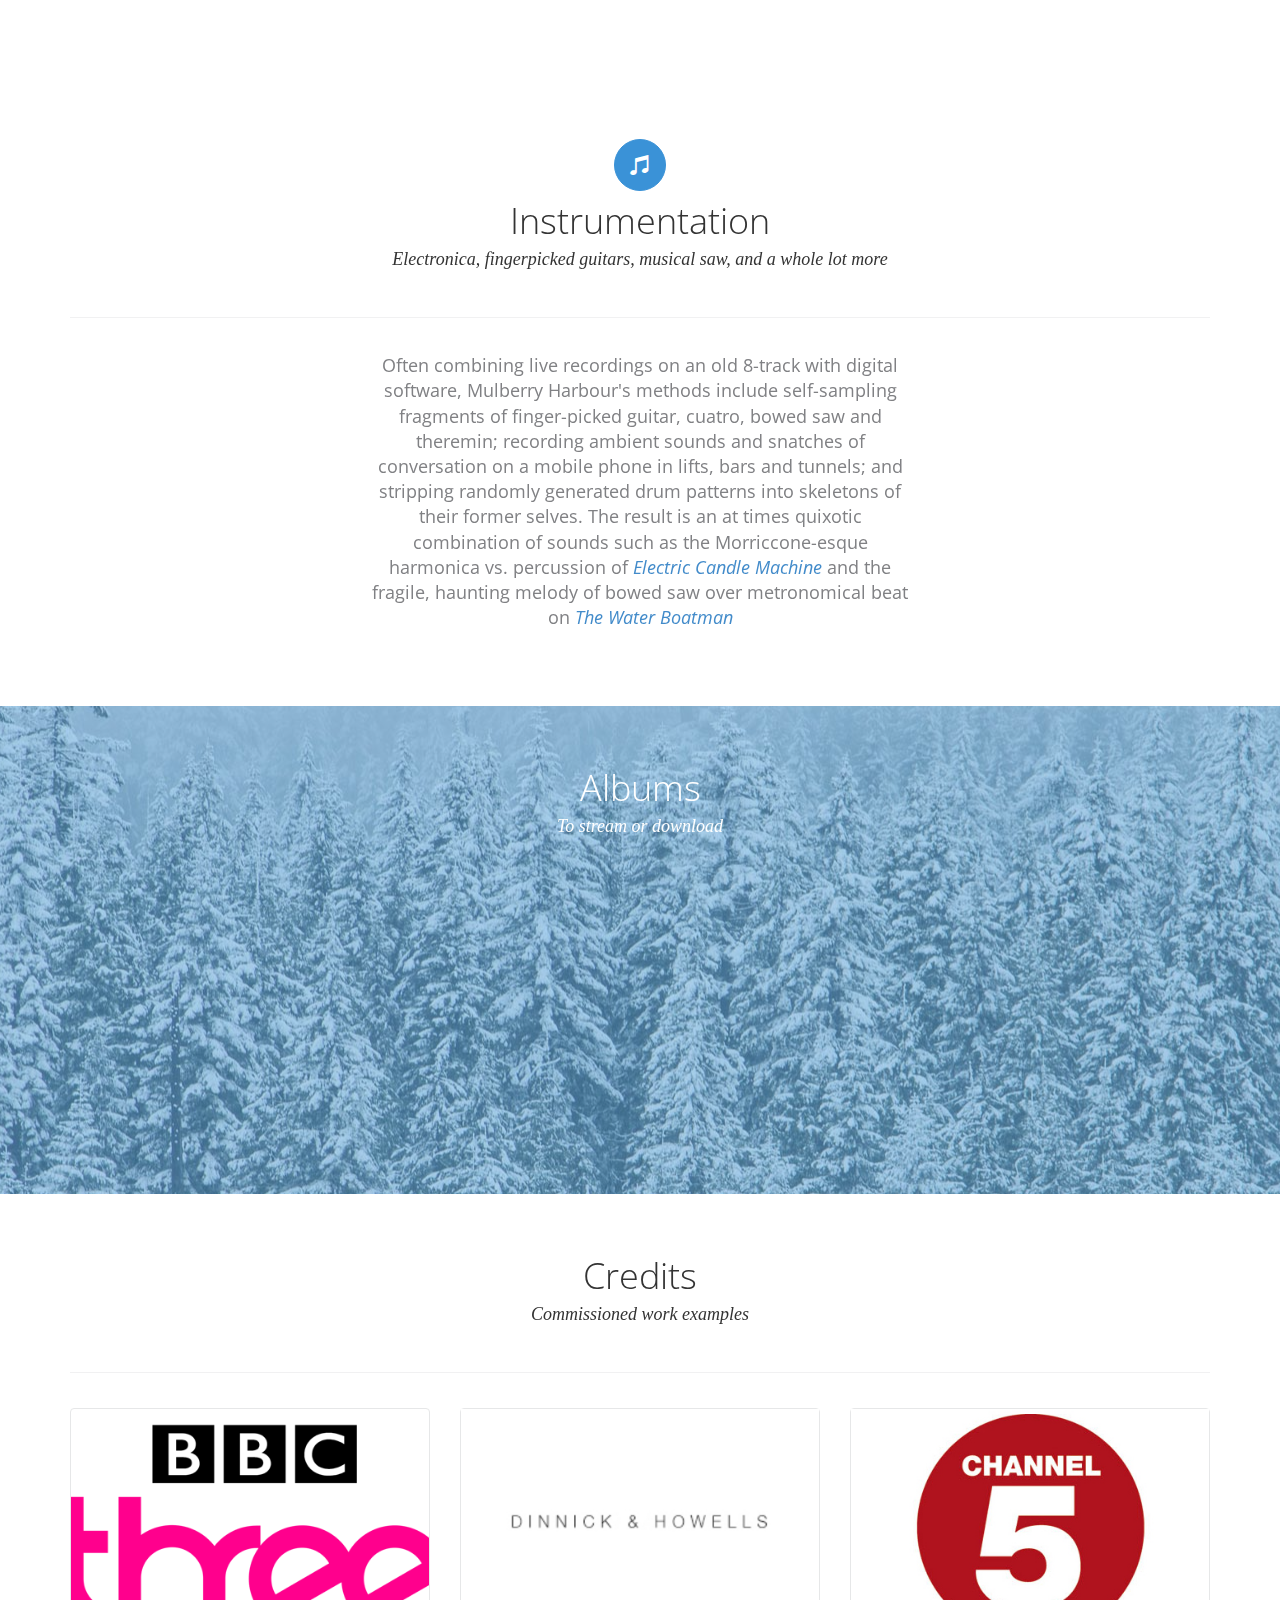
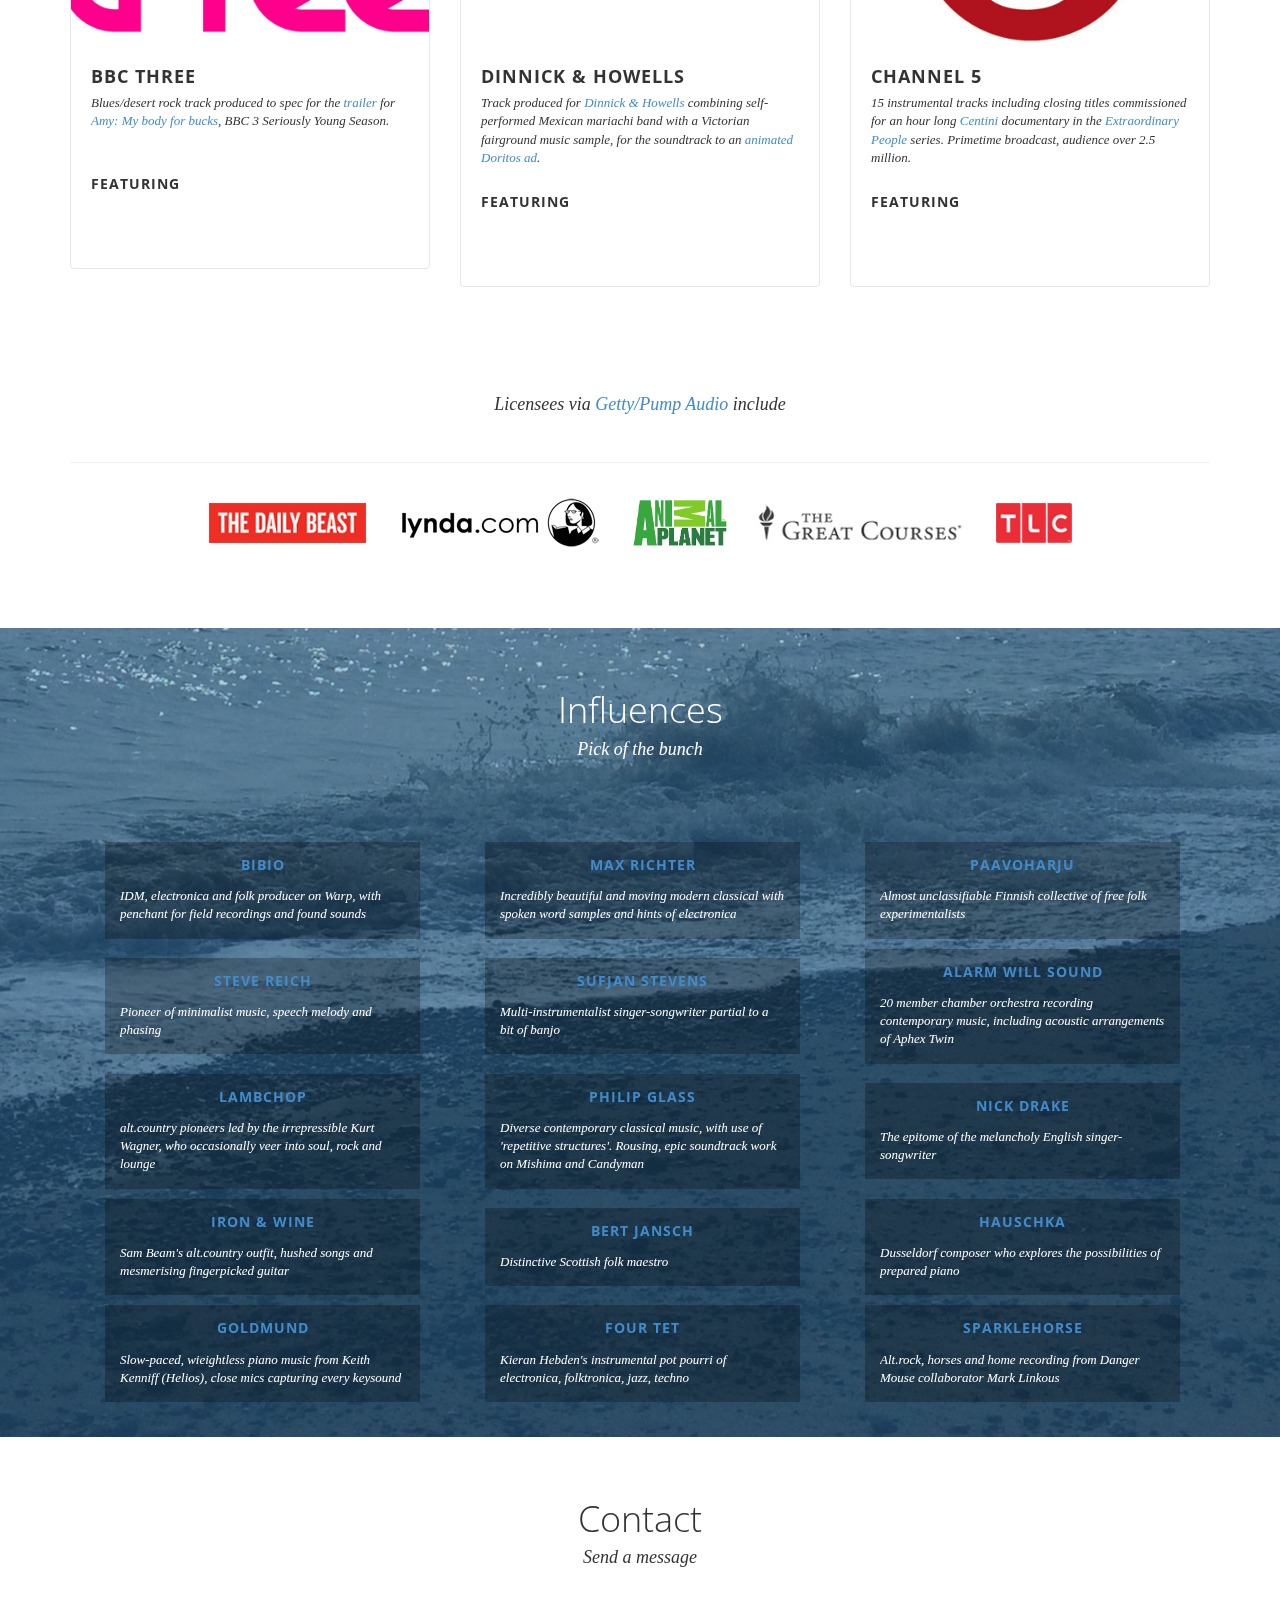
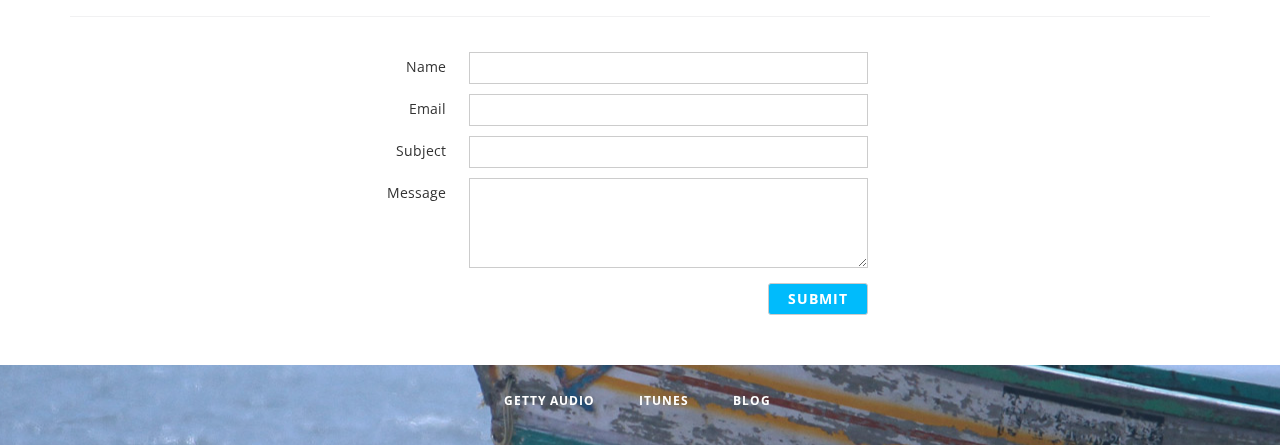
<file: mobilefix.html>
<!DOCTYPE html>
<html lang="en">
  <head>
    <meta charset="utf-8">
    <meta http-equiv="X-UA-Compatible" content="IE=edge">
    <meta name="viewport" content="width=device-width, initial-scale=1">
    <meta name="description" content="">
    <meta name="author" content="">
    <link rel="shortcut icon" href="images/favicon.ico">

    <title>Mulberry Harbour - warm organic and eclectic electronic music and soundtracks - mp3s, blog, downloads, audio streaming</title>

    <meta name="title" content="Mulberry Harbour - warm organic and eclectic electronic music and soundtracks - mp3s, blog, downloads, audio streaming" />
  	<meta name="description" content="Music, mp3s and info about acoustic, electronica and soundtrack composer Mulberry Harbour" />
  	<link rel="image_src" href="/images/flat_startup_theme_image.jpg" />

  	<meta content="Mulberry Harbour - warm organic and eclectic electronic music and soundtracks - mp3s, blog, downloads, audio streaming" property="og:title" />
  	<meta content="Music, mp3s and info about acoustic, electronica and soundtrack composer Mulberry Harbour" property="og:description" />
  	<meta content="http://www.mulberryharbourmusic.co.uk" property="og:url" />
  	<meta content="https://f1.bcbits.com/img/a2969178341_16.jpg" property="og:image" />


  	<link rel="stylesheet" href="css/animate.css">
  	<meta name="HandheldFriendly" content="true" />

    <!-- Bootstrap core CSS -->
    <link href="css/bootstrap.css" rel="stylesheet">
    <link rel="stylesheet" href="css/theme.css">
    <link rel="stylesheet" href="css/contactform.css">
    <!-- HTML5 shim and Respond.js IE8 support of HTML5 elements and media queries -->
    <!--[if lt IE 9]>
      <script src="https://oss.maxcdn.com/libs/html5shiv/3.7.0/html5shiv.js"></script>
      <script src="https://oss.maxcdn.com/libs/respond.js/1.4.2/respond.min.js"></script>
    <![endif]-->
  </head>

  <!-- change this body class to set colour eg fus-black, fus-red, etc see theme.css -->
  <body class="">
    <div id="fb-root"></div>
    <script>(function(d, s, id) {
      var js, fjs = d.getElementsByTagName(s)[0];
      if (d.getElementById(id)) return;
      js = d.createElement(s); js.id = id;
      js.src = "http://connect.facebook.net/en_US/all.js#xfbml=1&appId=386496834740212";
      fjs.parentNode.insertBefore(js, fjs);
    }(document, 'script', 'facebook-jssdk'));</script>
    <!-- Fixed navbar -->
    <div class="navbar navbar-fixed-top" role="navigation">
      <div class="container">
        <div class="navbar-header">
          <button type="button" class="navbar-toggle" data-toggle="collapse" data-target=".navbar-collapse">
            <span class="sr-only">Toggle navigation</span>
            <span class="icon-bar"></span>
            <span class="icon-bar"></span>
            <span class="icon-bar"></span>
          </button>
          <a class="navbar-brand" class="scrollto" href="#top">MH</a>
        </div>
        <div class="navbar-collapse collapse">
          <ul class="nav navbar-nav navbar-right">
            <li class="active"><a class="scrollto" href="#top">Home</a></li>
             <li><a class="scrollto" href="#feature">Soundtracks</a></li>
             <li><a class="scrollto" href="#pricing">Albums</a></li>
             <li><a class="scrollto" href="#blog">Credits</a></li>
             <li><a class="btn fus-btn-white" href="#contact-area">Contact</a></li>
          </ul>
        </div><!--/.nav-collapse -->
      </div><!--/.container -->
    </div>


	<!-- this is the colour switcher widget
    <div class="fus-options">
      <ul class="list-inline" id="select-options">
        <li><a href="http://www.thepetedesign.com/#plugins" target="_blank">Built by The Pete Design</a></li>
        <li class="active"><a href="#blue" class="color" style="background: #00BBFC;">Blue</a></li>
        <li><a href="#red" class="color" style="background: #D73A40;">Red</a></li>
        <li><a href="#yellow" class="color" style="background: #FFD600;">Yellow</a></li>
        <li><a href="#green" class="color" style="background: #46C994;">Green</a></li>
        <li><a href="#black" class="color" style="background: #333;">Black</a></li>
      </ul>
    </div>
 this is the colour switcher widget -->


    <!-- Main headline component, image set in theme.css jumobtron class  -->
    <div id="top" class="jumbotron">
      <div class="fus-bg"></div>
      <div class="fus-overlay"></div>
      <div class="container">
        <div class="fus-pitch">
          <div class="fus-call-to-action">
            <h1>Mulberry Harbour</h1>
            <h2>Warm, organic and eclectic electronic music and soundtracks</h2>
            <div class="fus-btns">
             <!-- <a href="#feature" class="scrollto btn fus-btn-white">Learn More</a> -->
              <a href="#feature" class="btn btn-primary">Learn More</a>
            </div>
          </div>
        </div>
      </div>
    </div>


<!-- start feature section -->
    <div id="feature" class="fus-section fus-feature fus-white-bg">

<!-- start soundtracks container -->
      <div class="container">
        <div class="fus-section-header">
        <ul class="nav nav-tabs fus-tabs">
        <!-- remove active class to remove color on thie icon -->
		          <li class="active"><a><span class="glyphicon glyphicon-headphones"></span></a></li>
        </ul>
          <h3>Soundtracks</h3>
          				  	<h4><span style="padding:0px 8px 0px 10px;">Acoustic</span>
		  		  				  	<span style="padding:0px 8px 0px 10px; border-left:1px solid #ccc;">Electronica</span>
		  		  				  	<span style="padding:0px 8px 0px 10px; border-left:1px solid #ccc;">Neoclassical/Orchestral</span>
		  		  				  	<span style="padding:0px 8px 0px 10px; border-left:1px solid #ccc;">Ambient</span>
		  		  				  	<span style="padding:0px 8px 0px 10px; border-left:1px solid #ccc;">Folk</span>
		  		  				  	<span style="padding:0px 8px 0px 10px; border-left:1px solid #ccc;">Rock/Indie</span></h4>
<!-- this closed div triggers the divider line -->
</div>
          <span class="tab-content fus-tab-content fus-tab-center" style="text-align: center;">
             <div class="col-md-6 col-md-offset-3 fus-fullwidth-content"><p>Mulberry Harbour produces soundtrack music combining the warmth, phrasing and individuality of live recording with electronica, samples and programming. As well as producing commissioned music, a large number of <a href="http://www.gettyimages.co.uk/music/artists/75530-mulberry-harbour" target="getty pump">pre-cleared tracks are available for licensing</a>. <br><br></div>

         <p>
		 <!-- You can change the color of the play button to match -->
		            <iframe width="50%" height="450" scrolling="no" frameborder="no" src="https://w.soundcloud.com/player/?url=https%3A//api.soundcloud.com/playlists/66635&amp;color=00aabb&amp;auto_play=false&amp;hide_related=false&amp;show_comments=true&amp;show_user=true&amp;show_reposts=false"></iframe>
		 </p>
		 </span>
     </div>
<!-- end soundtracks container -->

<!-- start instruments container, not got an id div for nav at moment -->
<div class="container">
        <div class="fus-section-header">
        <ul class="nav nav-tabs fus-tabs">
		          <li class="active"><a><span class="glyphicon glyphicon-music"></span></a></li>
        </ul>
          <h3>Instrumentation</h3>
          				  	<h4>Electronica, fingerpicked guitars, musical saw, and a whole lot more</h4>
<!-- this closed div triggers the divider line -->
</div>
          <span class="tab-content fus-tab-content fus-tab-center" style="text-align: center;">
             <div class="col-md-6 col-md-offset-3 fus-fullwidth-content"><p>
             Often combining live recordings on an old 8-track with digital software, Mulberry Harbour's methods include self-sampling fragments of finger-picked guitar, cuatro, bowed saw and theremin; recording ambient sounds and snatches of conversation on a mobile phone in lifts, bars and tunnels; and stripping randomly generated drum patterns into skeletons of their former selves. The result is an at times quixotic combination of sounds such as the Morriccone-esque harmonica vs. percussion of <a href="http://mulberryharbour.bandcamp.com/track/electric-candle-machine" target="download"><i>Electric Candle Machine</i></a> and the fragile, haunting melody of bowed saw over metronomical beat on <a href="http://mulberryharbour.bandcamp.com/track/the-water-boatman" target="download"><i>The Water Boatman</i></a>
             <br><br></div>
		 </span>
     </div>
<!-- end instruments container -->

</div>
<!-- end feature section -->



<!-- Image set in theme.css .fus-albums  -->
    <div id="pricing" class="fus-section fus-pricing fus-albums">
      <div class="fus-overlay"></div>
      <div class="container">
        <div class="fus-section-header">
          <h3>Albums</h3>
          <h4>To stream or download</h4>
        </div>

<div class="fus-as-seen">

<span style="padding: 10px 15px 10px 15px;">
<iframe style="border: 0; width: 230px; height: 230px;" src="https://bandcamp.com/EmbeddedPlayer/album=3984344242/size=large/bgcol=ffffff/linkcol=0687f5/minimal=true/transparent=true/" seamless><a href="http://mulberryharbour.bandcamp.com/album/the-drift-ep">The Drift EP by Mulberry Harbour</a></iframe>
</span>

<span style="padding: 10px 15px 10px 15px;">
<iframe style="border: 0; width: 230px; height: 230px;" src="https://bandcamp.com/EmbeddedPlayer/album=2650403783/size=large/bgcol=ffffff/linkcol=0687f5/minimal=true/transparent=true/" seamless><a href="http://mulberryharbour.bandcamp.com/album/the-water-boatman">The Water Boatman by Mulberry Harbour</a></iframe>
</span>

<span style="padding: 10px 15px 10px 15px;">
<iframe style="border: 0; width: 230px; height: 230px;" src="https://bandcamp.com/EmbeddedPlayer/album=4002824650/size=large/bgcol=ffffff/linkcol=0687f5/minimal=true/transparent=true/" seamless><a href="http://mulberryharbour.bandcamp.com/album/mulberry-harbour">Mulberry Harbour by Mulberry Harbour</a></iframe>
</span>

</div>


      </div>
    </div>




<!-- clients version of blog bit, images are 500x333 originals shrunk to 358 x 238 in css; placeholder3.jpg-5.jpg originally -->

    <div id="blog" class="fus-section fus-blog fus-white-bg">
      <div class="container">
        <div class="fus-section-header">
          <h3>Credits</h3>
          <h4>Commissioned work examples</h4>
        </div>
        <div class="row">
          <div class="col-md-6 col-md-4">
            <div class="thumbnail">
              <a href="#" target="_blank" class="zoom-images"><img src="images/bbc3_500.png"></a>
              <div class="caption">
                <h3><a href="#" target="_blank">BBC Three</a></h3>
                <p>Blues/desert rock track produced to spec for the <a href="http://www.youtube.com/watch?v=qBs0h-qx7bQ" target="clients">trailer</a> for <a href="http://www.bbc.co.uk/programmes/b00b0x35" target="clients">Amy: My body for bucks</a>, BBC 3 Seriously Young Season.<br><br>
</p>
                <a href="#" class="btn fus-nobtn" role="button">Featuring</a>
<iframe style="border: 0; width: 100%; height: 42px;" src="http://bandcamp.com/EmbeddedPlayer/album=4002824650/size=small/bgcol=ffffff/linkcol=0687f5/track=2173706963/transparent=true/" seamless><a href="http://mulberryharbour.bandcamp.com/album/mulberry-harbour">Mulberry Harbour by Mulberry Harbour</a></iframe>



              </div>
            </div>
          </div>

          <div class="col-md-6 col-md-4">
            <div class="thumbnail">
              <a href="#" target="_blank"  class="zoom-images"><img src="images/dinnickhowells_500_2.jpg"></a>
              <div class="caption">
                <h3><a href="#" target="_blank">Dinnick &amp; Howells</a></h3>
                <p>Track produced for <a href="http://www.dinnickandhowells.com/doritos-mexico-in-your-mouth/" target="clients">Dinnick &amp; Howells</a> combining self-performed Mexican mariachi band with a Victorian fairground music sample, for the soundtrack to an <A href="http://vimeo.com/1182553" target="clients">animated Doritos ad</a>.
</p>
                <a href="#" class="fus-nobtn btn" role="button">Featuring</a>

<iframe style="border: 0; width: 100%; height: 42px;" src="https://bandcamp.com/EmbeddedPlayer/track=1377873587/size=small/bgcol=ffffff/linkcol=0687f5/transparent=true/" seamless><a href="http://mulberryharbour.bandcamp.com/track/victoriana-mexicana">Victoriana Mexicana by Mulberry Harbour</a></iframe>


              </div>
            </div>
          </div>


          <div class="col-md-6 col-md-4">
            <div class="thumbnail">
              <a href="#" target="_blank" class="zoom-images"><img src="images/channel5_500.jpg"></a>
              <div class="caption">
                <h3><a href="http://www.five.tv" target="_blank">Channel 5</a></h3>
                <p>15 instrumental tracks including closing titles commissioned for an hour long <a href="http://www.centini.co.uk/" target="clients">Centini</a> documentary in the <a href="http://demand.five.tv/Episode.aspx?episodeBaseName=C5137920001" target="clients">Extraordinary People</a> series. Primetime broadcast, audience over 2.5 million.</p>
                <a href="#" class="btn fus-nobtn" role="button">Featuring</a>
<iframe style="border: 0; width: 100%; height: 42px;" src="https://bandcamp.com/EmbeddedPlayer/album=2650403783/size=small/bgcol=ffffff/linkcol=0687f5/track=3776620758/transparent=true/" seamless><a href="http://mulberryharbour.bandcamp.com/album/the-water-boatman">The Water Boatman by Mulberry Harbour</a></iframe>
              </div>
            </div>
          </div>

        </div>
      </div>
    </div>



<!-- As heard on section -->

    <div id="seen-on" class="fus-section fus-seen-on fus-white-bg">
      <div class="container">
        <div class="fus-section-header">
          <!-- <h3>Also Heard On</h3> -->
          <h4>Licensees via <a href="http://www.gettyimages.co.uk/music/artists/75530-mulberry-harbour" target="getty pump">Getty/Pump Audio</a> include</h4>
        </div>
        <div class="fus-as-seen">

          <a href="http://www.thedailybeast.com/" target="_blank">
            <img src="images/client_thedailybeast_40.png" alt="The Daily Beast">
          </a>
          <a href="http://www.lynda.com/" target="_blank">
            <img src="images/client_lynda_50.png" alt="Lynda.com">
          </a>
          <a href="http://www.animalplanet.com/" target="_blank">
            <img src="images/client_animalplanet_50.png" alt="Animal Planet">
          </a>
          </a>
          <a href="http://www.thegreatcourses.com/" target="_blank">
            <img src="images/client_theteachingcompany2_45.jpg" alt="The Great Courses">
          </a>
          <a href="http://tlc.discovery.com/" target="_blank">
            <img src="images/client_thelearningchannel_40.png" alt="The Learning Channel">
          </a>

<br><br><br>

<!-- Doritos ad 500 x 377 is standard full size
<p><br><br>
<iframe src="https://player.vimeo.com/video/1182553" width="300" height="226" frameborder="0" webkitallowfullscreen mozallowfullscreen allowfullscreen></iframe>
<br><br></p>
-->

        </div>
      </div>
    </div>

<!-- end as heard on -->






<!-- Start influences; image in fus-influences class -->


    <div id="influences" class="fus-section fus-pricing fus-influences">
      <div class="fus-overlay"></div>
      <div class="container">
        <div class="fus-section-header">
          <h3>Influences</h3>
          <h4>Pick of the bunch</h4>
        </div>

<!-- start row -->
		<div class="row fus-pricing-table">

          <div class="col-md-4 fus-notfocus">
            <ul class="media-list pull-right">
              <li class="fus-list-header">
                <h5><a href="http://www.myspace.com/mrbibio" target="_related">Bibio</a></h5>
              </li>
              <li class="media">
                <div class="media-body">
                  <p class="media-text">IDM, electronica and folk producer on Warp, with penchant for field recordings and found sounds</p>
                </div>
              </li>
            </ul>
          </div>

          <div class="col-md-4 fus-notfocus">
            <ul class="media-list pull-right">
              <li class="fus-list-header">
                <h5><a href="http://fat-cat.co.uk/fatcat/artist/max+richter" target="_related">Max Richter</a></h5>
              </li>
              <li class="media">
                <div class="media-body">
                  <p class="media-text">Incredibly beautiful and moving modern classical with spoken word samples and hints of electronica</p>
                </div>
              </li>
            </ul>
          </div>

          <div class="col-md-4 fus-notfocus">
            <ul class="media-list pull-right">
              <li class="fus-list-header">
                <h5><a href="http://www.paavoharju.com/" target="_related">Paavoharju</a></h5>
              </li>
              <li class="media">
                <div class="media-body">
                  <p class="media-text">Almost unclassifiable Finnish collective of free folk experimentalists</p>
                </div>
              </li>
            </ul>
          </div>

       </div>
<!-- end row -->

<!-- start row -->
		<div class="row fus-pricing-table">

          <div class="col-md-4 fus-notfocus">
            <ul class="media-list pull-right">
              <li class="fus-list-header">
                <h5><a href="http://www.stevereich.com/" target="_related">Steve Reich</a></h5>
              </li>
              <li class="media">
                <div class="media-body">
                  <p class="media-text">Pioneer of minimalist music, speech melody and phasing</p>
                </div>
              </li>
            </ul>
          </div>

          <div class="col-md-4 fus-notfocus">
            <ul class="media-list pull-right">
              <li class="fus-list-header">
                <h5><a href="http://www.sufjan.com/" target="_related">Sufjan Stevens</a></h5>
              </li>
              <li class="media">
                <div class="media-body">
                  <p class="media-text">Multi-instrumentalist singer-songwriter partial to a bit of banjo</p>
                </div>
              </li>
            </ul>
          </div>

          <div class="col-md-4 fus-notfocus">
            <ul class="media-list pull-right">
              <li class="fus-list-header">
                <h5><a href="http://www.alarmwillsound.com/" target="_related">Alarm Will Sound</a></h5>
              </li>
              <li class="media">
                <div class="media-body">
                  <p class="media-text">20 member chamber orchestra recording contemporary music, including acoustic arrangements of Aphex Twin</p>
                </div>
              </li>
            </ul>
          </div>

       </div>
<!-- end row -->

<!-- start row -->
		<div class="row fus-pricing-table">

          <div class="col-md-4 fus-notfocus">
            <ul class="media-list pull-right">
              <li class="fus-list-header">
                <h5><a href="http://www.lambchop.net/" target="_related">Lambchop</a></h5>
              </li>
              <li class="media">
                <div class="media-body">
                  <p class="media-text">alt.country pioneers led by the irrepressible Kurt Wagner, who occasionally veer into soul, rock and lounge</p>
                </div>
              </li>
            </ul>
          </div>

          <div class="col-md-4 fus-notfocus">
            <ul class="media-list pull-right">
              <li class="fus-list-header">
                <h5><a href="http://www.philipglass.com/" target="_related">Philip Glass</a></h5>
              </li>
              <li class="media">
                <div class="media-body">
                  <p class="media-text">Diverse contemporary classical music, with use of 'repetitive structures'. Rousing, epic soundtrack work on Mishima and Candyman</p>
                </div>
              </li>
            </ul>
          </div>

          <div class="col-md-4 fus-notfocus">
            <ul class="media-list pull-right">
              <li class="fus-list-header">
                <h5><a href="http://www.nickdrake.com/" target="_related">Nick Drake</a></h5>
              </li>
              <li class="media">
                <div class="media-body">
                  <p class="media-text">The epitome of the melancholy English singer-songwriter</p>
                </div>
              </li>
            </ul>
          </div>

       </div>
<!-- end row -->

<!-- start row -->
		<div class="row fus-pricing-table">

          <div class="col-md-4 fus-notfocus">
            <ul class="media-list pull-right">
              <li class="fus-list-header">
                <h5><a href="http://www.ironandwine.com/" target="_related">Iron &amp; Wine</a></h5>
              </li>
              <li class="media">
                <div class="media-body">
                  <p class="media-text">Sam Beam's alt.country outfit, hushed songs and mesmerising fingerpicked guitar</p>
                </div>
              </li>
            </ul>
          </div>

          <div class="col-md-4 fus-notfocus">
            <ul class="media-list pull-right">
              <li class="fus-list-header">
                <h5><a href="http://www.bertjansch.com/" target="_related">Bert Jansch</a></h5>
              </li>
              <li class="media">
                <div class="media-body">
                  <p class="media-text">Distinctive Scottish folk maestro</p>
                </div>
              </li>
            </ul>
          </div>

          <div class="col-md-4 fus-notfocus">
            <ul class="media-list pull-right">
              <li class="fus-list-header">
                <h5><a href="http://www.hauschka-net.de/" target="_related">Hauschka</a></h5>
              </li>
              <li class="media">
                <div class="media-body">
                  <p class="media-text">Dusseldorf composer who explores the possibilities of prepared piano</p>
                </div>
              </li>
            </ul>
          </div>

       </div>
<!-- end row -->

<!-- start row -->
		<div class="row fus-pricing-table">

          <div class="col-md-4 fus-notfocus">
            <ul class="media-list pull-right">
              <li class="fus-list-header">
                <h5><a href="http://www.myspace.com/goldmundmusic" target="_related">Goldmund</a></h5>
              </li>
              <li class="media">
                <div class="media-body">
                  <p class="media-text">Slow-paced, wieightless piano music from Keith Kenniff (Helios), close mics capturing every keysound</p>
                </div>
              </li>
            </ul>
          </div>

          <div class="col-md-4 fus-notfocus">
            <ul class="media-list pull-right">
              <li class="fus-list-header">
                <h5><a href="http://www.fourtet.net/site/site.php" target="_related">Four Tet</a></h5>
              </li>
              <li class="media">
                <div class="media-body">
                  <p class="media-text">Kieran Hebden's instrumental pot pourri of electronica, folktronica, jazz, techno</p>
                </div>
              </li>
            </ul>
          </div>

          <div class="col-md-4 fus-notfocus">
            <ul class="media-list pull-right">
              <li class="fus-list-header">
                <h5><a href="http://www.sparklehorse.com/" target="_related">Sparklehorse</a></h5>
              </li>
              <li class="media">
                <div class="media-body">
                  <p class="media-text">Alt.rock, horses and home recording from Danger Mouse collaborator Mark Linkous</p>
                </div>
              </li>
            </ul>
          </div>

       </div>
<!-- end row -->

        </div>
      </div>
    </div>

<!-- end of influences -->


<!--

how about our friend Clint Mansell?

-->




<!-- As heard on section -->

    <div id="seen-on" class="fus-section fus-seen-on fus-white-bg">
      <div class="container">
        <div class="fus-section-header">
          <h3>Contact</h3>
          <h4>Send a message</h4>
        </div>
        <div class="fus-as-seen">




<!-- contact form with contactform.css -->

<SCRIPT LANGUAGE="JavaScript">
<!--
function validate(frm)
{
    if (frm.email.value.indexOf("@") == -1)
    {
        alert("Please enter a valid email address");
        frm.email.focus();
        return false;
    }
}
//-->
</SCRIPT>

		<div id="contact-area">

<form action="https://getsimpleform.com/messages?form_api_token=cca526327e47a3de181e6fdc93bf5b80" method="post">
  <!-- the redirect_to is optional, the form will redirect to the referrer on submission -->
  <input type='hidden' name='redirect_to' value='http://mulberryharbourmusic.co.uk/contact-thanks.html' />

				<label for="Name">Name</label>
				<input type="text" name="Name" id="Name" />

				<label for="City">Email</label>
				<input type="text" name="Email" id="Email" />

				<label for="Email">Subject</label>
				<input type="text" name="Subject" id="Subject" />

				<label for="Message">Message</label><br />
				<textarea name="Message" rows="20" cols="20" id="Message"></textarea>

<br />
				<input type="submit" name="submit" value="Submit" class="btn btn-primary submit-button" />

			</form>

			<div style="clear: both;"></div>


		</div>


<!-- end contact form -->



        </div>
      </div>
    </div>

<!-- end as heard on -->





<!-- Image set in theme.css footer  -->
    <footer class="fus-section fus-footer">
      <div class="fus-overlay"></div>
      <div class="container">
        <ul class="list-inline">
          <li><a href="http://www.gettyimages.co.uk/music/artists/75530-mulberry-harbour" target="footer">Getty Audio</a></li>
          <li><a href="http://itunes.apple.com/WebObjects/MZStore.woa/wa/viewArtist?id=308454222" target="footer">iTunes</a></li>
          <li><a href="http://mulberryharbour.tumblr.com/" target="footer">Blog</a></li>
        </ul>
      </div>
    </footer>

    <script src="https://ajax.googleapis.com/ajax/libs/jquery/1.11.0/jquery.min.js"></script>
    <script src="js/bootstrap.js"></script>
    <script src="js/theme.js"></script>
    <script src="js/jquery.zoom-scroller.js"></script>


<!-- Google Analytics -->
<script>
  (function(i,s,o,g,r,a,m){i['GoogleAnalyticsObject']=r;i[r]=i[r]||function(){
  (i[r].q=i[r].q||[]).push(arguments)},i[r].l=1*new Date();a=s.createElement(o),
  m=s.getElementsByTagName(o)[0];a.async=1;a.src=g;m.parentNode.insertBefore(a,m)
  })(window,document,'script','//www.google-analytics.com/analytics.js','ga');

  ga('create', 'UA-71405409-1', 'auto');
  ga('send', 'pageview');

</script>


  </body>
</html>
</file>
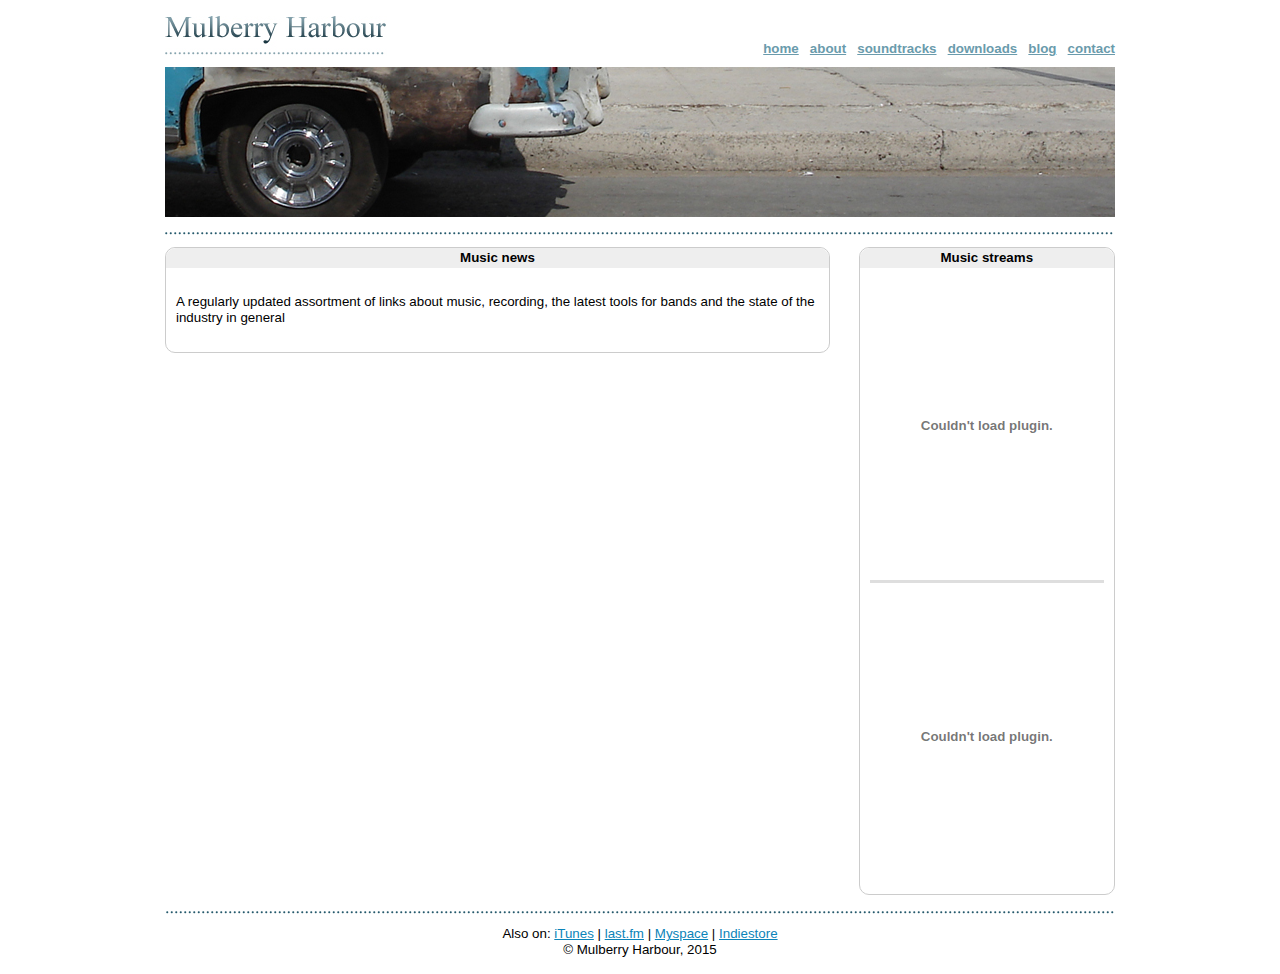
<file: music-recording-news-links.html>
<!DOCTYPE HTML PUBLIC "-//W3C//DTD HTML 4.0 Transitional//EN">

<html>
<head>
<title>Mulberry Harbour - latest music news, tools for musicians, writing and recording tips</title>
<meta name="description" content="Music, mp3s and blog from acoustic, electronica and soundtrack composer Mulberry Harbour">
<meta name="keywords" content="music, acoustic, organic, mp3, audio, electronica, blog, modern folk, London, England, UK, news">
<LINK HREF=main.css REL=STYLESHEET TYPE=text/css>
<style type="text/css">
<!--

#leftcol1 {
  background: #fff;
  float: left;
  width: 70%;
  /* can add height in here too, necessary if nested divs are to be set as a percentage */
}
#rightcol1 {
  background: #fff;
  float: right;
  width: 27%;
  /* can add height in here too, necessary if nested divs are to be set as a percentage */
}

-->
</style>

</head>

<body>

<!-- header section -->

<div id="container"><br><div class="logo"><a href="http://www.mulberryharbourmusic.co.uk"><img src="i/mulberryharbourlogo.jpg" vspace=0 border=0></a></div><div class="nav"><div class="navtext"><!-- nav text here --><a href="index.html">home</a>&nbsp;&nbsp;&nbsp;<a href="about.html">about</a>&nbsp;&nbsp;&nbsp;<a href="soundtrack-sounddesign-composition.html">soundtracks</a>&nbsp;&nbsp;&nbsp;<a href="http://mulberryharbour.bandcamp.com">downloads</a>&nbsp;&nbsp;&nbsp;<a href="http://mulberryharbour.tumblr.com">blog</a>&nbsp;&nbsp;&nbsp;<a href="contact.html">contact</a></div></div><br clear="all"><div style="height:10px;"><img src="i/spacer.gif"></div></div>

<div id="container">
<div class="imagestrip" id="carwheel"></div>
<div style="height:15px;"><img src="i/divider-dots.gif"></div>
</div>
<!-- end header section -->


<!-- start main container  -->
<div id="container">


<!-- left column -->
<div id="leftcol1">

<!-- about box -->
<div id="blurb1" class="lightgreybox">
<h1>Music news</h1>
<div class="padme">

<br>
A regularly updated assortment of links about music, recording, the latest tools for bands and the state of the industry in general

<br><br>




<!-- feedburner news -->

<script src="http://feeds.feedburner.com/Delicious/mulberryharbour/musicnews?format=sigpro&displayEnclosures=false&nItems=10&displayExcerpts=true&displayDate=false&excerptFormat=plain" type="text/javascript" ></script><noscript><p>Subscribe to RSS headline updates from: <a href="http://feeds.feedburner.com/Delicious/mulberryharbour/musicnews"></a><br/>Powered by FeedBurner</p> </noscript>

<!-- end feedburner -->


</div>
</div>
<!-- end about box -->

</div>
<!-- end left column -->


<!-- right column -->
<div id="rightcol1">

<div id="blogfeed" class="lightgreybox">
<h1>Music streams</h1>
<div class="padme" align="center">




<!-- water boatman tall -->
<object classid="clsid:D27CDB6E-AE6D-11cf-96B8-444553540000" width="150" height="295"><param name="movie" value="http://bandcamp.com/EmbeddedPlayer.swf/album=2650403783/size=tall/bgcol=FFFFFF/linkcol=4285BB/"><param name="quality" value="high"><param name="allowScriptAccess" value="never"><param name="allowNetworking" value="always"><param name="bgcolor" value="#FFFFFF"><embed src="http://bandcamp.com/EmbeddedPlayer.swf/album=2650403783/size=tall/bgcol=FFFFFF/linkcol=4285BB/" width="150" height="295" type="application/x-shockwave-flash" pluginspage="http://www.macromedia.com/go/getflashplayer" quality=high allowScriptAccess=never allowNetworking=always bgcolor=#FFFFFF ></embed><noembed><a href="http://mulberryharbour.bandcamp.com/album/the-water-boatman">The Whetstone by Mulberry Harbour</a></noembed></object>
<!-- end water boatman tall -->

<hr>

<!-- MH tall -->
<object classid="clsid:D27CDB6E-AE6D-11cf-96B8-444553540000" width="150" height="295" ><param name="movie" value="http://bandcamp.com/EmbeddedPlayer.swf/album=4002824650/size=tall/bgcol=FFFFFF/linkcol=4285BB/"><param name="quality" value="high"><param name="allowScriptAccess" value="never"><param name="allowNetworking" value="always"><param name="bgcolor" value="#FFFFFF"><embed src="http://bandcamp.com/EmbeddedPlayer.swf/album=4002824650/size=tall/bgcol=FFFFFF/linkcol=4285BB/" width="150" height="295" type="application/x-shockwave-flash" pluginspage="http://www.macromedia.com/go/getflashplayer" quality=high allowScriptAccess=never allowNetworking=always bgcolor=#FFFFFF ></embed><noembed><a href="http://mulberryharbour.bandcamp.com/album/mulberry-harbour">Benito by Mulberry Harbour</a></noembed></object>
<!-- end MH tall -->



</div></div>


</div>
<!-- end right column -->



</div>
<!-- end main container  -->



<!-- footer --><br clear="all"/><br><div style="height:15px;"><img src="i/divider-dots.gif"></div><div id="footer">Also on: <a href="http://itunes.apple.com/WebObjects/MZStore.woa/wa/viewArtist?id=308454222" target=_new>iTunes</a> | <a href="http://www.last.fm/music/Mulberry+Harbour" target=_new>last.fm</a> | <a href="http://www.myspace.com/mulberryharbour" target=_new>Myspace</a> | <a href="http://indiestore.7digital.com/mulberryharbour" target=_new>Indiestore</a><br>&copy; Mulberry Harbour, 2015<br><br></div><!-- end footer -->



</body>
</html>
</file>
<file: css/theme.css>
@import url(http://fonts.googleapis.com/css?family=Open+Sans:400,700,300);

body {
  min-height: 2000px;
  font-family: 'Open Sans', 'Helvetica Neue', 'Helvetica';
  color: #fff;
  -webkit-font-smoothing: antialiased;
}

a:hover{
  text-decoration: none;
}


body .navbar.navbar-fixed-top {
  margin-bottom: 0;
}

body .navbar {
  background: transparent;
  -webkit-transition: background .4s ease; 
  -moz-transition: background .4s ease;
  -o-transition: background .4s ease;
  transition: background .4s ease;
}

body .navbar.fus-navbar-solid {
  background: rgba(58, 146, 215, 0.87);
}

body .navbar.fus-navbar-solid .navbar-brand {
  padding: 15px 15px;
}

body .navbar.fus-navbar-solid .navbar-nav > li > a {
  margin: 10px 10px;
}

body .navbar-brand {
  padding: 25px 15px;
}

body .navbar .navbar-header a {
  color: white;
}

body .navbar-nav > li > a {
  color: white;
  text-transform: uppercase;
  font-size: 12px;
  font-weight: bold;
  letter-spacing: 1px;
  padding: 5px;
  margin: 20px 10px;
  border-bottom: 2px solid transparent;
}

body .navbar-nav > li > a:hover { 
  background: none;
  border-bottom: 2px solid white;
}

body .navbar-nav > li > a.btn {
  padding: 5px 10px;
  margin-top: 18px;
  border-bottom: 1px solid white;
}

body .navbar-nav > li > a.btn:hover {
  border-width: 1px;
  background: rgba(255,255,255,0.25);
}

body .navbar .navbar-header .navbar-brand {
  font-size: 22px;
  font-weight: bold;
  line-height: 75%;
}

body .btn {
  color: #333;
  font-family: 'Open Sans', 'Helvetica Neue', 'Helvetica';
  border: 1px solid #333;
  font-weight: 700;
  padding: 5px 10px;
  text-transform: uppercase;
  background: none;
  box-shadow: none;
  letter-spacing: 1px;
  -moz-border-radius: 3px;
  -webkit-border-radius: 3px;
  -o-border-radius: 3px;
  border-radius: 3px;
  -webkit-transition: all .4s ease; 
  -moz-transition: all .4s ease;
  -o-transition: all .4s ease;
  transition: all .4s ease;
}

body .btn:hover {
  background: #404041;
  color: #fff;
  border-color: #404041;
}

body .btn-lg {
  font-size: 14px;
  padding: 10px 20px;
}

body .fus-btn-white {
  color: white;
  border-color: white;
}
body .fus-btn-white:hover {
  color: #fff;
  border-color: white;
  background: rgba(255,255,255,0.25);
}

body .btn-primary {
  color: #fff;
  background: #00BBFC;
  border-color: #00BBFC; 
}

body .btn-primary:hover {
  background: #3A92D7;
  border-color: #00BBFC;
}

body .fus-options {
  position: fixed;
  bottom: 0;
  right: 0;
  z-index: 10;
  background: rgba(51, 51, 51, 0.71);
  color: white;
  padding: 10px;
}

body .fus-options li {
  float: left;
}

body .fus-options li:first-child a {
  padding:4px 10px;
}

body .fus-options a {
  font-family: georgia;
  font-size: 16px;
  font-style: italic;
  line-height: 140%;
  color: white;
  display: inline-block;
}

body .fus-options a.color {
  text-indent: -9999999px;
  width: 25px;
  height: 25px;
  overflow: hidden;
  border: 2px solid transparent;
  border-radius: 50px;
  -o-border-radius: 50px;
  -webkit-border-radius: 50px;
  -moz-border-radius: 50px;
}

body .fus-options .active a.color {
  border-color: white;
}

body .jumbotron {
  border-radius: 0;
  height: 750px;
  padding-top: 80px;
  margin: 0;
  width: 100%;
  position: relative;
}
body .jumbotron .fus-bg {
  position: fixed;
  background: url("../images/bigpic_seahorizon3.jpg") center center no-repeat;
  background-size: cover;
  top: 0;
  left: 0;
  width: 100%;
  height: 100%;
}

body .fus-overlay {
  position:absolute;
  top: 0;
  left: 0;
  width: 100%;
  height: 100%;
  background:#3A92D7;
  opacity: 0.15;
  -webkit-transition: all .4s ease; 
  -moz-transition: all .4s ease;
  -o-transition: all .4s ease;
  transition: all .4s ease;
}


body .jumbotron .container {
    display: table;
    height: 620px;
}

body .jumbotron .container .fus-pitch {
  text-align: center;
  position: relative;
  display: table-cell;
  vertical-align: middle;
}

body .jumbotron .container .fus-pitch  .fus-call-to-action {
  position: relative;
}

body .jumbotron .container .fus-pitch h1 {
  font-weight: 100;
  font-size: 46px;
  line-height: 120%;
  margin: 0 0 5px 0;
  color: white;
}

body .jumbotron .container .fus-pitch h2 {
  font-family: georgia;
  font-weight: 400;
  font-size: 20px;
  line-height: 140%;
  margin: 0 0 0 0;
  font-style: italic;
  color: white;
}

body .jumbotron .container .fus-pitch a {
  color: white;
  font-weight: bold;
}



body .fus-btns {
  text-align: center;
  margin: 20px 0 0;
}

body .fus-btns .btn {
  display: inline-block;
  margin: 0 10px;
  font-size: 14px;
  padding: 10px 20px;
}

.fus-section, .fus-section > .container {
  position: relative;
}

.fus-section {
  padding: 25px;
}

.fus-section.fus-white-bg {
  background: white;
  color: #333;
}
.fus-section.fus-white-bg .fus-section-header {
  border-bottom: 1px solid #f1f1f2;
}


.fus-section .fus-section-header {
 padding: 35px 0; 
 margin-bottom: 35px;
 text-align: center;
}


.fus-section .fus-section-header h3, .fus-section .fus-header h3 {
 font-size: 36px; 
 font-weight: 100;
 line-height: 120%;
 margin: 0 0 5px 0;
}

.fus-section .fus-section-header h4, .fus-section .fus-header h4 {
 font-size: 18px; 
 font-family: georgia;
 font-weight: 400;
 line-height: 140%;
 margin: 0 0 10px 0;
 font-style: italic;
}


.fus-section .fus-header {
  text-align: left;
  margin-bottom: 35px;
}

.fus-tabs {
  text-align: center;
  border: none;
}

.fus-tabs li {
  display: inline-block;
  float: none;
  border: none;
}

.fus-tabs li:hover a {
  background: none;
  border: none;
}

.nav-tabs.fus-tabs > li.active > a, .nav-tabs.fus-tabs > li.active > a:hover, .nav-tabs.fus-tabs > li.active > a:focus {
  border: none;
}

.fus-tabs li:hover a .glyphicon {
  background: #f1f1f2;
}

.fus-tabs li.active a {
  color: #3A92D7;
  border: none;
}

.fus-tabs li.active a:hover {
  color: #3A92D7;
  border: none;
}

.fus-tabs li.active a .glyphicon {
  color: white;
  background: #3A92D7;
  border-color: #3A92D7;
}

.fus-tabs li a {
  color: #333;
  margin-right: 0;
  border: none;
  
}
.fus-tabs li a:focus {
  outline: none;
}
.fus-tabs li a .glyphicon {
  font-size: 20px;
  padding: 15px;
  line-height: 100%;
  border: 1px solid #333;
  border-radius: 50px;
  -o-border-radius: 50px;
  -webkit-border-radius: 50px;
  -moz-border-radius: 50px;
  -webkit-transition: background .4s ease; 
  -moz-transition: background .4s ease;
  -o-transition: background .4s ease;
  transition: background .4s ease;
}


.fus-tabs li a .fus-subtitle {
  text-transform: uppercase;
  letter-spacing: 1px;
  font-weight: bold;
  display: block;
  font-size: 12px;
  margin-top: 10px;
}

.fus-tab-content {
  padding: 35px 0;
  margin: 35px 0;
}

.fus-tab-content p {
  color: #808184;
  font-size: 18px;
  line-height: 140%;
  margin-bottom: 25px;
}


.fus-tab-content > .tab-pane > .row {
  display: table;
  vertical-align: middle;
}

.fus-tab-content > .tab-pane > .row > [class*="col-"] {
  display: table-cell;
  vertical-align: middle;
  float: none;
}

.fus-tab-content > .tab-pane > .row > [class*="col-"].fus-photo {
  text-align: center;
}

.fus-tab-content > .tab-pane > .row > [class*="col-"].fus-photo img{
  max-width: 400px;
}

.fus-tab-content > .tab-pane > .row > .fus-fullwidth-content {
  text-align: center;
}

.fus-tab-content > .tab-pane > .row > .fus-fullwidth-content .fus-header {
  text-align: center;
}


.fus-albums {
  color: white;
  background: url("../images/bigpic_trees2.jpg") center center no-repeat;
}


.fus-influences {
  color: white;
  background: url("../images/bigpic_seahorizon7.jpg") center center no-repeat;
}

.fus-footer {
  color: white;
  background: url("../images/bigpic_beachboat.jpg") center center no-repeat;
}


.fus-pricing {
  color: white;
}

.fus-pricing .fus-overlay {
  opacity: 0.4;
}

.fus-pricing .fus-pricing-table {
  display: table;
  width: 100%;
}


.fus-pricing .fus-pricing-table > [class*="col-"].fus-notfocus .media-list {
  width:90%;
  padding: 15px;
}


.fus-pricing .fus-pricing-table > [class*="col-"] {
  display: table-cell;
  vertical-align: middle;
  float: none;
}

.fus-pricing .fus-pricing-table .media-list {
  background: rgba(0,0,0,0.25);
  padding: 25px;
}

.fus-pricing .fus-pricing-table .media-list .media-list-item {
  background: none;
  border: none;
  text-align: left;
  padding: 10px 10px;
}

.fus-pricing .fus-pricing-table .media-list .media.disabled{

  text-decoration: line-through;
}

.fus-pricing .fus-pricing-table .media-list .media .media-object {
  padding: 50px;
  font-size: 22px;
  font-weight: 400;
  padding: 18px 8px;
}

.fus-pricing .fus-pricing-table .media-list .media .media-object.glyphicon-ok-circle {
  color: #D6DE23;
}

.fus-pricing .fus-pricing-table .media-list .media .media-object.glyphicon-remove-circle {
  color: #FFA1AE;
}

.fus-pricing .fus-pricing-table .media-list .media .media-heading {
  font-weight: bold;
  font-size: 18px;
  text-transform: uppercase;
  letter-spacing: 1px;
  text-align: left;
  margin-bottom: 7px;
}

.fus-pricing .fus-pricing-table .media-list .media .media-text {
  font-family: georgia;
  font-weight: 400;
  font-size: 13px;
  line-height: 140%;
  margin: 0 0 0 0;
  font-style: italic;
  letter-spacing: 0px;
  color: white;
}

.fus-pricing .fus-pricing-table .fus-list-header h5 {
  font-size: 14px;
  font-weight: bold;
  text-transform: uppercase;
  letter-spacing: 1px;
  text-align: center;
  margin: 0;
}

.fus-pricing .fus-pricing-table .fus-list-header p {
  font-size: 44px;
  font-weight: 100;
  text-align: center;
}

.fus-pricing .fus-pricing-table .fus-list-header small {
  font-size: 13px;
  font-weight: bold;
  text-transform: uppercase;
  letter-spacing: 1px;
}
  
.thumbnail {
  border: 1px solid #E6E7E8;
  background: white;
  padding: 0;
}

.zs-img {
  position: absolute;
}

.thumbnail .caption {
  padding: 20px;
  position: relative;
}

.thumbnail .caption h3 {
  font-weight: bold;
  font-size: 18px;
  text-transform: uppercase;
  letter-spacing: 1px;
  text-align: left;
  margin: 0 0 7px 0;
}

.thumbnail .caption h3 a {
  color: #333;
}

.thumbnail .caption p {
  font-family: georgia;
  font-weight: 400;
  font-size: 13px;
  line-height: 140%;
  margin: 0 0 20px 0;
  font-style: italic;
  letter-spacing: 0px;
}


body .fus-nobtn {
  border: none;
  font-style: normal;
  -o-border-radius: 0;
  -webkit-border-radius: 0;
  -moz-border-radius: 0;
  border-radius: 0;
  padding:5px 0;
  border-bottom: 2px solid transparent;
}

body .fus-nobtn:hover {
  border-bottom: 2px solid #333;
  background: none;
  color: #333;
}

.fus-about {
  background: url("../images/placeholder7.jpg") center center no-repeat;
  background-size: cover;
}

.fus-about .thumbnail {
  background-size: cover;
  position: relative;
  border: none;
}

.fus-about  .thumbnail.fus-text-on-top .caption {
  color: white;
  padding-top: 250px;
  background: -webkit-gradient(linear, 50% 0%, 50% 100%, color-stop(0%, rgba(0, 0, 0, 0)), color-stop(90%, rgba(0, 0, 0, 0.69)));
  background: -webkit-linear-gradient(rgba(0, 0, 0, 0), rgba(0, 0, 0, 0.69) 90%);
  background: -moz-linear-gradient(rgba(0, 0, 0, 0), rgba(0, 0, 0, 0.69) 90%);
  background: -o-linear-gradient(rgba(0, 0, 0, 0), rgba(0, 0, 0, 0.69) 90%);
  background: linear-gradient(rgba(0, 0, 0, 0),rgba(0, 0, 0, 0.69) 90%);
}

.fus-about  .thumbnail.fus-text-on-top .caption a{
  color: white;
}


.fus-about .thumbnail .caption .fus-socials {
  color: white;
  font-size: 15px;
}

.fus-as-seen {
  text-align: center;
  padding-bottom: 15px;
}

.fus-as-seen > a {
  display: inline-block;
  margin: 0 10px; 
}

footer ul {
  text-align: center;
}

footer ul > li > a {
  color: white;
  text-transform: uppercase;
  font-size: 12px;
  font-weight: bold;
  letter-spacing: 1px;
  padding: 5px;
  margin: 10px;
  border-bottom: 2px solid transparent;
}

footer ul > li > a:hover {
  color: white;
  border-bottom: 2px solid #fff;
}

footer {
  text-align: center;
}

footer .footer-brand {
  font-size: 22px;
  font-weight: bold;
  line-height: 75%;
}

footer .credit {
  margin: 40px 0 30px;
}

footer .credit p {
  font-style: italic;
  font-family: georgia;
  font-size: 12px;
}
footer .credit a {
  color: white;
  font-weight: bold;
}

/****************************
* Color Themes
****************************/

/* Red */
body.fus-red .fus-overlay, body.fus-red .fus-tabs li.active a .glyphicon {
  background: #D73A40;
  border-color: #D73A40;
}

body.fus-red .btn-primary {
  color: #FFF;
  background: #FF0062;
  border-color: #FF0062;
}

body.fus-red .btn-primary:hover {
  color: #FFF;
  background: #C61A5C;
  border-color: #FF0062;
}

body.fus-red .fus-tabs li.active a .fus-subtitle {
  color: #FF0062;
}

body.fus-red .navbar.fus-navbar-solid {
  background: rgba(215, 58, 64, 0.88);
}

@media (max-width: 768px) {
  
  body.fus-red .navbar-collapse {
    background: rgba(215, 58, 64, 0.88);
  }
}


/* Yellow */
body.fus-yellow .fus-overlay, body.fus-yellow .fus-tabs li.active a .glyphicon {
  background: #FFD600;
  border-color: #FFD600;
}

body.fus-yellow .btn-primary {
  color: #000 !important;
  background: #FFD600;
  border-color: #FFD600;
}

body.fus-yellow .btn-primary:hover {
  color: #000 !important;
  background: #FFC200;
  border-color: #FFD600;
}

body.fus-yellow .fus-tabs li.active a .fus-subtitle {
  color: #FFD600;
}

body.fus-yellow .navbar.fus-navbar-solid {
  background: rgba(255, 173, 0, 0.93);
}

@media (max-width: 768px) {
  body.fus-yellow .navbar-collapse {
    background: rgba(255, 173, 0, 0.93);
  }
}

/* Yellow */
body.fus-green .fus-overlay, body.fus-green .fus-tabs li.active a .glyphicon {
  background: #46C994;
  border-color: #46C994;
}

body.fus-green .btn-primary {
  color: #fff;
  background: #46C994;
  border-color: #46C994;
}

body.fus-green .btn-primary:hover {
  color: #fff;
  background: #10AF6F;
  border-color: #46C994;
}

body.fus-green .fus-tabs li.active a .fus-subtitle {
  color: #46C994;
}

body.fus-green .navbar.fus-navbar-solid {
  background: rgba(70, 201, 148, 0.93);
}

/* Black */
body.fus-black .fus-overlay, body.fus-black .fus-tabs li.active a .glyphicon {
  background: #333;
  border-color: #333;
}

body.fus-black .btn-primary {
  color: #fff;
  background: #333;
  border-color: #333;
}

body.fus-black .btn-primary:hover {
  color: #fff;
  background: #000;
  border-color: #333;
}

body.fus-black .fus-tabs li.active a .fus-subtitle {
  color: #333;
}

body.fus-black .navbar.fus-navbar-solid {
  background: rgba(0, 0, 0, 0.43);
}


@media (max-width: 769px) {
  .container {
    width: 100%;
  }
  body .jumbotron .fus-bg {
    position: absolute;
  }
  body #pricing {
    background: url("../images/bigpic_trees2.jpg") center center no-repeat;
    background-size: cover;
  }
  
  body footer {
    background: url("../images/jumbotron.jpg") center center no-repeat;
    background-size: cover;
  }
}

@media (max-width: 500px) {
  body .fus-tab-content > .tab-pane > .row > [class*="col-"].fus-photo img {
    width: 100%;
  }
  
  body #select-options li:first-child {
    display: none;
  }
}

@media (max-width: 767px) {
  body .navbar-collapse {
    background: rgba(58, 146, 215, 0.87);
  }
  body .fus-btns .btn {
    margin-bottom: 15px;
  } 
  body.fus-black .navbar-collapse {
    background: rgba(0, 0, 0, 0.43);
  }
  .container {
    width: 100%;
  }
}

@media (max-width: 989px) {
  body .navbar-toggle .icon-bar {
    background: #FFF;
    height: 4px;
  }
  
  
  
  body .fus-tab-content > .tab-pane > .row > [class*="col-"] {
    display: block;
    width: 100%;
    margin-bottom: 25px;
  }
  
  
  body .fus-tab-content p, body .fus-section .fus-header {
    text-align: center;
  }
  
  body .fus-tab-content .btn {
    display: block;
  }
  
  body .fus-tab-content img {
    max-width: 100%;
  }
  
  body .fus-pricing .fus-pricing-table > [class*="col-"] {
    display: block;
    width: 100%;
    margin-bottom: 25px;
    float: left;
  }
  
  body .fus-pricing .fus-pricing-table > [class*="col-"].fus-notfocus .media-list {
    width: 100%;
    padding: 25px;
  }
  
  body .fus-pricing .fus-pricing-table {
    display: block;
    margin: 0;
    width: 100%;
  }
  
  body .fus-as-seen > a {
    margin-bottom: 10px;
  }
  
  body .fus-tab-content > .tab-pane > .row > [class*="col-"].fus-photo img {
    max-width: 100%;
  }
  
  body footer ul > li > a {
    margin-bottom: 0;
    display: inline-block;
  }
}
</file>
<file: css/contactform.css>
#contact-area {
	width: 100%;
	margin-top: 25px;
	margin: auto;
}

#contact-area input, #contact-area textarea {
	padding: 5px;
	width: 35%;
        /* font-size: 1.4em; */
	margin: 0px 30% 10px 0px;
	border: 1px solid #ccc;
}

#contact-area textarea {
	height: 90px;
}

#contact-area textarea:focus, #contact-area input:focus {
	border: 1px solid #3A92D7;
}

#contact-area input.submit-button {
	width: 100px;
	float: right;
	clear: right;
}


#contact-area div.g-recaptcha {
	float: right;
	clear: left;
	padding: 0px;
	width: 27%;
	margin: 0px 30% 10px 0px;

}




label {
	float: left;
	text-align: right;
	margin-right: 2%;
	width: 33%;
	padding-top: 5px;
	font-weight: normal;
	/* font-size: 1.4em; */
}
</file>
<file: bootstrap/flat-startup-edited/css/theme.css>
@import url(http://fonts.googleapis.com/css?family=Open+Sans:400,700,300);

body {
  min-height: 2000px;
  font-family: 'Open Sans', 'Helvetica Neue', 'Helvetica';
  color: #fff;
  -webkit-font-smoothing: antialiased;
}

a:hover{
  text-decoration: none;
}


body .navbar.navbar-fixed-top {
  margin-bottom: 0;
}

body .navbar {
  background: transparent;
  -webkit-transition: background .4s ease; 
  -moz-transition: background .4s ease;
  -o-transition: background .4s ease;
  transition: background .4s ease;
}

body .navbar.fus-navbar-solid {
  background: rgba(58, 146, 215, 0.87);
}

body .navbar.fus-navbar-solid .navbar-brand {
  padding: 15px 15px;
}

body .navbar.fus-navbar-solid .navbar-nav > li > a {
  margin: 10px 10px;
}

body .navbar-brand {
  padding: 25px 15px;
}

body .navbar .navbar-header a {
  color: white;
}

body .navbar-nav > li > a {
  color: white;
  text-transform: uppercase;
  font-size: 12px;
  font-weight: bold;
  letter-spacing: 1px;
  padding: 5px;
  margin: 20px 10px;
  border-bottom: 2px solid transparent;
}

body .navbar-nav > li > a:hover { 
  background: none;
  border-bottom: 2px solid white;
}

body .navbar-nav > li > a.btn {
  padding: 5px 10px;
  margin-top: 18px;
  border-bottom: 1px solid white;
}

body .navbar-nav > li > a.btn:hover {
  border-width: 1px;
  background: rgba(255,255,255,0.25);
}

body .navbar .navbar-header .navbar-brand {
  font-size: 22px;
  font-weight: bold;
  line-height: 75%;
}

body .btn {
  color: #333;
  font-family: 'Open Sans', 'Helvetica Neue', 'Helvetica';
  border: 1px solid #333;
  font-weight: 700;
  padding: 5px 10px;
  text-transform: uppercase;
  background: none;
  box-shadow: none;
  letter-spacing: 1px;
  -moz-border-radius: 3px;
  -webkit-border-radius: 3px;
  -o-border-radius: 3px;
  border-radius: 3px;
  -webkit-transition: all .4s ease; 
  -moz-transition: all .4s ease;
  -o-transition: all .4s ease;
  transition: all .4s ease;
}

body .btn:hover {
  background: #404041;
  color: #fff;
  border-color: #404041;
}

body .btn-lg {
  font-size: 14px;
  padding: 10px 20px;
}

body .fus-btn-white {
  color: white;
  border-color: white;
}
body .fus-btn-white:hover {
  color: #fff;
  border-color: white;
  background: rgba(255,255,255,0.25);
}

body .btn-primary {
  color: #fff;
  background: #00BBFC;
  border-color: #00BBFC; 
}

body .btn-primary:hover {
  background: #3A92D7;
  border-color: #00BBFC;
}

body .fus-options {
  position: fixed;
  bottom: 0;
  right: 0;
  z-index: 10;
  background: rgba(51, 51, 51, 0.71);
  color: white;
  padding: 10px;
}

body .fus-options li {
  float: left;
}

body .fus-options li:first-child a {
  padding:4px 10px;
}

body .fus-options a {
  font-family: georgia;
  font-size: 16px;
  font-style: italic;
  line-height: 140%;
  color: white;
  display: inline-block;
}

body .fus-options a.color {
  text-indent: -9999999px;
  width: 25px;
  height: 25px;
  overflow: hidden;
  border: 2px solid transparent;
  border-radius: 50px;
  -o-border-radius: 50px;
  -webkit-border-radius: 50px;
  -moz-border-radius: 50px;
}

body .fus-options .active a.color {
  border-color: white;
}

body .jumbotron {
  border-radius: 0;
  height: 750px;
  padding-top: 80px;
  margin: 0;
  width: 100%;
  position: relative;
}
body .jumbotron .fus-bg {
  position: fixed;
  background: url("../images/bigpic_seahorizon3.jpg") center center no-repeat;
  background-size: cover;
  top: 0;
  left: 0;
  width: 100%;
  height: 100%;
}

body .fus-overlay {
  position:absolute;
  top: 0;
  left: 0;
  width: 100%;
  height: 100%;
  background:#3A92D7;
  opacity: 0.15;
  -webkit-transition: all .4s ease; 
  -moz-transition: all .4s ease;
  -o-transition: all .4s ease;
  transition: all .4s ease;
}


body .jumbotron .container {
    display: table;
    height: 620px;
}

body .jumbotron .container .fus-pitch {
  text-align: center;
  position: relative;
  display: table-cell;
  vertical-align: middle;
}

body .jumbotron .container .fus-pitch  .fus-call-to-action {
  position: relative;
}

body .jumbotron .container .fus-pitch h1 {
  font-weight: 100;
  font-size: 46px;
  line-height: 120%;
  margin: 0 0 5px 0;
  color: white;
}

body .jumbotron .container .fus-pitch h2 {
  font-family: georgia;
  font-weight: 400;
  font-size: 20px;
  line-height: 140%;
  margin: 0 0 0 0;
  font-style: italic;
  color: white;
}

body .jumbotron .container .fus-pitch a {
  color: white;
  font-weight: bold;
}



body .fus-btns {
  text-align: center;
  margin: 20px 0 0;
}

body .fus-btns .btn {
  display: inline-block;
  margin: 0 10px;
  font-size: 14px;
  padding: 10px 20px;
}

.fus-section, .fus-section > .container {
  position: relative;
}

.fus-section {
  padding: 25px;
}

.fus-section.fus-white-bg {
  background: white;
  color: #333;
}
.fus-section.fus-white-bg .fus-section-header {
  border-bottom: 1px solid #f1f1f2;
}


.fus-section .fus-section-header {
 padding: 35px 0; 
 margin-bottom: 35px;
 text-align: center;
}


.fus-section .fus-section-header h3, .fus-section .fus-header h3 {
 font-size: 36px; 
 font-weight: 100;
 line-height: 120%;
 margin: 0 0 5px 0;
}

.fus-section .fus-section-header h4, .fus-section .fus-header h4 {
 font-size: 18px; 
 font-family: georgia;
 font-weight: 400;
 line-height: 140%;
 margin: 0 0 10px 0;
 font-style: italic;
}


.fus-section .fus-header {
  text-align: left;
  margin-bottom: 35px;
}

.fus-tabs {
  text-align: center;
  border: none;
}

.fus-tabs li {
  display: inline-block;
  float: none;
  border: none;
}

.fus-tabs li:hover a {
  background: none;
  border: none;
}

.nav-tabs.fus-tabs > li.active > a, .nav-tabs.fus-tabs > li.active > a:hover, .nav-tabs.fus-tabs > li.active > a:focus {
  border: none;
}

.fus-tabs li:hover a .glyphicon {
  background: #f1f1f2;
}

.fus-tabs li.active a {
  color: #3A92D7;
  border: none;
}

.fus-tabs li.active a:hover {
  color: #3A92D7;
  border: none;
}

.fus-tabs li.active a .glyphicon {
  color: white;
  background: #3A92D7;
  border-color: #3A92D7;
}

.fus-tabs li a {
  color: #333;
  margin-right: 0;
  border: none;
  
}
.fus-tabs li a:focus {
  outline: none;
}
.fus-tabs li a .glyphicon {
  font-size: 20px;
  padding: 15px;
  line-height: 100%;
  border: 1px solid #333;
  border-radius: 50px;
  -o-border-radius: 50px;
  -webkit-border-radius: 50px;
  -moz-border-radius: 50px;
  -webkit-transition: background .4s ease; 
  -moz-transition: background .4s ease;
  -o-transition: background .4s ease;
  transition: background .4s ease;
}


.fus-tabs li a .fus-subtitle {
  text-transform: uppercase;
  letter-spacing: 1px;
  font-weight: bold;
  display: block;
  font-size: 12px;
  margin-top: 10px;
}

.fus-tab-content {
  padding: 35px 0;
  margin: 35px 0;
}

.fus-tab-content p {
  color: #808184;
  font-size: 18px;
  line-height: 140%;
  margin-bottom: 25px;
}


.fus-tab-content > .tab-pane > .row {
  display: table;
  vertical-align: middle;
}

.fus-tab-content > .tab-pane > .row > [class*="col-"] {
  display: table-cell;
  vertical-align: middle;
  float: none;
}

.fus-tab-content > .tab-pane > .row > [class*="col-"].fus-photo {
  text-align: center;
}

.fus-tab-content > .tab-pane > .row > [class*="col-"].fus-photo img{
  max-width: 400px;
}

.fus-tab-content > .tab-pane > .row > .fus-fullwidth-content {
  text-align: center;
}

.fus-tab-content > .tab-pane > .row > .fus-fullwidth-content .fus-header {
  text-align: center;
}


.fus-albums {
  color: white;
  background: url("../images/bigpic_trees2.jpg") center center no-repeat;
}


.fus-influences {
  color: white;
  background: url("../images/bigpic_seahorizon7.jpg") center center no-repeat;
}

.fus-footer {
  color: white;
  background: url("../images/bigpic_beachboat.jpg") center center no-repeat;
}


.fus-pricing {
  color: white;
}

.fus-pricing .fus-overlay {
  opacity: 0.4;
}

.fus-pricing .fus-pricing-table {
  display: table;
  width: 100%;
}


.fus-pricing .fus-pricing-table > [class*="col-"].fus-notfocus .media-list {
  width:90%;
  padding: 15px;
}


.fus-pricing .fus-pricing-table > [class*="col-"] {
  display: table-cell;
  vertical-align: middle;
  float: none;
}

.fus-pricing .fus-pricing-table .media-list {
  background: rgba(0,0,0,0.25);
  padding: 25px;
}

.fus-pricing .fus-pricing-table .media-list .media-list-item {
  background: none;
  border: none;
  text-align: left;
  padding: 10px 10px;
}

.fus-pricing .fus-pricing-table .media-list .media.disabled{

  text-decoration: line-through;
}

.fus-pricing .fus-pricing-table .media-list .media .media-object {
  padding: 50px;
  font-size: 22px;
  font-weight: 400;
  padding: 18px 8px;
}

.fus-pricing .fus-pricing-table .media-list .media .media-object.glyphicon-ok-circle {
  color: #D6DE23;
}

.fus-pricing .fus-pricing-table .media-list .media .media-object.glyphicon-remove-circle {
  color: #FFA1AE;
}

.fus-pricing .fus-pricing-table .media-list .media .media-heading {
  font-weight: bold;
  font-size: 18px;
  text-transform: uppercase;
  letter-spacing: 1px;
  text-align: left;
  margin-bottom: 7px;
}

.fus-pricing .fus-pricing-table .media-list .media .media-text {
  font-family: georgia;
  font-weight: 400;
  font-size: 13px;
  line-height: 140%;
  margin: 0 0 0 0;
  font-style: italic;
  letter-spacing: 0px;
  color: white;
}

.fus-pricing .fus-pricing-table .fus-list-header h5 {
  font-size: 14px;
  font-weight: bold;
  text-transform: uppercase;
  letter-spacing: 1px;
  text-align: center;
  margin: 0;
}

.fus-pricing .fus-pricing-table .fus-list-header p {
  font-size: 44px;
  font-weight: 100;
  text-align: center;
}

.fus-pricing .fus-pricing-table .fus-list-header small {
  font-size: 13px;
  font-weight: bold;
  text-transform: uppercase;
  letter-spacing: 1px;
}
  
.thumbnail {
  border: 1px solid #E6E7E8;
  background: white;
  padding: 0;
}

.zs-img {
  position: absolute;
}

.thumbnail .caption {
  padding: 20px;
  position: relative;
}

.thumbnail .caption h3 {
  font-weight: bold;
  font-size: 18px;
  text-transform: uppercase;
  letter-spacing: 1px;
  text-align: left;
  margin: 0 0 7px 0;
}

.thumbnail .caption h3 a {
  color: #333;
}

.thumbnail .caption p {
  font-family: georgia;
  font-weight: 400;
  font-size: 13px;
  line-height: 140%;
  margin: 0 0 20px 0;
  font-style: italic;
  letter-spacing: 0px;
}


body .fus-nobtn {
  border: none;
  font-style: normal;
  -o-border-radius: 0;
  -webkit-border-radius: 0;
  -moz-border-radius: 0;
  border-radius: 0;
  padding:5px 0;
  border-bottom: 2px solid transparent;
}

body .fus-nobtn:hover {
  border-bottom: 2px solid #333;
  background: none;
  color: #333;
}

.fus-about {
  background: url("../images/placeholder7.jpg") center center no-repeat;
  background-size: cover;
}

.fus-about .thumbnail {
  background-size: cover;
  position: relative;
  border: none;
}

.fus-about  .thumbnail.fus-text-on-top .caption {
  color: white;
  padding-top: 250px;
  background: -webkit-gradient(linear, 50% 0%, 50% 100%, color-stop(0%, rgba(0, 0, 0, 0)), color-stop(90%, rgba(0, 0, 0, 0.69)));
  background: -webkit-linear-gradient(rgba(0, 0, 0, 0), rgba(0, 0, 0, 0.69) 90%);
  background: -moz-linear-gradient(rgba(0, 0, 0, 0), rgba(0, 0, 0, 0.69) 90%);
  background: -o-linear-gradient(rgba(0, 0, 0, 0), rgba(0, 0, 0, 0.69) 90%);
  background: linear-gradient(rgba(0, 0, 0, 0),rgba(0, 0, 0, 0.69) 90%);
}

.fus-about  .thumbnail.fus-text-on-top .caption a{
  color: white;
}


.fus-about .thumbnail .caption .fus-socials {
  color: white;
  font-size: 15px;
}

.fus-as-seen {
  text-align: center;
  padding-bottom: 15px;
}

.fus-as-seen > a {
  display: inline-block;
  margin: 0 10px; 
}

footer ul {
  text-align: center;
}

footer ul > li > a {
  color: white;
  text-transform: uppercase;
  font-size: 12px;
  font-weight: bold;
  letter-spacing: 1px;
  padding: 5px;
  margin: 10px;
  border-bottom: 2px solid transparent;
}

footer ul > li > a:hover {
  color: white;
  border-bottom: 2px solid #fff;
}

footer {
  text-align: center;
}

footer .footer-brand {
  font-size: 22px;
  font-weight: bold;
  line-height: 75%;
}

footer .credit {
  margin: 40px 0 30px;
}

footer .credit p {
  font-style: italic;
  font-family: georgia;
  font-size: 12px;
}
footer .credit a {
  color: white;
  font-weight: bold;
}

/****************************
* Color Themes
****************************/

/* Red */
body.fus-red .fus-overlay, body.fus-red .fus-tabs li.active a .glyphicon {
  background: #D73A40;
  border-color: #D73A40;
}

body.fus-red .btn-primary {
  color: #FFF;
  background: #FF0062;
  border-color: #FF0062;
}

body.fus-red .btn-primary:hover {
  color: #FFF;
  background: #C61A5C;
  border-color: #FF0062;
}

body.fus-red .fus-tabs li.active a .fus-subtitle {
  color: #FF0062;
}

body.fus-red .navbar.fus-navbar-solid {
  background: rgba(215, 58, 64, 0.88);
}

@media (max-width: 768px) {
  
  body.fus-red .navbar-collapse {
    background: rgba(215, 58, 64, 0.88);
  }
}


/* Yellow */
body.fus-yellow .fus-overlay, body.fus-yellow .fus-tabs li.active a .glyphicon {
  background: #FFD600;
  border-color: #FFD600;
}

body.fus-yellow .btn-primary {
  color: #000 !important;
  background: #FFD600;
  border-color: #FFD600;
}

body.fus-yellow .btn-primary:hover {
  color: #000 !important;
  background: #FFC200;
  border-color: #FFD600;
}

body.fus-yellow .fus-tabs li.active a .fus-subtitle {
  color: #FFD600;
}

body.fus-yellow .navbar.fus-navbar-solid {
  background: rgba(255, 173, 0, 0.93);
}

@media (max-width: 768px) {
  body.fus-yellow .navbar-collapse {
    background: rgba(255, 173, 0, 0.93);
  }
}

/* Yellow */
body.fus-green .fus-overlay, body.fus-green .fus-tabs li.active a .glyphicon {
  background: #46C994;
  border-color: #46C994;
}

body.fus-green .btn-primary {
  color: #fff;
  background: #46C994;
  border-color: #46C994;
}

body.fus-green .btn-primary:hover {
  color: #fff;
  background: #10AF6F;
  border-color: #46C994;
}

body.fus-green .fus-tabs li.active a .fus-subtitle {
  color: #46C994;
}

body.fus-green .navbar.fus-navbar-solid {
  background: rgba(70, 201, 148, 0.93);
}

/* Black */
body.fus-black .fus-overlay, body.fus-black .fus-tabs li.active a .glyphicon {
  background: #333;
  border-color: #333;
}

body.fus-black .btn-primary {
  color: #fff;
  background: #333;
  border-color: #333;
}

body.fus-black .btn-primary:hover {
  color: #fff;
  background: #000;
  border-color: #333;
}

body.fus-black .fus-tabs li.active a .fus-subtitle {
  color: #333;
}

body.fus-black .navbar.fus-navbar-solid {
  background: rgba(0, 0, 0, 0.43);
}


@media (max-width: 769px) {
  .container {
    width: 100%;
  }
  body .jumbotron .fus-bg {
    position: absolute;
  }
  body #pricing {
    background: url("../images/bigpic_trees2.jpg") center center no-repeat;
    background-size: cover;
  }
  
  body footer {
    background: url("../images/jumbotron.jpg") center center no-repeat;
    background-size: cover;
  }
}

@media (max-width: 500px) {
  body .fus-tab-content > .tab-pane > .row > [class*="col-"].fus-photo img {
    width: 100%;
  }
  
  body #select-options li:first-child {
    display: none;
  }
}

@media (max-width: 767px) {
  body .navbar-collapse {
    background: rgba(58, 146, 215, 0.87);
  }
  body .fus-btns .btn {
    margin-bottom: 15px;
  } 
  body.fus-black .navbar-collapse {
    background: rgba(0, 0, 0, 0.43);
  }
  .container {
    width: 100%;
  }
}

@media (max-width: 989px) {
  body .navbar-toggle .icon-bar {
    background: #FFF;
    height: 4px;
  }
  
  
  
  body .fus-tab-content > .tab-pane > .row > [class*="col-"] {
    display: block;
    width: 100%;
    margin-bottom: 25px;
  }
  
  
  body .fus-tab-content p, body .fus-section .fus-header {
    text-align: center;
  }
  
  body .fus-tab-content .btn {
    display: block;
  }
  
  body .fus-tab-content img {
    max-width: 100%;
  }
  
  body .fus-pricing .fus-pricing-table > [class*="col-"] {
    display: block;
    width: 100%;
    margin-bottom: 25px;
    float: left;
  }
  
  body .fus-pricing .fus-pricing-table > [class*="col-"].fus-notfocus .media-list {
    width: 100%;
    padding: 25px;
  }
  
  body .fus-pricing .fus-pricing-table {
    display: block;
    margin: 0;
    width: 100%;
  }
  
  body .fus-as-seen > a {
    margin-bottom: 10px;
  }
  
  body .fus-tab-content > .tab-pane > .row > [class*="col-"].fus-photo img {
    max-width: 100%;
  }
  
  body footer ul > li > a {
    margin-bottom: 0;
    display: inline-block;
  }
}
</file>
<file: bootstrap/flat-startup-edited/css/contactform.css>
#contact-area {
	width: 600px;
	margin-top: 25px;
}

#contact-area input, #contact-area textarea {
	padding: 5px;
	width: 471px;
        /* font-size: 1.4em; */
	margin: 0px 0px 10px 0px;
	border: 2px solid #ccc;
}

#contact-area textarea {
	height: 90px;
}

#contact-area textarea:focus, #contact-area input:focus {
	border: 2px solid #900;
}

#contact-area input.submit-button {
	width: 100px;
	float: right;
}

label {
	float: left;
	text-align: right;
	margin-right: 15px;
	width: 100px;
	padding-top: 5px;
	/* font-size: 1.4em; */
}
</file>
<file: bootstrap/startbootstrap-clean-blog-1.0.3/css/clean-blog.min.css>
/*!
 * Clean Blog v1.0.0 (http://startbootstrap.com)
 * Copyright 2014 Start Bootstrap
 * Licensed under Apache 2.0 (https://github.com/IronSummitMedia/startbootstrap/blob/gh-pages/LICENSE)
 */

body{font-family:Lora,'Times New Roman',serif;font-size:20px;color:#404040}p{line-height:1.5;margin:30px 0}p a{text-decoration:underline}h1,h2,h3,h4,h5,h6{font-family:'Open Sans','Helvetica Neue',Helvetica,Arial,sans-serif;font-weight:800}a{color:#404040}a:hover,a:focus{color:#0085a1}a img:hover,a img:focus{cursor:zoom-in}blockquote{color:gray;font-style:italic}hr.small{max-width:100px;margin:15px auto;border-width:4px;border-color:#fff}.navbar-custom{position:absolute;top:0;left:0;width:100%;z-index:3;font-family:'Open Sans','Helvetica Neue',Helvetica,Arial,sans-serif}.navbar-custom .navbar-brand{font-weight:800}.navbar-custom .nav li a{text-transform:uppercase;font-size:12px;font-weight:800;letter-spacing:1px}@media only screen and (min-width:768px){.navbar-custom{background:0 0;border-bottom:1px solid transparent}.navbar-custom .navbar-brand{color:#fff;padding:20px}.navbar-custom .navbar-brand:hover,.navbar-custom .navbar-brand:focus{color:rgba(255,255,255,.8)}.navbar-custom .nav li a{color:#fff;padding:20px}.navbar-custom .nav li a:hover,.navbar-custom .nav li a:focus{color:rgba(255,255,255,.8)}}@media only screen and (min-width:1170px){.navbar-custom{-webkit-transition:background-color .3s;-moz-transition:background-color .3s;transition:background-color .3s;-webkit-transform:translate3d(0,0,0);-moz-transform:translate3d(0,0,0);-ms-transform:translate3d(0,0,0);-o-transform:translate3d(0,0,0);transform:translate3d(0,0,0);-webkit-backface-visibility:hidden;backface-visibility:hidden}.navbar-custom.is-fixed{position:fixed;top:-61px;background-color:rgba(255,255,255,.9);border-bottom:1px solid #f2f2f2;-webkit-transition:-webkit-transform .3s;-moz-transition:-moz-transform .3s;transition:transform .3s}.navbar-custom.is-fixed .navbar-brand{color:#404040}.navbar-custom.is-fixed .navbar-brand:hover,.navbar-custom.is-fixed .navbar-brand:focus{color:#0085a1}.navbar-custom.is-fixed .nav li a{color:#404040}.navbar-custom.is-fixed .nav li a:hover,.navbar-custom.is-fixed .nav li a:focus{color:#0085a1}.navbar-custom.is-visible{-webkit-transform:translate3d(0,100%,0);-moz-transform:translate3d(0,100%,0);-ms-transform:translate3d(0,100%,0);-o-transform:translate3d(0,100%,0);transform:translate3d(0,100%,0)}}.intro-header{background-color:gray;background:no-repeat center center;background-attachment:scroll;-webkit-background-size:cover;-moz-background-size:cover;background-size:cover;-o-background-size:cover;margin-bottom:50px}.intro-header .site-heading,.intro-header .post-heading,.intro-header .page-heading{padding:100px 0 50px;color:#fff}@media only screen and (min-width:768px){.intro-header .site-heading,.intro-header .post-heading,.intro-header .page-heading{padding:150px 0}}.intro-header .site-heading,.intro-header .page-heading{text-align:center}.intro-header .site-heading h1,.intro-header .page-heading h1{margin-top:0;font-size:50px}.intro-header .site-heading .subheading,.intro-header .page-heading .subheading{font-size:24px;line-height:1.1;display:block;font-family:'Open Sans','Helvetica Neue',Helvetica,Arial,sans-serif;font-weight:300;margin:10px 0 0}@media only screen and (min-width:768px){.intro-header .site-heading h1,.intro-header .page-heading h1{font-size:80px}}.intro-header .post-heading h1{font-size:35px}.intro-header .post-heading .subheading,.intro-header .post-heading .meta{line-height:1.1;display:block}.intro-header .post-heading .subheading{font-family:'Open Sans','Helvetica Neue',Helvetica,Arial,sans-serif;font-size:24px;margin:10px 0 30px;font-weight:600}.intro-header .post-heading .meta{font-family:Lora,'Times New Roman',serif;font-style:italic;font-weight:300;font-size:20px}.intro-header .post-heading .meta a{color:#fff}@media only screen and (min-width:768px){.intro-header .post-heading h1{font-size:55px}.intro-header .post-heading .subheading{font-size:30px}}.post-preview>a{color:#404040}.post-preview>a:hover,.post-preview>a:focus{text-decoration:none;color:#0085a1}.post-preview>a>.post-title{font-size:30px;margin-top:30px;margin-bottom:10px}.post-preview>a>.post-subtitle{margin:0;font-weight:300;margin-bottom:10px}.post-preview>.post-meta{color:gray;font-size:18px;font-style:italic;margin-top:0}.post-preview>.post-meta>a{text-decoration:none;color:#404040}.post-preview>.post-meta>a:hover,.post-preview>.post-meta>a:focus{color:#0085a1;text-decoration:underline}@media only screen and (min-width:768px){.post-preview>a>.post-title{font-size:36px}}.section-heading{font-size:36px;margin-top:60px;font-weight:700}.caption{text-align:center;font-size:14px;padding:10px;font-style:italic;margin:0;display:block;border-bottom-right-radius:5px;border-bottom-left-radius:5px}footer{padding:50px 0 65px}footer .list-inline{margin:0;padding:0}footer .copyright{font-size:14px;text-align:center;margin-bottom:0}.floating-label-form-group{font-size:14px;position:relative;margin-bottom:0;padding-bottom:.5em;border-bottom:1px solid #eee}.floating-label-form-group input,.floating-label-form-group textarea{z-index:1;position:relative;padding-right:0;padding-left:0;border:none;border-radius:0;font-size:1.5em;background:0 0;box-shadow:none!important;resize:none}.floating-label-form-group label{display:block;z-index:0;position:relative;top:2em;margin:0;font-size:.85em;line-height:1.764705882em;vertical-align:middle;vertical-align:baseline;opacity:0;-webkit-transition:top .3s ease,opacity .3s ease;-moz-transition:top .3s ease,opacity .3s ease;-ms-transition:top .3s ease,opacity .3s ease;transition:top .3s ease,opacity .3s ease}.floating-label-form-group::not(:first-child){padding-left:14px;border-left:1px solid #eee}.floating-label-form-group-with-value label{top:0;opacity:1}.floating-label-form-group-with-focus label{color:#0085a1}form .row:first-child .floating-label-form-group{border-top:1px solid #eee}.btn{font-family:'Open Sans','Helvetica Neue',Helvetica,Arial,sans-serif;text-transform:uppercase;font-size:14px;font-weight:800;letter-spacing:1px;border-radius:0;padding:15px 25px}.btn-lg{font-size:16px;padding:25px 35px}.btn-default:hover,.btn-default:focus{background-color:#0085a1;border:1px solid #0085a1;color:#fff}.pager{margin:20px 0 0}.pager li>a,.pager li>span{font-family:'Open Sans','Helvetica Neue',Helvetica,Arial,sans-serif;text-transform:uppercase;font-size:14px;font-weight:800;letter-spacing:1px;padding:15px 25px;background-color:#fff;border-radius:0}.pager li>a:hover,.pager li>a:focus{color:#fff;background-color:#0085a1;border:1px solid #0085a1}.pager .disabled>a,.pager .disabled>a:hover,.pager .disabled>a:focus,.pager .disabled>span{color:gray;background-color:#404040;cursor:not-allowed}::-moz-selection{color:#fff;text-shadow:none;background:#0085a1}::selection{color:#fff;text-shadow:none;background:#0085a1}img::selection{color:#fff;background:0 0}img::-moz-selection{color:#fff;background:0 0}body{webkit-tap-highlight-color:#0085a1}
</file>
